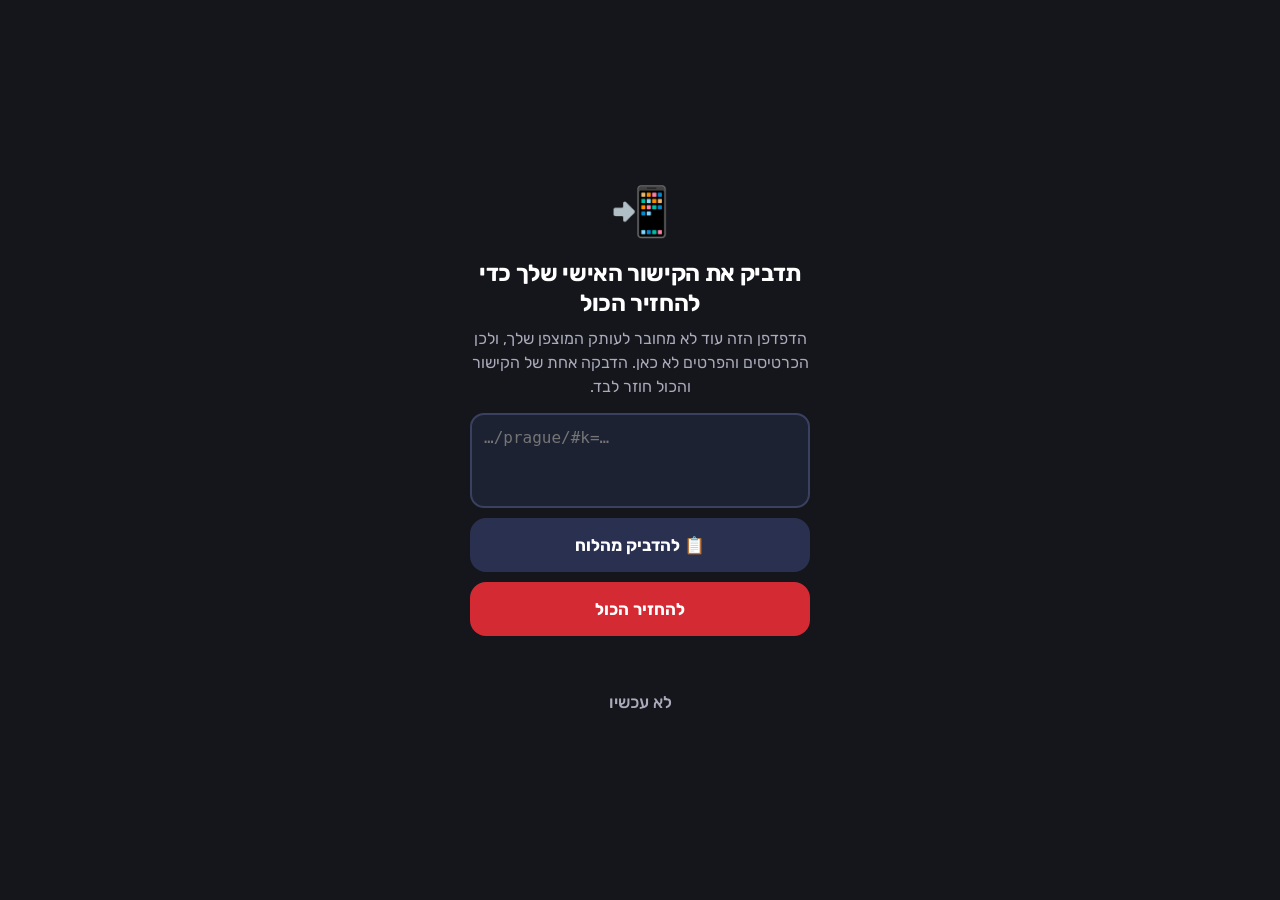
<file: index.html>
<!doctype html>
<html lang="he" dir="rtl">
<head>
<meta charset="utf-8">
<style>
/* מסך טעינה מיידי: בתוך ה-HTML, בלי לחכות לשום קובץ. נעלם כשהממשק מוכן */
html{background:#14161b}
#boot{position:fixed;inset:0;z-index:99990;display:flex;flex-direction:column;align-items:center;justify-content:center;gap:16px;background:radial-gradient(130% 90% at 50% 28%,#3a1519 0,#14161b 62%);color:#fff;font:600 1rem/1.4 -apple-system,system-ui,sans-serif;direction:rtl;transition:opacity .35s}
#boot.out{opacity:0;pointer-events:none}
#boot svg{width:88px;height:88px;border-radius:22px;box-shadow:0 12px 34px rgba(0,0,0,.45)}
#boot b{font-size:1.5rem;letter-spacing:.01em}
#boot i{width:30px;height:30px;border-radius:50%;border:3px solid rgba(255,255,255,.18);border-top-color:#e8a317;animation:bootSp .8s linear infinite}
#boot small{opacity:.6;font-weight:500}
@keyframes bootSp{to{transform:rotate(360deg)}}
@media (prefers-reduced-motion:reduce){#boot i{animation-duration:2.4s}}
</style>
<meta name="viewport" content="width=device-width,initial-scale=1,maximum-scale=1,viewport-fit=cover">
<title>פראג</title>
<meta name="description" content="המסלול שלי בפראג">
<meta name="robots" content="noindex,nofollow">
<meta name="theme-color" content="#d42a33">
<meta name="apple-mobile-web-app-capable" content="yes">
<meta name="mobile-web-app-capable" content="yes">
<meta name="apple-mobile-web-app-title" content="פראג">
<meta name="apple-mobile-web-app-status-bar-style" content="black-translucent">
<script>
/* סוללה: כשהאפליקציה מוסתרת, כל הטיימרים התקופתיים (setInterval) נעצרים באמת, וחוזרים כשחוזרים אליה.
   בלי זה הטלפון מתעורר כמה פעמים בשנייה גם ברקע. לא נוגע בנתונים, רק בתזמון. */
(function () {
  try { var si = window.setInterval.bind(window), ci = window.clearInterval.bind(window), reg = {}, n = 0;
    window.setInterval = function (fn, ms) { var a = [].slice.call(arguments, 2), k = "i" + (++n), o = { fn: fn, ms: ms, a: a, real: null }; if (!document.hidden) o.real = si.apply(window, [fn, ms].concat(a)); reg[k] = o; return k; };
    window.clearInterval = function (k) { var o = reg[k]; if (o) { if (o.real != null) ci(o.real); delete reg[k]; } else ci(k); };
    document.addEventListener("visibilitychange", function () { for (var k in reg) { var o = reg[k]; if (document.hidden) { if (o.real != null) { ci(o.real); o.real = null; } } else if (o.real == null) o.real = si.apply(window, [o.fn, o.ms].concat(o.a)); } });
  } catch (e) {}
})();
</script>
<script>
/* שומר עלייה: אם משהו נכשל בעלייה, במקום מסך לבן מופיע "משהו השתבש · לטעון מחדש".
   הניקוי מוחק רק את קבצי האפליקציה השמורים (מטמון + service worker), אף פעם לא את הנתונים (פרטים, כרטיסים, יומן). */
(function () {
  var errs = [];
  function note(m) { try { m = String(m || "").slice(0, 300); errs.push(m); localStorage.setItem("prg.lastErr", JSON.stringify({ t: Date.now(), m: m, ua: navigator.userAgent.slice(0, 160) })); } catch (e) {} }
  window.__bootErrs = errs;
  window.__scriptErrs = {}; window.addEventListener("error", function (e) { if (!e || !e.message || e.target !== window && e.target && e.target.tagName) return; /* קובץ חיצוני שלא נטען (גופן/תמונה בלי אינטרנט) הוא לא קריסה */ var f = String(e.filename || "").split("/").pop().split("?")[0]; if (f) window.__scriptErrs[f] = String(e.message || "error").slice(0, 160); if (/(cine|intro)\.js/.test(f)) return; if (!window.__ui) note((e.message || "error") + " @ " + String(e.filename || "").split("/").pop() + ":" + (e.lineno || "")); }, true);
  window.addEventListener("unhandledrejection", function (e) { if (!window.__ui) note("promise: " + (e.reason && (e.reason.message || e.reason))); });
  window.__safeReload = function () {
    var b = document.getElementById("bootFailBtn"); if (b) { b.disabled = true; b.textContent = "מנקה ומעלה מחדש…"; }
    var jobs = [];
    try { if (navigator.serviceWorker) jobs.push(navigator.serviceWorker.getRegistrations().then(function (rs) { return Promise.all(rs.map(function (r) { return r.unregister(); })); })); } catch (e) {}
    try { if (window.caches) jobs.push(caches.keys().then(function (ks) { return Promise.all(ks.filter(function (k) { return k.indexOf("prg-v") === 0; }).map(function (k) { return caches.delete(k); })); })); } catch (e) {}
    var go = function () { location.replace(location.pathname + "?r=" + Date.now() + location.hash); };
    Promise.all(jobs).then(go, go); setTimeout(go, 4000);
  };
  function show() {
    if (window.__ui || document.getElementById("bootFail")) return;
    var d = document.createElement("div"); d.id = "bootFail";
    d.setAttribute("style", "position:fixed;inset:0;z-index:99999;background:#14161b;color:#fff;font:16px/1.5 -apple-system,system-ui,sans-serif;direction:rtl;display:flex;flex-direction:column;align-items:center;justify-content:center;text-align:center;padding:24px");
    d.innerHTML = '<div style="font-size:3rem">🧳</div><h1 style="margin:10px 0 6px;font-size:1.5rem">משהו השתבש בעלייה</h1><p style="margin:0 0 18px;opacity:.8;max-width:30ch">הנתונים שלך שמורים ולא נמחקים (פרטים, כרטיסים, יומן). רק טוענים את האפליקציה מחדש.</p><button id="bootFailBtn" style="min-height:54px;min-width:220px;border:0;border-radius:27px;background:#d42a33;color:#fff;font:700 1.1rem -apple-system,system-ui,sans-serif">לטעון מחדש</button><details style="margin-top:22px;opacity:.6;font-size:.8rem;max-width:90vw"><summary>פרטים טכניים</summary><div dir="ltr" style="text-align:left;word-break:break-word;margin-top:6px" id="bootFailMsg"></div></details>';
    (document.body || document.documentElement).appendChild(d);
    document.getElementById("bootFailMsg").textContent = (errs.join(" | ") || "timeout") + " · " + (document.querySelector('script[src*="extras.js"]') || {}).src;
    document.getElementById("bootFailBtn").onclick = window.__safeReload;
  }
  window.__bootFail = show;
  /* אם הממשק עלה בכל זאת, מסך השגיאה יורד לבד */
  setInterval(function () { var d = document.getElementById("bootFail"); if (d && window.__ui) d.remove(); }, 1000);
  /* בדיקה: אחרי 2.5 שנ' עם שגיאה, או אחרי 15 שנ' בלי שהממשק עלה */
  setTimeout(function () { if (!window.__ui && errs.length) show(); }, 2500);
  var waited = 0; (function later() { waited += 5000; setTimeout(function () { if (window.__ui) return; if (document.readyState === "complete" || waited >= 45000) show(); else later(); }, waited === 5000 ? 15000 : 5000); })(); // ברשת איטית מחכים שהקבצים ייטענו
})();
</script>
<link rel="manifest" href="manifest.webmanifest">
<link rel="icon" href="icons/icon.svg" type="image/svg+xml">
<link rel="apple-touch-icon" href="icons/icon-180.png?v=41">
<link rel="preconnect" href="https://fonts.googleapis.com">
<link rel="preconnect" href="https://fonts.gstatic.com" crossorigin>
<link href="https://fonts.googleapis.com/css2?family=Rubik:wght@400;500;600;700;800;900&display=swap" rel="stylesheet" media="print" onload="this.media='all'">
<link rel="stylesheet" href="styles.css?v=72" media="print" onload="this.media='all';window.__css=1;dispatchEvent(new Event('prg-css'))">
<noscript><link rel="stylesheet" href="styles.css?v=72"></noscript>
</head>
<body>
<div id="boot" role="status" aria-live="polite"><svg viewBox="0 0 1024 1024" aria-hidden="true"> <defs> <linearGradient id="bt-sky" x1="0" y1="0" x2="0" y2="1"><stop offset="0" stop-color="#090d2b"/><stop offset=".48" stop-color="#1b1f55"/><stop offset=".7" stop-color="#4a2c66"/><stop offset=".78" stop-color="#7a3a5e"/></linearGradient> <linearGradient id="bt-river" x1="0" y1="0" x2="0" y2="1"><stop offset="0" stop-color="#1a1d4a"/><stop offset="1" stop-color="#05061a"/></linearGradient> <radialGradient id="bt-moonG"><stop offset="0" stop-color="#ffe9b8" stop-opacity=".55"/><stop offset="1" stop-color="#ffe9b8" stop-opacity="0"/></radialGradient> <radialGradient id="bt-lampG"><stop offset="0" stop-color="#ffc56b" stop-opacity=".95"/><stop offset=".25" stop-color="#ffb04a" stop-opacity=".5"/><stop offset="1" stop-color="#ffb04a" stop-opacity="0"/></radialGradient> <linearGradient id="bt-refl" x1="0" y1="0" x2="0" y2="1"><stop offset="0" stop-color="#ffc56b" stop-opacity=".8"/><stop offset="1" stop-color="#ffc56b" stop-opacity="0"/></linearGradient> <radialGradient id="bt-castleGlow" cx=".5" cy=".7"><stop offset="0" stop-color="#ffb46b" stop-opacity=".75"/><stop offset="1" stop-color="#ffb46b" stop-opacity="0"/></radialGradient> <linearGradient id="bt-hill" x1="0" y1="0" x2="0" y2="1"><stop offset="0" stop-color="#363c86"/><stop offset="1" stop-color="#1c2052"/></linearGradient> <linearGradient id="bt-bridge" x1="0" y1="0" x2="0" y2="1"><stop offset="0" stop-color="#121538"/><stop offset="1" stop-color="#080a22"/></linearGradient> <mask id="bt-cres"><rect width="1024" height="1024" fill="#fff"/><circle cx="800" cy="204" r="70" fill="#000"/></mask></defs> <rect width="1024" height="1024" fill="url(#bt-sky)"/><rect y="720" width="1024" height="304" fill="#070820"/> <g transform="translate(512 512) scale(1) translate(-512 -512)"> <circle cx="760" cy="230" r="190" fill="url(#bt-moonG)"/><circle cx="760" cy="230" r="80" fill="#fff4d6" mask="url(#bt-cres)"/> <ellipse cx="440" cy="560" rx="400" ry="210" fill="url(#bt-castleGlow)"/> <g fill="url(#bt-hill)"><path d="M-40 700C140 610 330 590 520 598S860 640 1064 650V760H-40z"/> <path d="M170 612v-60h470v60z"/><path d="M160 554l20-22h450l20 22z"/> <path d="M410 554V360h54v194z"/><path d="M400 368h74v-14h-74z"/><path d="M410 352c0-38 54-38 54 0z"/><path d="M420 320c0-30 34-30 34 0z"/><path d="M432 292l5-70 5 70z"/> <path d="M492 554V400h28v154zM534 554V400h28v154z"/><path d="M492 402l14-140 14 140zM534 402l14-146 14 146z"/><path d="M464 554v-80l28-20v100z"/> <path d="M230 554v-40l16-20 16 20v40zM600 554v-34l14-18 14 18v34z"/></g> <g fill="#ffd38a"><rect x="204" y="566" width="8" height="12" rx="2" opacity="0.66"/><rect x="224" y="566" width="8" height="12" rx="2" opacity="0.71"/><rect x="264" y="566" width="8" height="12" rx="2" opacity="0.61"/><rect x="284" y="566" width="8" height="12" rx="2" opacity="0.78"/><rect x="324" y="566" width="8" height="12" rx="2" opacity="0.75"/><rect x="364" y="566" width="8" height="12" rx="2" opacity="0.84"/><rect x="424" y="566" width="8" height="12" rx="2" opacity="0.72"/><rect x="444" y="566" width="8" height="12" rx="2" opacity="0.86"/><rect x="464" y="566" width="8" height="12" rx="2" opacity="0.57"/><rect x="484" y="566" width="8" height="12" rx="2" opacity="0.56"/><rect x="564" y="566" width="8" height="12" rx="2" opacity="0.55"/><rect x="584" y="566" width="8" height="12" rx="2" opacity="0.92"/><rect x="604" y="566" width="8" height="12" rx="2" opacity="0.59"/><rect x="224" y="588" width="8" height="12" rx="2" opacity="0.60"/><rect x="244" y="588" width="8" height="12" rx="2" opacity="0.75"/><rect x="284" y="588" width="8" height="12" rx="2" opacity="0.62"/><rect x="324" y="588" width="8" height="12" rx="2" opacity="0.71"/><rect x="344" y="588" width="8" height="12" rx="2" opacity="0.84"/><rect x="364" y="588" width="8" height="12" rx="2" opacity="0.73"/><rect x="404" y="588" width="8" height="12" rx="2" opacity="0.51"/><rect x="424" y="588" width="8" height="12" rx="2" opacity="0.58"/><rect x="444" y="588" width="8" height="12" rx="2" opacity="0.47"/><rect x="464" y="588" width="8" height="12" rx="2" opacity="0.67"/><rect x="504" y="588" width="8" height="12" rx="2" opacity="0.80"/><rect x="584" y="588" width="8" height="12" rx="2" opacity="0.50"/><rect x="604" y="588" width="8" height="12" rx="2" opacity="0.70"/> <rect x="428" y="400" width="7" height="16" rx="2" opacity=".8"/><rect x="440" y="440" width="7" height="16" rx="2" opacity=".7"/><rect x="428" y="480" width="7" height="16" rx="2" opacity=".75"/></g> <rect y="720" width="1024" height="304" fill="url(#bt-river)"/> <rect x="111" y="790" width="14" height="230" fill="url(#bt-refl)" opacity=".75"/><rect x="255" y="790" width="14" height="230" fill="url(#bt-refl)" opacity=".75"/><rect x="399" y="790" width="14" height="230" fill="url(#bt-refl)" opacity=".75"/><rect x="543" y="790" width="14" height="230" fill="url(#bt-refl)" opacity=".75"/><rect x="687" y="790" width="14" height="230" fill="url(#bt-refl)" opacity=".75"/><rect x="831" y="790" width="14" height="230" fill="url(#bt-refl)" opacity=".75"/> <g opacity=".35" stroke="#9fb3ff" stroke-width="3" stroke-linecap="round"><path d="M120 880h70"/><path d="M330 930h90"/><path d="M610 870h60"/><path d="M820 950h80"/><path d="M460 990h70"/></g> <circle cx="118" cy="690" r="80" fill="url(#bt-lampG)"/><circle cx="262" cy="690" r="80" fill="url(#bt-lampG)"/><circle cx="406" cy="690" r="80" fill="url(#bt-lampG)"/><circle cx="550" cy="690" r="80" fill="url(#bt-lampG)"/><circle cx="694" cy="690" r="80" fill="url(#bt-lampG)"/><circle cx="838" cy="690" r="80" fill="url(#bt-lampG)"/> <g fill="url(#bt-bridge)"> <path d="M-20 726H1044V770H-20z"/> <path d="M40 770h40v150h-40z"/><path d="M40 920l20 26 20-26z"/><path d="M80 770h140v150c0-96-140-96-140 0z" fill="#070920"/><path d="M220 770h40v150h-40z"/><path d="M220 920l20 26 20-26z"/><path d="M260 770h140v150c0-96-140-96-140 0z" fill="#070920"/><path d="M400 770h40v150h-40z"/><path d="M400 920l20 26 20-26z"/><path d="M440 770h140v150c0-96-140-96-140 0z" fill="#070920"/><path d="M580 770h40v150h-40z"/><path d="M580 920l20 26 20-26z"/><path d="M620 770h140v150c0-96-140-96-140 0z" fill="#070920"/><path d="M760 770h40v150h-40z"/><path d="M760 920l20 26 20-26z"/><path d="M800 770h140v150c0-96-140-96-140 0z" fill="#070920"/><path d="M940 770h40v150h-40z"/><path d="M940 920l20 26 20-26z"/><path d="M980 770h140v150c0-96-140-96-140 0z" fill="#070920"/> <path d="M115 726v-34h6v34z"/><path d="M108 692h20l-4-20h-12z"/><path d="M259 726v-34h6v34z"/><path d="M252 692h20l-4-20h-12z"/><path d="M403 726v-34h6v34z"/><path d="M396 692h20l-4-20h-12z"/><path d="M547 726v-34h6v34z"/><path d="M540 692h20l-4-20h-12z"/><path d="M691 726v-34h6v34z"/><path d="M684 692h20l-4-20h-12z"/><path d="M835 726v-34h6v34z"/><path d="M828 692h20l-4-20h-12z"/> <g transform="translate(190 726)"><rect x="-13" y="-20" width="26" height="20"/><path d="M-10 -20L-12 -58Q0 -76 12 -58L10 -20z"/><circle cx="0" cy="-70" r="8"/><path d="M-2 -104h4v36h-4zM-11 -94h22v4h-11z"/></g><g transform="translate(334 726)"><rect x="-13" y="-20" width="26" height="20"/><path d="M-10 -20L-12 -58Q0 -76 12 -58L10 -20z"/><circle cx="0" cy="-70" r="8"/><path d="M8 -60l20 -22 4 4-20 22z"/></g><g transform="translate(478 726)"><rect x="-13" y="-20" width="26" height="20"/><path d="M-10 -20L-12 -58Q0 -76 12 -58L10 -20z"/><circle cx="0" cy="-70" r="8"/><path d="M-2 -104h4v36h-4zM-11 -94h22v4h-11z"/></g><g transform="translate(622 726)"><rect x="-13" y="-20" width="26" height="20"/><path d="M-10 -20L-12 -58Q0 -76 12 -58L10 -20z"/><circle cx="0" cy="-70" r="8"/><path d="M8 -60l20 -22 4 4-20 22z"/></g><g transform="translate(766 726)"><rect x="-13" y="-20" width="26" height="20"/><path d="M-10 -20L-12 -58Q0 -76 12 -58L10 -20z"/><circle cx="0" cy="-70" r="8"/><path d="M-2 -104h4v36h-4zM-11 -94h22v4h-11z"/></g> </g> <rect x="112" y="674" width="12" height="16" rx="3" fill="#ffe0a3"/><rect x="256" y="674" width="12" height="16" rx="3" fill="#ffe0a3"/><rect x="400" y="674" width="12" height="16" rx="3" fill="#ffe0a3"/><rect x="544" y="674" width="12" height="16" rx="3" fill="#ffe0a3"/><rect x="688" y="674" width="12" height="16" rx="3" fill="#ffe0a3"/><rect x="832" y="674" width="12" height="16" rx="3" fill="#ffe0a3"/> <path d="M-20 726H1044" stroke="#e9eeff" stroke-opacity=".7" stroke-width="5" stroke-linecap="round"/> </g> </svg><b>פראג</b><i></i><small>טוען…</small></div>
<div id="map" aria-label="מפת פראג"></div>

<div id="hud">
  <header id="top">
    <div class="clock"><b id="ck">--:--</b><span class="ck-l">פראג</span></div>
    <p id="st" aria-live="polite"></p>
    <button id="wx" class="tbtn" aria-label="מזג אוויר">🌡️</button>
    <button id="nowBtn" class="tbtn now">עכשיו</button>
    <button id="sos" class="tbtn sos" aria-label="חירום">SOS</button>
    <button id="menuBtn" class="tbtn menu" aria-label="תפריט: יומן, כרטיסים, פרטים ועוד"><i></i><i></i><i></i></button>
  </header>
  <nav id="days" role="tablist" aria-label="ימי הטיול"></nav>
  <div id="net" hidden>📡 בלי אינטרנט · הכול שמור</div>
  <div id="navChip" hidden></div>
  <div id="legend" hidden></div>
</div>

<div id="fabs">
  <button id="fabChat" class="fab chat" aria-label="צ'אט עם Claude"><span>💬</span><small>Claude</small></button>
  <button id="fabHere" class="fab" aria-label="מה יש פה?"><span>📍</span><small>מה פה?</small></button>
  <button id="fab3d" class="fab" aria-label="תלת-ממד"><b>3D</b></button>
  <button id="fabLoc" class="fab loc" aria-label="מרכז עליי"><svg viewBox="0 0 24 24" width="24" height="24" aria-hidden="true"><path d="M12 2 4.5 20.3l.7.7L12 18l6.8 3 .7-.7z" fill="currentColor"/></svg></button>
</div>
<div id="playCard" aria-live="polite"></div>

<section id="sheet" aria-label="המסלול" data-state="low">
  <button id="grab" aria-label="פתח או סגור את הרשימה"><i></i></button>
  <div id="sheetBody">
    <div id="nextCard"></div>
    <div id="nxMore"></div>
    <div id="player">
      <button id="playBtn" aria-label="נגן את היום">▶</button>
      <input id="scrub" type="range" aria-label="שעה ביום" dir="ltr">
      <output id="scrubT">--:--</output>
      <button id="speedBtn" aria-label="מהירות הנגן">x1</button>
    </div>
    <div id="quick">
      <button data-q="upd">🔔 עדכונים<i id="updBadge" hidden>0</i></button>
      <button data-q="wa">💬 ווטסאפ</button>
      <button data-q="claude">✨ שאל את Claude</button>
      <button data-q="cold">🥶 קר לי / נמאס</button>
      <button data-q="delay">⏱️ דחיתי</button>
      <button data-q="today">☀️ היום שלי</button>
      <button data-q="exp">💰 הוצאות</button>
      <button data-q="pack">🎒 מה לקחת</button>
      <button data-q="more">⋯ עוד</button>
    </div>
    <div id="listHead">
      <div class="lh-t"><h2 id="listTitle"></h2><small id="listSub"></small></div>
      <button id="freeBtn" class="chipbtn" aria-label="יום חופשי">🧭 חופשי</button>
      <label class="sw mini"><span>ספונטני</span><input type="checkbox" id="spont"><i></i></label>
      <button id="editBtn" class="lnk">עריכה</button>
    </div>
    <ol id="list"></ol>
    <div id="listFoot">
      <button id="addBtn" class="btn">➕ הוסף עוד</button>
      <button id="enoughBtn" class="btn ghost">😴 מספיק להיום</button>
      <button id="resetBtn" class="btn ghost" hidden>↩︎ התוכנית המקורית</button>
    </div>
    <p class="fine attr">לחיצה ארוכה על המפה מוסיפה משהו שראית בדרך.<br><span id="attr"></span></p>
  </div>
</section>

<div id="pop" aria-live="polite"></div>
<div id="modal" hidden>
  <div id="mback"></div>
  <div id="mbox" class="mbox" role="dialog" aria-modal="true">
    <button id="mclose" aria-label="סגור">✕</button>
    <div id="mbody"></div>
  </div>
</div>
<div id="toast" role="status" aria-live="polite"></div>
<div id="splash" hidden></div>
<div id="big" hidden></div>

<script>
/* התאוששות: אם העלייה נכשלת (למשל קבצים מגרסאות שונות מיד אחרי עדכון), מנקים את מטמון האפליקציה וטוענים מחדש פעם אחת */
window.__boot = function (why) {
  try { if (window.__booted || Date.now() - (+sessionStorage.getItem("prg.heal") || 0) < 60000) return; sessionStorage.setItem("prg.heal", Date.now()); } catch (e) { return; }
  var go = function () { location.replace(location.pathname + "?r=" + Date.now() + location.hash); };
  if (window.caches) caches.keys().then(function (ks) { return Promise.all(ks.filter(function (k) { return /^prg-v/.test(k); }).map(function (k) { return caches.delete(k); })); }).then(go, go); else go();
};
window.addEventListener("error", function (e) { if (!e || !e.message) return; if (!window.__booted && !window.__ui) window.__boot(e.message); }); /* רק שגיאת קוד אמיתית לפני שהממשק עלה, לא קובץ חיצוני שנכשל */
window.addEventListener("unhandledrejection", function (e) { if (!window.__booted && !window.__ui) window.__boot(String(e.reason)); });
</script>
<script src="data.js?v=72"></script>
<script src="routes.js?v=72"></script>
<script src="js/config.js?v=72"></script>
<script src="js/core.js?v=72"></script>
<script src="js/map.js?v=72"></script>
<script src="js/ui.js?v=72"></script>
<script src="js/chat.js?v=72"></script>
<script src="js/flow.js?v=72"></script>
<script src="js/safety.js?v=72"></script>
<script src="js/updates.js?v=72"></script>
<script src="js/more.js?v=72"></script>
<script src="js/gallery.js?v=72"></script>
<script src="js/media.js?v=72"></script>
<script src="js/journal.js?v=72"></script>
<script src="js/arrive.js?v=72"></script>
<script src="js/tickets.js?v=72"></script>
<script src="js/ask.js?v=72"></script>
<script src="js/talk.js?v=72"></script>
<script src="js/poi-rules.js?v=72"></script>
<script src="js/go.js?v=72"></script>
<script src="js/where.js?v=72"></script>
<script src="js/nav.js?v=72"></script>
<script src="js/prep.js?v=72"></script>
<script src="js/import.js?v=72"></script>
<script src="js/harel.js?v=72"></script>
<script src="js/docs.js?v=72"></script>
<script src="js/transfer.js?v=72"></script>
<script src="js/vault.js?v=72"></script>
<script src="js/feel.js?v=72"></script>
<script src="js/splash.js?v=72"></script>
<script src="js/music.js?v=72"></script>
<script src="js/cine.js?v=72"></script>
<script src="js/intro.js?v=72"></script>
<script src="js/home.js?v=72"></script>
<script src="js/esim.js?v=72"></script>
<script src="js/tkview.js?v=72"></script>
<script src="js/flight.js?v=72"></script>
<script src="js/back.js?v=72"></script>
<script src="js/extras.js?v=72"></script>
<script src="js/photos-data.js?v=72"></script>
<script src="js/placecard.js?v=72"></script>
<script src="js/mapclean.js?v=72"></script>
<script src="js/priv.js?v=72"></script>
</body>
</html>
</file>
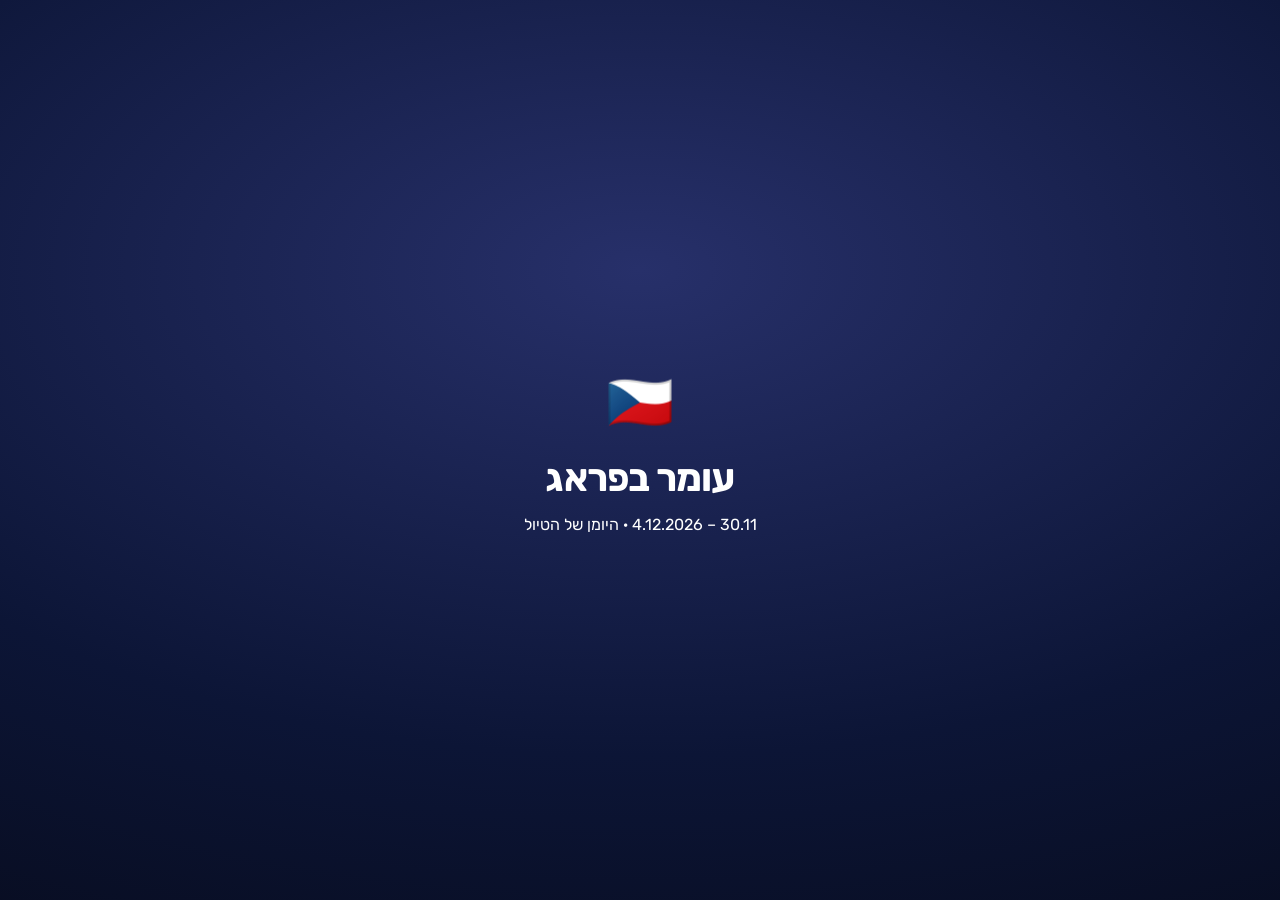
<file: family.html>
<!doctype html>
<html lang="he" dir="rtl">
<head>
<meta charset="utf-8">
<meta name="viewport" content="width=device-width,initial-scale=1,viewport-fit=cover">
<title>עומר בפראג</title>
<meta name="robots" content="noindex,nofollow,noarchive">
<meta name="referrer" content="no-referrer">
<meta name="theme-color" content="#0c1536">
<meta name="apple-mobile-web-app-capable" content="yes">
<meta name="apple-mobile-web-app-title" content="עומר בפראג">
<link rel="apple-touch-icon" href="icons/icon-180.png">
<link rel="icon" href="icons/icon.svg" type="image/svg+xml">
<link rel="preconnect" href="https://fonts.googleapis.com"><link rel="preconnect" href="https://fonts.gstatic.com" crossorigin>
<link href="https://fonts.googleapis.com/css2?family=Rubik:wght@400;500;600;700&display=swap" rel="stylesheet">
<link rel="stylesheet" href="vendor/maplibre-gl.css">
<style>
:root{--bg:#f5f1ea;--card:#fff;--card2:#f1ece4;--ink:#16202e;--mut:#6a6c75;--line:#e8e2d9;--red:#d42a33;--blue:#2f7de1;--r:22px;color-scheme:light}
@media (prefers-color-scheme:dark){:root{--bg:#0b1022;--card:#161b30;--card2:#20263f;--ink:#f3f2f0;--mut:#a0a4b0;--line:#2c3352;color-scheme:dark}}
*{box-sizing:border-box;-webkit-tap-highlight-color:transparent}
html{scroll-behavior:smooth}
body{margin:0;font-family:Rubik,system-ui,sans-serif;background:var(--bg);color:var(--ink);line-height:1.45;-webkit-font-smoothing:antialiased}
button,input{font:inherit;color:inherit}
[hidden]{display:none!important}
.mapw{position:sticky;top:0;z-index:5;height:44vh;min-height:260px;background:#0c1536;overflow:hidden;border-radius:0 0 26px 26px;box-shadow:0 10px 30px rgba(10,14,34,.22)}
#map{position:absolute;inset:0;direction:ltr}
.hd{position:absolute;top:0;left:0;right:0;z-index:2;padding:calc(env(safe-area-inset-top,0px) + 14px) 18px 30px;color:#fff;background:linear-gradient(rgba(8,12,32,.78),rgba(8,12,32,.35) 62%,transparent);pointer-events:none}
.hd h1{margin:0;font-size:1.55rem;font-weight:700;letter-spacing:-.02em;text-shadow:0 1px 8px rgba(0,0,0,.4)}
.hd p{margin:1px 0 0;font-size:.92rem;opacity:.95;font-weight:500}
.chips{display:flex;flex-wrap:wrap;gap:6px;margin-top:9px}
.chips span{background:rgba(255,255,255,.2);border-radius:12px;padding:5px 10px;font-size:.8rem;font-weight:500;backdrop-filter:blur(8px);-webkit-backdrop-filter:blur(8px)}
.live{display:inline-flex;align-items:center;gap:7px}
.live i{width:8px;height:8px;border-radius:50%;background:#6fd08c;animation:lv 2s infinite}
@keyframes lv{0%{box-shadow:0 0 0 0 rgba(111,208,140,.7)}100%{box-shadow:0 0 0 9px rgba(111,208,140,0)}}
.pill{position:absolute;z-index:2;bottom:14px;inset-inline-start:52px;display:flex;gap:12px;background:rgba(12,16,36,.72);color:#fff;border-radius:16px;padding:8px 14px;font-size:.78rem;backdrop-filter:blur(10px);-webkit-backdrop-filter:blur(10px);font-variant-numeric:tabular-nums}
.pill b{display:block;font-size:1.05rem;line-height:1.1}
.play{position:absolute;z-index:2;bottom:14px;inset-inline-end:14px;min-height:48px;border:0;border-radius:24px;background:#fff;color:#111;font-weight:700;padding:0 18px;box-shadow:0 6px 18px rgba(0,0,0,.3);transition:transform .15s}
.play:active{transform:scale(.94)}
.wrap{max-width:620px;margin:0 auto;padding:6px 14px calc(env(safe-area-inset-bottom,0px) + 44px)}
.day{position:relative;margin:22px 0 14px;border-radius:var(--r);overflow:hidden;aspect-ratio:16/10;background:var(--card2) center/cover;display:flex;align-items:flex-end;color:#fff;box-shadow:0 8px 24px rgba(10,14,34,.16)}
.day img{position:absolute;inset:0;width:100%;height:100%;object-fit:cover;opacity:0;transition:opacity .6s}
.day img.ld{opacity:1}
.day::after{content:"";position:absolute;inset:0;background:linear-gradient(transparent 28%,rgba(0,0,0,.74))}
.day div{position:relative;z-index:1;padding:18px 20px;text-shadow:0 1px 8px rgba(0,0,0,.5)}
.day small{display:block;font-size:.8rem;font-weight:600;letter-spacing:.05em;opacity:.92}
.day b{display:block;font-size:1.75rem;line-height:1.12;font-weight:700;letter-spacing:-.02em;margin:2px 0 5px}
.day span{font-size:.84rem;opacity:.92;font-variant-numeric:tabular-nums}
article{position:relative;background:var(--card);border-radius:var(--r);overflow:hidden;margin:0 0 14px;box-shadow:0 4px 18px rgba(10,14,34,.08);transition:box-shadow .35s}
article.act{box-shadow:0 0 0 2.5px var(--red),0 10px 28px rgba(10,14,34,.16)}
.bd{padding:14px 16px 12px}
.bd p{margin:0 0 6px;font-size:1.08rem;line-height:1.5}
.bd small{color:var(--mut);font-size:.84rem}
.n{display:inline-grid;place-items:center;width:24px;height:24px;border-radius:50%;background:var(--red);color:#fff;font-size:.74rem;font-weight:700;margin-inline-end:6px}
.acts{display:flex;gap:8px;align-items:center;margin-top:12px}
.hb{min-height:46px;min-width:64px;border:0;border-radius:23px;background:var(--card2);font-size:1.05rem;font-weight:600;padding:0 14px;cursor:pointer;transition:transform .2s cubic-bezier(.3,1.5,.5,1)}
.hb:active{transform:scale(.86)}.hb.on{background:#ffe1e3;color:#d42a33}
.hb.pop{animation:hp .5s cubic-bezier(.3,1.6,.5,1)}@keyframes hp{40%{transform:scale(1.25)}}
@media (prefers-color-scheme:dark){.hb.on{background:#4a1f2a;color:#ff8a90}}
.cf{flex:1;display:flex;gap:6px}
.cf input{flex:1;min-width:0;min-height:46px;border-radius:23px;border:1.5px solid var(--line);background:var(--card);padding:0 14px;font-size:.95rem}
.cf button{min-height:46px;border:0;border-radius:23px;background:var(--red);color:#fff;font-weight:600;padding:0 14px}
.re{margin:8px 0 0!important;font-size:.9rem!important;color:var(--mut)}.re b{color:var(--ink)}
.empty{text-align:center;padding:50px 20px;color:var(--mut)}.empty span{font-size:3rem;display:block}.empty b{display:block;color:var(--ink);font-size:1.15rem;margin:8px 0 4px}
#who{position:fixed;inset:0;z-index:30;background:rgba(10,12,30,.55);display:grid;place-items:end center}
#who div{width:100%;max-width:620px;background:var(--card);border-radius:26px 26px 0 0;padding:24px 18px calc(env(safe-area-inset-bottom,0px) + 22px);text-align:center}
#who h3{margin:0 0 4px;font-size:1.25rem}#who p{margin:0 0 14px;color:var(--mut)}
#who button{min-height:58px;width:100%;margin-top:8px;border:0;border-radius:18px;background:var(--card2);font-size:1.1rem;font-weight:600}
.pm{width:40px;height:40px;border-radius:50%;background:var(--red) center/cover;color:#fff;border:3px solid #fff;display:grid;place-items:center;font:700 13px Rubik,sans-serif;box-shadow:0 3px 10px rgba(0,0,0,.4);cursor:pointer;transition:transform .35s cubic-bezier(.3,1.5,.5,1),border-color .3s}
.pm.act{transform:scale(1.32);border-color:var(--red);z-index:3}
.caps{list-style:none;margin:0 0 6px;padding:0;color:var(--mut);font-size:.92rem;display:flex;flex-direction:column;gap:3px}
.tag-new{position:absolute;z-index:2;top:12px;inset-inline-start:12px;background:var(--red);color:#fff;font:700 .78rem/1 Rubik,sans-serif;font-style:normal;padding:6px 10px;border-radius:12px;box-shadow:0 4px 12px rgba(212,42,51,.4);animation:tagIn .6s cubic-bezier(.3,1.6,.5,1) both .3s}
article.nw{box-shadow:0 0 0 2px rgba(212,42,51,.55),0 10px 28px rgba(212,42,51,.18)}
article.nw.rv.in{animation:nwIn .9s cubic-bezier(.2,.8,.2,1)}
@keyframes tagIn{from{transform:scale(0) rotate(-12deg)}to{transform:none}}
@keyframes nwIn{0%{transform:translate3d(0,26px,0) scale(.96)}60%{transform:translate3d(0,-4px,0) scale(1.01)}100%{transform:none}}
#gv .gv-c .vcap{display:block;font-weight:600;font-size:16px;margin-bottom:4px}
#intro{position:fixed;inset:0;z-index:9999;display:grid;place-items:center;text-align:center;color:#fff;background:radial-gradient(120% 90% at 50% 30%,#27306a 0%,#0c1536 60%,#070b1c 100%);transition:opacity .8s ease,transform .8s ease}
#intro.out{opacity:0;transform:scale(1.06);pointer-events:none}
#intro span{font-size:3.4rem;display:block;animation:introPop 1s cubic-bezier(.3,1.6,.5,1) both}
#intro h2{margin:8px 0 6px;font-size:2.4rem;font-weight:700;letter-spacing:-.02em;animation:introUp .9s cubic-bezier(.2,.8,.2,1) both .25s}
#intro p{margin:0;opacity:.8;font-size:1rem;animation:introUp .9s cubic-bezier(.2,.8,.2,1) both .45s}
@keyframes introPop{from{transform:scale(.3);opacity:0}to{transform:none;opacity:1}}
@keyframes introUp{from{transform:translate3d(0,18px,0);opacity:0}to{transform:none;opacity:1}}
.foot{text-align:center;color:var(--mut);font-size:.76rem;margin-top:26px;line-height:1.6}
.foot a{color:inherit}
body.replay .mapw{position:fixed;inset:0;height:100dvh;z-index:9000;border-radius:0}
body.replay .hd,body.replay .pill,body.replay .play{display:none}
@media (min-width:900px){body{display:grid;grid-template-columns:minmax(0,1fr) minmax(0,1.15fr);direction:rtl}.mapw{grid-column:2;grid-row:1;height:100vh;border-radius:0}.wrap{grid-column:1;grid-row:1;width:100%;padding-top:14px}}

/* v49: הורים: טקסט גדול, ניגודיות גבוהה, כפתורים גדולים, רשת תמונות לפי יום */
body{font-size:18px}
:root{--mut:#4d5260}
@media (prefers-color-scheme:dark){:root{--mut:#c3c6d0}}
.hd h1{font-size:1.75rem}.hd p{font-size:1.05rem}.chips span{font-size:.92rem;padding:6px 12px}
.dh{display:flex;align-items:baseline;justify-content:space-between;gap:10px;margin:28px 2px 10px}
.dh b{font-size:1.45rem;font-weight:700}.dh small{color:var(--mut);font-size:.95rem;font-weight:500}
.grid{display:grid;grid-template-columns:repeat(3,1fr);gap:4px;border-radius:18px;overflow:hidden}
.gt{position:relative;aspect-ratio:1;border:0;padding:0;background:var(--card2) center/cover;cursor:pointer}
.gt img{position:absolute;inset:0;width:100%;height:100%;object-fit:cover;opacity:0;transition:opacity .5s}.gt img.ld{opacity:1}
.gt i{position:absolute;bottom:6px;inset-inline-start:6px;font-style:normal;background:rgba(0,0,0,.6);color:#fff;border-radius:10px;padding:2px 7px;font-size:.8rem;font-weight:600}
.gt.nw::after{content:"חדש";position:absolute;top:6px;inset-inline-end:6px;background:var(--red);color:#fff;font-size:.72rem;font-weight:700;padding:3px 7px;border-radius:9px}
.mo{background:var(--card);border-radius:20px;padding:14px 16px;margin:10px 0;box-shadow:0 3px 14px rgba(10,14,34,.07)}
.mo.act{box-shadow:0 0 0 2.5px var(--red),0 8px 24px rgba(10,14,34,.14)}
.mo p{margin:0 0 6px;font-size:1.12rem;line-height:1.5}.mo .when{color:var(--mut);font-size:.95rem}
.rx{display:flex;gap:8px;margin-top:12px;flex-wrap:wrap}
.rb{min-height:52px;min-width:66px;border:0;border-radius:26px;background:var(--card2);font-size:1.25rem;font-weight:600;padding:0 14px;cursor:pointer;transition:transform .2s cubic-bezier(.3,1.5,.5,1)}
.rb:active{transform:scale(.86)}.rb.on{background:#ffe1e3;color:#b3141d}.rb small{font-size:.95rem;margin-inline-start:4px}
@media (prefers-color-scheme:dark){.rb.on{background:#4a1f2a;color:#ff9aa0}}
.rm{min-height:52px;border:0;border-radius:26px;background:var(--red);color:#fff;font-size:1.02rem;font-weight:700;padding:0 18px;cursor:pointer}
.msgs{margin:10px 0 0;display:flex;flex-direction:column;gap:6px}
.msgs p{margin:0;background:var(--card2);border-radius:16px;padding:8px 12px;font-size:1rem}.msgs b{font-weight:700}
.cf2{display:flex;gap:8px;margin-top:10px}.cf2 input{flex:1;min-width:0;min-height:52px;border-radius:26px;border:2px solid var(--line);background:var(--card);padding:0 16px;font-size:1.05rem}
.cf2 button{min-height:52px;border:0;border-radius:26px;background:var(--red);color:#fff;font-weight:700;font-size:1.05rem;padding:0 18px}
.pulse{width:22px;height:22px;border-radius:50%;background:var(--red);border:3px solid #fff;box-shadow:0 2px 8px rgba(0,0,0,.4);position:relative}
.pulse::before,.pulse::after{content:"";position:absolute;inset:-3px;border-radius:50%;border:3px solid var(--red);animation:pls 2.2s ease-out infinite}
.pulse::after{animation-delay:1.1s}
@keyframes pls{0%{transform:scale(1);opacity:.9}100%{transform:scale(3.4);opacity:0}}
</style>
</head>
<body>
<div class="mapw"><div id="map" aria-label="מפת המסלול"></div>
  <div class="hd"><h1>עומר בפראג 🇨🇿</h1><p id="sub">טוען…</p><div class="chips" id="chips"></div></div>
  <div class="pill" id="pill" hidden></div><button class="play" id="play" hidden>▶ לנגן את הטיול</button></div>
<div class="wrap"><main id="feed"></main><p class="foot" id="foot"></p></div>
<div id="who" hidden><div><h3>מי צופה? 🙂</h3><p>כדי שעומר ידע מי שלח לו לב או תגובה.</p><button data-n="אמא">אמא</button><button data-n="אבא">אבא</button><button data-n="משפחה">מישהו אחר מהמשפחה</button></div></div>
<script src="vendor/maplibre-gl.js"></script>
<script src="js/gallery.js"></script>
<script>
"use strict";
/* דף הצפייה של ההורים. קורא רק דרך הקישור הסודי (‎#k=…), בלי הרשמה ובלי סודות בקוד. */
const QS = new URLSearchParams(location.search), API = (QS.get("api") || "https://prague-api.pages.dev").replace(/\/+$/, "");
const KEY = (/k=([a-f0-9]{32})/.exec(location.hash) || [])[1] || "", $ = s => document.querySelector(s), $$ = s => [...document.querySelectorAll(s)];
const esc = s => String(s == null ? "" : s).replace(/[&<>"']/g, c => ({ "&": "&amp;", "<": "&lt;", ">": "&gt;", '"': "&quot;", "'": "&#39;" }[c]));
const DAYS = ["2026-11-30", "2026-12-01", "2026-12-02", "2026-12-03", "2026-12-04"], DT = ["טסים", "העיר הישנה והסירה", "נהר, תצפיות ו-EPIC", "קניות ו-Duplex", "חוזרים"], HE = ["ראשון", "שני", "שלישי", "רביעי", "חמישי", "שישי", "שבת"];
const dayName = d => { const x = new Date(d + "T00:00:00Z"); return `יום ${HE[x.getUTCDay()]} ${x.getUTCDate()}.${x.getUTCMonth() + 1}`; };
const NOW = QS.get("now") ? new Date(QS.get("now") + "Z").getTime() - Date.now() : 0; // לבדיקות בלבד
const pragueNow = () => NOW ? new Date(Date.now() + NOW).toLocaleString("en-CA", { timeZone: "UTC", hour12: false, year: "numeric", month: "2-digit", day: "2-digit", hour: "2-digit", minute: "2-digit" }) : new Date().toLocaleString("en-CA", { timeZone: "Europe/Prague", hour12: false, year: "numeric", month: "2-digit", day: "2-digit", hour: "2-digit", minute: "2-digit" });
const ago = t => { const m = Math.round((Date.now() - t) / 6e4); return m < 2 ? "ממש עכשיו" : m < 60 ? `לפני ${m} דק'` : m < 1440 ? `לפני ${Math.round(m / 60)} שעות` : `לפני ${Math.round(m / 1440)} ימים`; };
const firstVisit = !localStorage.getItem("fam.v1"); let me = localStorage.getItem("fam.name") || "", data = null, map = null, markers = {}, lastSig = "", hearted = JSON.parse(localStorage.getItem("fam.h") || "{}"), wx = "", act = "", lineF = 0, lineStop = null, io = null, userMoved = 0;
const img = id => `${API}/j/${KEY}/img/${id}`;
const pts = () => data.moments.filter(m => m.lat != null);
const moImgs = m => m.media && m.media.length ? m.media.map(x => ({ gid: x.id, src: img(x.pv || x.id), full: img(x.full || !x.pv ? x.id : x.pv), ar: x.ar, ph: x.ph || "", vid: x.k === "v" && x.full, vsrc: x.k === "v" && x.full ? img(x.id) : "", dur: x.dur, cap: x.cap || "", wait: !x.full }))
  : m.imgs.map((id, i) => ({ gid: id, src: img(id), full: img(id), ar: (m.ar || [])[i], ph: (m.ph || [])[i] || "" }));
const nFiles = m => (m.media || m.imgs || []).length;
let seen = new Set(JSON.parse(localStorage.getItem("fam.seen") || "[]")), firstRender = true;

function header() {
  const [d, t] = pragueNow().split(", "), i = DAYS.indexOf(d), st = i >= 0 ? `יום ${i + 1} מתוך 5` : d < DAYS[0] ? "הטיול עוד לא התחיל" : "הטיול הסתיים";
  $("#sub").textContent = st; const c = [`<span>🕐 ${t} בפראג</span>`]; if (wx) c.push(`<span>${wx}</span>`);
  const lm = data && data.moments.length ? data.moments[data.moments.length - 1] : null; if (lm) c.push(`<span class="live"><i></i>${esc(lm.where || "פראג")} · עודכן ${ago(lm.t)}</span>`);
  $("#chips").innerHTML = c.join("");
}
async function weather() { try { const j = await (await fetch("https://api.open-meteo.com/v1/forecast?latitude=50.0875&longitude=14.4213&current=temperature_2m,weather_code&timezone=Europe%2FPrague")).json(), c = j.current.weather_code; wx = `${c === 0 ? "☀️" : c <= 3 ? "⛅" : c >= 71 && c <= 77 ? "❄️" : c >= 51 ? "🌧️" : "🌫️"} ${Math.round(j.current.temperature_2m)}°`; header(); } catch (e) {} }

/* ---------- מפה: נקודות עם תמונה, וקו שנמתח עד הרגע שמסתכלים עליו ---------- */
function drawLine(f) { lineF = f; const p = pts(), src = map && map.getSource("line"); if (!src) return; const n = Math.floor(f), co = p.slice(0, n + 1).map(m => [m.lng, m.lat]);
  if (n < p.length - 1 && f > n) { const a = p[n], b = p[n + 1], k = f - n; co.push([a.lng + (b.lng - a.lng) * k, a.lat + (b.lat - a.lat) * k]); }
  src.setData({ type: "Feature", properties: {}, geometry: { type: "LineString", coordinates: co.length > 1 ? co : [] } }); }
function intro() {
  if (!firstVisit) return; localStorage.setItem("fam.v1", "1"); const el = document.createElement("div"); el.id = "intro";
  el.innerHTML = `<div><span>🇨🇿</span><h2>עומר בפראג</h2><p>30.11 – 4.12.2026 · היומן של הטיול</p></div>`; document.body.appendChild(el);
  setTimeout(() => el.classList.add("out"), 1900); setTimeout(() => el.remove(), 2700);
}
function initMap() {
  map = new maplibregl.Map({ container: "map", style: "https://tiles.openfreemap.org/styles/liberty", center: [22, 42], zoom: 1.4, renderWorldCopies: false, attributionControl: { compact: true }, cooperativeGestures: true, pitchWithRotate: false, dragRotate: false });
  map.on("load", () => { map.addSource("line", { type: "geojson", data: { type: "FeatureCollection", features: [] } }); map.addSource("ghost", { type: "geojson", data: { type: "FeatureCollection", features: [] } }); map.addSource("area", { type: "geojson", data: { type: "FeatureCollection", features: [] } });
    map.addLayer({ id: "area", type: "circle", source: "area", paint: { "circle-radius": ["interpolate", ["exponential", 2], ["zoom"], 10, 14, 15, 220], "circle-color": "#2f7de1", "circle-opacity": 0.16, "circle-stroke-color": "#2f7de1", "circle-stroke-width": 1.5, "circle-stroke-opacity": 0.5 } });
    map.addLayer({ id: "ghost", type: "line", source: "ghost", layout: { "line-cap": "round", "line-join": "round" }, paint: { "line-color": "#d42a33", "line-width": 3, "line-opacity": 0.28, "line-dasharray": [0.5, 2] } });
    map.addLayer({ id: "line-c", type: "line", source: "line", layout: { "line-cap": "round", "line-join": "round" }, paint: { "line-color": "#fff", "line-width": 8, "line-opacity": 0.9 } });
    map.addLayer({ id: "line", type: "line", source: "line", layout: { "line-cap": "round", "line-join": "round" }, paint: { "line-color": "#d42a33", "line-width": 4.5 } });
    const ac = document.querySelector(".maplibregl-ctrl-attrib"); if (ac) ac.classList.remove("maplibregl-compact-show"); if (data) { drawMap(false); setTimeout(() => fitAll(firstVisit ? 4200 : 3000), 900); setTimeout(() => drawLine(pts().length - 1), firstVisit ? 5200 : 4000); } }); /* כל פתיחה: מפת עולם שמתקרבת לפראג */
  map.on("dragstart", () => { userMoved = Date.now(); });
}
let pulse = null;
function drawPulse() { try { const p = pts(), last = p[p.length - 1]; if (pulse) { pulse.remove(); pulse = null; } if (!last || !map) return; const el = document.createElement("div"); el.className = "pulse"; el.title = "הרגע האחרון"; pulse = new maplibregl.Marker({ element: el }).setLngLat([last.lng, last.lat]).addTo(map); } catch (e) {} }
function fitAll(ms) { const all = pts().map(m => [m.lng, m.lat]); /* בלי מיקום חי: רק המקומות של הרגעים */ if (all.length > 1) { const b = all.reduce((b, p) => b.extend(p), new maplibregl.LngLatBounds(all[0], all[0])); map.fitBounds(b, { padding: { top: 120, bottom: 80, left: 50, right: 50 }, maxZoom: 15, duration: ms == null ? 900 : ms, pitch: 0, bearing: 0 }); } else if (all.length === 1) map.easeTo({ center: all[0], zoom: 14.5, pitch: 0, bearing: 0 }); }
function drawMap(fit) {
  if (!map || !map.getSource("line")) return; const p = pts();
  map.getSource("ghost").setData({ type: "Feature", properties: {}, geometry: { type: "LineString", coordinates: p.length > 1 ? p.map(m => [m.lng, m.lat]) : [] } });
  map.getSource("area").setData(false && data.loc ? { type: "Feature", properties: {}, geometry: { type: "Point", coordinates: [data.loc.lng, data.loc.lat] } } : { type: "FeatureCollection", features: [] });
  Object.values(markers).forEach(x => x.remove()); markers = {};
  p.forEach(m => { const el = document.createElement("div"); el.className = "pm" + (m.id === act ? " act" : ""); const c0 = moImgs(m)[0]; if (c0) el.style.backgroundImage = `url(${c0.src})`; else el.textContent = data.moments.indexOf(m) + 1;
    el.onclick = e => { e.stopPropagation(); const a = document.getElementById("m-" + m.id); if (a) { userMoved = 0; a.scrollIntoView({ behavior: "smooth", block: "center" }); setAct(m.id, true); } };
    markers[m.id] = new maplibregl.Marker({ element: el }).setLngLat([m.lng, m.lat]).addTo(map); });
  drawLine(Math.min(lineF, Math.max(0, p.length - 1))); if (fit) { fitAll(0); drawLine(p.length - 1); } drawPulse();
}
/* הרגע הפעיל: המפה זזה אליו, הנקודה שלו גדלה, והקו נמתח עד אליו */
function setAct(id, force) {
  if (id === act && !force) return; act = id; $$(".mo.act").forEach(a => a.classList.remove("act")); const a = document.getElementById("m-" + id); if (a) a.classList.add("act");
  Object.entries(markers).forEach(([k, mk]) => mk.getElement().classList.toggle("act", k === id));
  const p = pts(), i = p.findIndex(m => m.id === id); if (i < 0 || !map || !map.getSource("line")) return;
  if (lineStop) lineStop(); lineStop = Gal.spring(lineF, i, 0, drawLine, null, 90, 20);
  if (force || Date.now() - userMoved > 6000) map.easeTo({ center: [p[i].lng, p[i].lat], zoom: Math.max(map.getZoom(), 14.6), duration: 900, padding: { top: 90, bottom: 40, left: 0, right: 0 } });
}
function watch() { if (io) io.disconnect(); if (!("IntersectionObserver" in window)) return;
  io = new IntersectionObserver(es => { const v = es.filter(x => x.isIntersecting).sort((a, b) => b.intersectionRatio - a.intersectionRatio)[0]; if (v && !document.getElementById("grp")) setAct(v.target.id.slice(2)); }, { rootMargin: "-52% 0px -30% 0px", threshold: [0, 0.2, 0.6] });
  $$("#feed section.mo").forEach(a => io.observe(a)); }

function render() {
  const ms = data.moments, km = Object.values(data.stats || {}).reduce((a, s) => a + (s.km || 0), 0), places = new Set(ms.map(m => m.where).filter(Boolean)).size, photos = ms.reduce((a, m) => a + nFiles(m), 0), vids = ms.reduce((a, m) => a + (m.media || []).filter(x => x.k === "v").length, 0);
  $("#pill").hidden = !ms.length; $("#play").hidden = !ms.length; $("#pill").innerHTML = `${km ? `<span><b>${km.toFixed(1)}</b>ק"מ</span>` : ""}<span><b>${places}</b>מקומות</span><span><b>${photos - vids}</b>תמונות</span>${vids ? `<span><b>${vids}</b>סרטונים</span>` : ""}`;
  const byDay = {}; ms.forEach(m => (byDay[m.date] = byDay[m.date] || []).push(m));
  const RX = [["❤️", "h"], ["😂", "😂"], ["😮", "😮"]], cnt = (re, k) => re.filter(r => k === "h" ? r.h : r.x === k).length;
  $("#feed").innerHTML = Object.keys(byDay).sort().reverse().map(d => { const di = DAYS.indexOf(d), dm = byDay[d].slice().reverse(), nph = dm.reduce((a, m) => a + nFiles(m), 0);
    const tiles = dm.flatMap(m => moImgs(m).map(x => ({ x, m }))), isNew = m => !seen.has(m.id) && !firstVisit;
    return `<div class="dh"><b>${di >= 0 ? "יום " + (di + 1) + " · " : ""}${dayName(d).replace("יום ", "")}</b><small>${nph} ${nph === 1 ? "תמונה" : "תמונות"}</small></div>
      ${tiles.length ? `<div class="grid">${tiles.map(({ x, m }) => `<button class="gt gc-i${isNew(m) ? " nw" : ""}" data-g="${x.gid}" aria-label="לפתוח במסך מלא"${x.ph ? ` style="background-image:url(${x.ph})"` : ""}><img src="${x.src}" alt="" loading="lazy" onload="this.classList.add('ld')">${x.vid ? `<i>▶ ${x.dur ? Math.round(x.dur) + " שנ'" : "סרטון"}</i>` : ""}</button>`).join("")}</div>` : ""}
      ${dm.map(m => { const re = (data.re || {})[m.id] || [], msgs = re.filter(r => r.x && !RX.some(e => e[1] === r.x)), mine = JSON.parse(localStorage.getItem("fam.rx") || "{}")[m.id] || {};
        return `<section class="mo${m.id === act ? " act" : ""}" id="m-${m.id}">${m.text ? `<p dir="auto">${esc(m.text)}</p>` : ""}<div class="when">🕐 ${esc(m.time)} · 📍 ${esc(m.where || "פראג")}</div>
          ${msgs.length ? `<div class="msgs">${msgs.map(r => `<p><b>${esc(r.n)}:</b> ${esc(r.x)}</p>`).join("")}</div>` : ""}
          <div class="rx">${RX.map(([e, k]) => { const n = cnt(re, k); return `<button class="rb${mine[k] ? " on" : ""}" data-rx="${k}" data-id="${m.id}" aria-label="${e}">${e}${n ? `<small>${n}</small>` : ""}</button>`; }).join("")}<button class="rm" data-msg="${m.id}">💬 הודעה</button></div>
          <form class="cf2" data-c="${m.id}" hidden><input placeholder="מה רצית להגיד לעומר?" maxlength="140" enterkeyhint="send" autocomplete="off"><button>שלח</button></form></section>`; }).join("")}`; }).join("")
    || `<div class="empty"><span>📷</span><b>עוד אין רגעים</b>כשעומר יעלה תמונה ראשונה מהטיול, היא תופיע כאן לבד.</div>`;
  $("#foot").innerHTML = `מתעדכן לבד כל דקה${data.updated ? " · עדכון אחרון " + ago(data.updated) : ""}<br>הקישור הזה סודי, בבקשה לא להעביר הלאה.<br>מפה: © <a href="https://openfreemap.org">OpenFreeMap</a> · <a href="https://www.openstreetmap.org/copyright">OpenStreetMap</a>`;
  header(); $$("#feed .gt img").forEach(i => { if (i.complete && i.naturalWidth) i.classList.add("ld"); }); drawMap(!act); watch();
  // מה שכבר הוצג נחשב "נראה": בביקור הבא לא יסומן כחדש
  const ids = ms.map(m => m.id); setTimeout(() => { ids.forEach(i => seen.add(i)); try { localStorage.setItem("fam.seen", JSON.stringify([...seen].slice(-400))); } catch (e) {} }, 6000);
  if (!firstRender && ms.some(m => !seen.has(m.id))) { try { navigator.vibrate && navigator.vibrate(20); } catch (e) {} } firstRender = false;
}
function viewer(gid) { const items = []; data.moments.forEach(m => moImgs(m).forEach(x => items.push({ gid: x.gid, ar: x.ar, thumb: x.ph, src: x.vid ? x.vsrc : x.full, vid: x.vid, mid: m.id, cap: `${x.cap ? `<span class="vcap">${esc(x.cap)}</span>` : ""}${m.text ? esc(m.text) : ""}${x.wait ? " · ⏳ הגרסה המלאה בדרך" : ""}<b>${dayName(m.date)} · ${esc(m.time)} · ${esc(m.where || "פראג")}</b>` })));
  Gal.open(items, Math.max(0, items.findIndex(x => x.gid === gid)), { onChange: (i, it) => setAct(it.mid) }); }
function playTrip() { const ms = data.moments; if (!ms.length) return; drawLine(0);
  Gal.replay({ map, title: "עומר בפראג 🇨🇿", endTitle: "זה הטיול עד עכשיו", endText: `${ms.length} רגעים · ${ms.reduce((a, m) => a + nFiles(m), 0)} תמונות וסרטונים`, pitch: 45,
    steps: ms.map(m => { const di = DAYS.indexOf(m.date); return { id: m.id, lat: m.lat, lng: m.lng, kicker: `${di >= 0 ? "יום " + (di + 1) + " · " : ""}${dayName(m.date).replace("יום ", "")} ${m.time}`, title: m.where || "פראג", text: m.text, imgs: moImgs(m).map(x => ({ thumb: x.ph, src: x.src })) }; }),
    onStep: (i, s) => { const p = pts(), k = p.findIndex(m => m.id === s.id); if (k >= 0) { if (lineStop) lineStop(); lineStop = Gal.spring(lineF, k, 0, drawLine, null, 40, 13); Object.entries(markers).forEach(([id, mk]) => mk.getElement().classList.toggle("act", id === s.id)); } },
    onEnd: () => fitAll(1400), onClose: () => { fitAll(600); drawLine(pts().length - 1); } }); }

async function load() {
  if (!KEY) { $("#sub").textContent = "הקישור לא שלם"; $("#feed").innerHTML = `<div class="empty"><span>🔗</span><b>חסר החלק הסודי של הקישור</b>צריך לפתוח את הקישור המלא שעומר שלח.</div>`; return; }
  try { const r = await fetch(`${API}/j/${KEY}`, { cache: "no-store" }); if (r.status === 404) { data = null; $("#sub").textContent = "השיתוף כבוי"; $("#pill").hidden = $("#play").hidden = true; $("#feed").innerHTML = `<div class="empty"><span>🔒</span><b>הקישור הזה כבר לא פעיל</b>עומר עצר את השיתוף או החליף קישור. אפשר לבקש ממנו קישור חדש.</div>`; return; }
    const j = await r.json(), sig = JSON.stringify([j.moments, j.re, j.loc, j.stats]), busy = document.activeElement.matches("input") || document.getElementById("gv") || document.getElementById("grp"); data = j; if (!map) initMap();
    if (sig !== lastSig && !busy) { lastSig = sig; render(); } else header();
  } catch (e) { if (!data) { $("#sub").textContent = "אין חיבור כרגע"; $("#feed").innerHTML = `<div class="empty"><span>📡</span><b>לא הצלחתי לטעון</b>בודקים שיש אינטרנט. הדף ינסה שוב לבד.</div>`; } }
}
async function react(id, body) { if (!me) { $("#who").hidden = false; $("#who").dataset.then = JSON.stringify([id, body]); return; }
  try { const r = await fetch(`${API}/j/${KEY}/react`, { method: "POST", headers: { "content-type": "application/json" }, body: JSON.stringify({ id, name: me, ...body }) }); if (r.ok) { if (body.heart) { hearted[id] = 1; localStorage.setItem("fam.h", JSON.stringify(hearted)); } lastSig = ""; load(); } } catch (e) {} }
document.addEventListener("click", e => {
  const g = e.target.closest(".gc-i"); if (g) return viewer(g.dataset.g);
  const rx = e.target.closest("[data-rx]"); if (rx) { const id = rx.dataset.id, k = rx.dataset.rx, all = JSON.parse(localStorage.getItem("fam.rx") || "{}"), mine = all[id] || {}; if (mine[k]) return; if (!me) { $("#who").hidden = false; $("#who").dataset.then = JSON.stringify([id, k === "h" ? { heart: true } : { text: k }]); return; }
    mine[k] = 1; all[id] = mine; localStorage.setItem("fam.rx", JSON.stringify(all)); rx.classList.add("on"); try { navigator.vibrate && navigator.vibrate(15); } catch (x) {} react(id, k === "h" ? { heart: true } : { text: k }); return; }
  const mb = e.target.closest("[data-msg]"); if (mb) { const f = document.querySelector(`form[data-c="${mb.dataset.msg}"]`); if (f) { f.hidden = !f.hidden; if (!f.hidden) f.querySelector("input").focus(); } return; }
  const w = e.target.closest("#who button"); if (w) { me = w.dataset.n; localStorage.setItem("fam.name", me); $("#who").hidden = true; const t = JSON.parse($("#who").dataset.then || "null"); if (t) react(t[0], t[1]); return; }
  if (e.target.closest("#play")) playTrip();
});
document.addEventListener("submit", e => { const f = e.target.closest("[data-c]"); if (!f) return; e.preventDefault(); const i = f.querySelector("input"), x = i.value.trim(); if (!x) return; i.value = ""; i.blur(); react(f.dataset.c, { text: x }); });
intro(); load(); weather(); setInterval(load, 60000); setInterval(header, 30000); document.addEventListener("visibilitychange", () => { if (!document.hidden) load(); });
</script>
</body>
</html>
</file>
<file: styles.css>
/* שפה עיצובית: פינות 14 / 18 / 26, שני צללים, Rubik, אדום חשמליות כצבע ראשי, חרדל ל"עכשיו", כחול לנהר ולמיקום */
:root{
  --bg:#f5f1ea;--card:#ffffff;--card2:#f4f0ea;--ink:#1b1c20;--mut:#6a6c75;--line:#e8e2d9;
  --red:#d42a33;--red-ink:#b81f28;--blue:#2f7de1;--must:#e8a317;--must-ink:#8a5d00;--ok:#2a9558;--day:#d42a33;
  --glass:rgba(255,255,255,.88);--sh1:0 2px 10px rgba(24,22,18,.10);--sh2:0 10px 34px rgba(24,22,18,.18);--halo:#fff;
  --r1:14px;--r2:18px;--r3:26px;--spring:cubic-bezier(.3,1.35,.5,1);--ease:cubic-bezier(.2,.8,.2,1);
  --sat:env(safe-area-inset-top,0px);--sab:env(safe-area-inset-bottom,0px);--sab-px:0;
  color-scheme:light;
}
:root[data-theme="dark"]{
  --bg:#12141a;--card:#1c1f27;--card2:#262a34;--ink:#f3f2f0;--mut:#a0a4b0;--line:#30343f;
  --red:#ea454e;--red-ink:#ff7178;--blue:#5fa0f2;--must:#f1b43c;--must-ink:#f1b43c;--ok:#4cba7c;
  --glass:rgba(28,31,39,.86);--sh1:0 2px 10px rgba(0,0,0,.35);--sh2:0 10px 36px rgba(0,0,0,.55);--halo:#12141a;
  color-scheme:dark;
}
html.night{font-size:112.5%}
*{box-sizing:border-box;-webkit-tap-highlight-color:transparent}
[hidden]{display:none!important}
html,body{margin:0;height:100%;overflow:hidden;overscroll-behavior:none}
body{font-family:Rubik,system-ui,-apple-system,"Segoe UI",sans-serif;background:var(--bg);color:var(--ink);font-size:1rem;line-height:1.4;-webkit-text-size-adjust:100%;-webkit-font-smoothing:antialiased}
button,input,select,textarea{font:inherit;color:inherit}
button{cursor:pointer}
a{color:inherit}
bdi{unicode-bidi:isolate}
h2{font-size:1.32rem;margin:0 0 .4rem;font-weight:700;letter-spacing:-.01em;text-wrap:balance}
h3{font-size:.8rem;margin:1.2rem 0 .4rem;color:var(--mut);font-weight:600;letter-spacing:.02em}
:focus-visible{outline:3px solid var(--blue);outline-offset:2px}

/* ---------- map + markers ---------- */
#map{position:fixed;inset:0;direction:ltr;background:var(--bg)}
#map > .empty{position:absolute;inset:0;display:grid;place-content:center;direction:rtl}
.maplibregl-canvas{outline:none}
.mkc{width:0;height:0}
.mk-ln{display:none;position:absolute;left:0;top:-1px;height:2px;background:var(--ink);opacity:.45;transform-origin:0 50%;border-radius:1px;pointer-events:none}
.mkc::before{content:"";position:absolute;left:-3px;top:-3px;width:6px;height:6px;border-radius:50%;background:var(--ink);opacity:0;pointer-events:none}
.mkc:has(.mk-ln[style*="block"])::before{opacity:.55}
.mk{--c:var(--red);position:absolute;left:0;top:0;transform:translate(-50%,0) translate(var(--dx,0px),calc(var(--dy,0px) - var(--r)));transition:transform .18s var(--ease);background:none;border:0;padding:0;display:flex;flex-direction:column;align-items:center;font-family:inherit;cursor:pointer;color:var(--ink)}
.mk-b{position:relative;width:calc(var(--r)*2);height:calc(var(--r)*2);border-radius:50%;background:var(--card);border:3px solid var(--c);display:grid;place-items:center;box-shadow:0 3px 10px rgba(0,0,0,.3)}
.mk-i{font-size:calc(var(--r)*.92);line-height:1}
.mk-n{position:absolute;top:-8px;right:-9px;min-width:20px;height:20px;padding:0 5px;border-radius:10px;background:var(--c);color:#fff;font-size:11.5px;font-weight:700;line-height:20px;font-variant-numeric:tabular-nums;box-shadow:0 0 0 2px var(--card)}
.mk-c{font-size:17px;font-weight:700;color:var(--c);font-variant-numeric:tabular-nums}
.mk-l{margin-top:3px;display:flex;flex-direction:column;align-items:center;line-height:1.15;direction:rtl;max-width:150px;text-shadow:0 0 3px var(--halo),0 0 3px var(--halo),0 0 6px var(--halo),0 0 6px var(--halo)}
.mk-l b{font-size:12.5px;font-weight:600;white-space:nowrap;overflow:hidden;text-overflow:ellipsis;max-width:100%}
.mk-l small{font-size:10px;font-weight:500;color:var(--mut);white-space:nowrap;overflow:hidden;text-overflow:ellipsis;max-width:100%}
.mk.big .mk-b{border-width:4px}
.mk.big .mk-l b{font-size:13.5px;font-weight:700}
/* ציון דרך: אייקון מעוצב על רקע צבעוני */
.mk.lmk .mk-b{background:linear-gradient(145deg,color-mix(in srgb,var(--c) 82%,#fff),var(--c));border-color:var(--card);color:#fff}
.mk.lmk .mk-b svg{width:62%;height:62%}
.mk.lmk.free{--c:#3d4760}
:root[data-theme="dark"] .mk.lmk .mk-b{box-shadow:0 0 0 1px rgba(255,255,255,.12),0 0 18px color-mix(in srgb,var(--c) 70%,transparent),0 3px 10px rgba(0,0,0,.5)}
:root[data-theme="dark"] .mk.lmk.free{--c:#6f7fb0}
.mk.next .mk-b{border-color:var(--must);border-width:4px}
.mk.next.lmk .mk-b{border-color:var(--must)}
.mk.next .mk-n{background:var(--must);color:#1b1c20}
.mk.next .mk-b::after{content:"";position:absolute;inset:-10px;border-radius:50%;border:3px solid var(--must);animation:pulse 1.8s ease-out infinite}
.mk.now .mk-b{border-color:transparent;background:conic-gradient(var(--must) calc(var(--p,0)*1%),var(--line) 0)}
.mk.now .mk-b::before{content:"";position:absolute;inset:4px;border-radius:50%;background:var(--card)}
.mk.now.lmk .mk-b::before{background:var(--c)}
.mk.now .mk-b > *{position:relative}
.mk.past{filter:grayscale(1);opacity:.75}
.mk.past .mk-b{border-width:2px;border-color:var(--mut)}
.mk.past .mk-n{top:-7px;right:-8px;min-width:16px;height:16px;line-height:16px;font-size:10px;padding:0 3px;background:var(--mut)}
.mk.past .mk-l{display:none}
.mk-x .mk-b{border:2px solid var(--line);box-shadow:var(--sh1)}
.mk-x .mk-l b{font-size:11px;font-weight:500;color:var(--mut)}
.mk-near .mk-b{border:2.5px solid var(--blue)}
.mk-near.veg .mk-b{border-color:var(--ok)}
.mk-near .mk-l b,.mk-ev .mk-l b{font-size:11.5px}
.mk-ev .mk-b{border:2.5px solid #ff7a1a;background:#fff5ea}
:root[data-theme="dark"] .mk-ev .mk-b{background:#3a2412}
.mk-ev.hot .mk-b{box-shadow:0 0 0 4px rgba(255,122,26,.25),0 3px 10px rgba(0,0,0,.3)}
.mkc.cl{display:none}
#map.mid .mkc.x .mk-l,#map.mid .mkc.ev .mk-l,#map.mid .mkc.near .mk-l{display:none}
#map.far .mkc.x{display:none}
#map.far .mk-b{transform:scale(.82)}
#map.mid .mk:not(.next):not(.now):not(.big) .mk-l{display:none}
#map.mid .mk-l small{display:none}
#map.mid .mk.lmk.free:not(.big) .mk-l{display:none}
#map.far .mk:not(.big):not(.next):not(.lmk) .mk-l{display:none}
#map.far .mk.lmk.free .mk-l small{display:none}
#map.vfar .mkc.stop,#map.vfar .mkc.x,#map.vfar .mkc.ev,#map.vfar .mkc.near{display:none}
#map.vfar .mkc.cl{display:block}
@keyframes pulse{from{transform:scale(.82);opacity:.85}to{transform:scale(1.45);opacity:0}}
.me{width:68px;height:68px;position:relative;pointer-events:none}
.me-dot{position:absolute;left:50%;top:50%;width:20px;height:20px;margin:-10px;border-radius:50%;background:var(--blue);border:3px solid #fff;box-shadow:0 0 0 2px rgba(47,125,225,.35),0 2px 8px rgba(0,0,0,.35)}
.me-dot::after{content:"";position:absolute;inset:-9px;border-radius:50%;border:2px solid var(--blue);animation:pulse 2.4s ease-out infinite}
.me-cone{display:none;position:absolute;left:50%;top:0;width:46px;height:38px;margin-left:-23px;background:linear-gradient(to top,rgba(47,125,225,.8),rgba(47,125,225,0));clip-path:polygon(50% 100%,0 0,100% 0)}
.me.has-h .me-cone{display:block}
.pl{width:22px;height:22px;border-radius:50%;background:var(--must);border:3px solid #fff;box-shadow:0 0 0 7px rgba(232,163,23,.3),0 2px 8px rgba(0,0,0,.4)}

/* ---------- HUD ---------- */
#hud{position:fixed;z-index:5;top:calc(var(--sat) + 8px);inset-inline:10px;display:flex;flex-direction:column;gap:8px;pointer-events:none}
#hud > *{pointer-events:auto}
#top{display:grid;grid-template-columns:auto 1fr auto auto auto auto;align-items:center;gap:6px;padding:6px;padding-inline-start:14px;background:var(--glass);backdrop-filter:blur(16px) saturate(1.4);-webkit-backdrop-filter:blur(16px) saturate(1.4);border-radius:var(--r3);box-shadow:var(--sh2)}
.clock{display:flex;flex-direction:column;line-height:1}
.clock b{font-size:1.6rem;font-weight:700;font-variant-numeric:tabular-nums;letter-spacing:-.02em}
.ck-l{font-size:.64rem;color:var(--mut);font-weight:500;margin-top:2px}
#st{margin:0;font-size:.82rem;font-weight:600;line-height:1.25;min-width:0;text-wrap:balance;display:-webkit-box;-webkit-line-clamp:2;-webkit-box-orient:vertical;overflow:hidden}
.tbtn{min-width:48px;height:48px;border-radius:var(--r2);border:0;background:var(--card2);font-weight:600;font-size:.88rem;padding:0 11px;white-space:nowrap;transition:transform .15s var(--spring)}
.tbtn.now{background:var(--must);color:#1b1c20}
.tbtn.sos{background:transparent;box-shadow:inset 0 0 0 2px var(--red);color:var(--red-ink);font-size:.76rem;font-weight:700;padding:0 6px}
#wx b{font-weight:600}
#days{display:flex;gap:6px}
.day{--dc:var(--red);flex:1;min-height:50px;border:0;border-radius:var(--r2);background:var(--glass);backdrop-filter:blur(16px);-webkit-backdrop-filter:blur(16px);box-shadow:var(--sh1);display:flex;flex-direction:column;align-items:center;justify-content:center;line-height:1.15;position:relative;transition:transform .2s var(--spring),background .2s}
.day b{font-size:1rem;font-weight:700}
.day span{font-size:.7rem;color:var(--mut);font-variant-numeric:tabular-nums}
.day.sel{background:var(--dc);color:#fff;transform:translateY(1px) scale(1.03);box-shadow:0 6px 16px color-mix(in srgb,var(--dc) 40%,transparent)}
.day.sel span{color:rgba(255,255,255,.88)}
.day.today::after{content:"";position:absolute;top:6px;inset-inline-end:8px;width:8px;height:8px;border-radius:50%;background:var(--must);box-shadow:0 0 0 2px var(--card)}
#net{align-self:center;background:var(--ink);color:var(--card);font-size:.78rem;font-weight:600;padding:6px 14px;border-radius:20px;box-shadow:var(--sh1);animation:drop .4s var(--spring)}
#navChip{align-self:stretch;display:flex;align-items:center;gap:12px;background:var(--blue);color:#fff;border-radius:var(--r3);padding:8px 8px 8px 14px;padding-inline:14px 8px;box-shadow:var(--sh2);animation:drop .4s var(--spring)}
#navChip > span:nth-child(2){flex:1;min-width:0;display:flex;flex-direction:column;line-height:1.2}
#navChip b{font-size:1.1rem;font-variant-numeric:tabular-nums}
#navChip small{font-size:.78rem;opacity:.9;white-space:nowrap;overflow:hidden;text-overflow:ellipsis}
.nv-ar{flex:none;width:46px;height:46px;border-radius:50%;background:rgba(255,255,255,.2);display:grid;place-items:center;font-size:1.7rem;font-weight:700;transition:transform .3s var(--ease)}
.nv-ar.wait{animation:blink 1.2s infinite}
#navX{flex:none;width:44px;height:44px;border-radius:50%;border:0;background:rgba(0,0,0,.18);color:#fff}
@keyframes drop{from{transform:translateY(-14px);opacity:0}}

/* ---------- FABs: עמודה אחת מסודרת ---------- */
#fabs{position:fixed;z-index:4;inset-inline-end:10px;bottom:170px;display:flex;flex-direction:column;gap:8px;transition:bottom .42s var(--spring),opacity .2s}
#fabs.hide{opacity:0;pointer-events:none}
.fab{width:52px;height:52px;border-radius:var(--r2);border:0;background:var(--card);box-shadow:var(--sh2);display:flex;flex-direction:column;align-items:center;justify-content:center;gap:1px;color:var(--ink);transition:transform .15s var(--spring),background .2s}
.fab span{font-size:1.15rem;line-height:1}
.fab small{font-size:.56rem;font-weight:600;color:var(--mut);line-height:1}
.fab b{font-size:.92rem;font-weight:700}
.fab.chat{background:var(--ink)}
.fab.chat small{color:var(--card);opacity:.85}
.fab.chat.off{opacity:.6}
.fab.on{background:var(--blue);color:#fff}
.fab.on small{color:#fff}
#fabEv.on{background:#ff7a1a}
.fab.loc{color:var(--mut)}
.fab.loc.has{color:var(--blue)}
.fab.loc.on{color:#fff}
.fab:active,.btn:active,.tbtn:active,.day:active,.chip:active,#quick button:active{transform:scale(.94)}
#playCard{position:fixed;z-index:4;left:50%;bottom:170px;transform:translate(-50%,16px) scale(.9);opacity:0;pointer-events:none;display:flex;align-items:center;gap:10px;background:var(--card);border-radius:var(--r3);padding:8px 16px 8px 8px;padding-inline:8px 16px;box-shadow:var(--sh2);transition:.3s var(--spring);max-width:80vw;white-space:nowrap}
#playCard.show{transform:translate(-50%,0);opacity:1}
#playCard > span:last-child{display:flex;flex-direction:column;line-height:1.2;min-width:0}
#playCard b{font-size:.98rem;overflow:hidden;text-overflow:ellipsis}
#playCard small{font-size:.78rem;color:var(--mut);font-variant-numeric:tabular-nums}
.pc-ic{flex:none;width:40px;height:40px;border-radius:50%;display:grid;place-items:center;font-size:1.2rem;background:color-mix(in srgb,var(--c) 16%,var(--card))}

/* ---------- sheet ---------- */
#sheet{position:fixed;z-index:6;inset-inline:0;bottom:0;height:160px;background:var(--card);border-radius:var(--r3) var(--r3) 0 0;box-shadow:0 -10px 34px rgba(24,22,18,.2);display:flex;flex-direction:column;transition:height .46s var(--spring);will-change:height}
#sheet.noanim{transition:none}
#grab{flex:none;height:24px;border:0;background:none;display:grid;place-items:center;touch-action:none;cursor:grab;width:100%}
#grab i{width:40px;height:5px;border-radius:3px;background:var(--line)}
#sheetBody{position:relative;flex:1;overflow-y:auto;overscroll-behavior:contain;padding:0 14px calc(var(--sab) + 18px);-webkit-overflow-scrolling:touch}
#sheet:not([data-state="full"]) #sheetBody{overflow:hidden}
#nextCard{touch-action:none;padding-bottom:16px}
.nx-top{display:flex;justify-content:space-between;align-items:baseline;gap:8px;font-size:.8rem;margin-bottom:6px}
.nx-k{color:var(--mut);font-weight:600}
.nx-when{font-weight:600;color:var(--must-ink);font-variant-numeric:tabular-nums}
.late{color:var(--must-ink)}
.nx-row{display:flex;align-items:center;gap:10px}
.nx-main{flex:1;min-width:0;display:flex;align-items:center;gap:12px;background:none;border:0;padding:0;text-align:start}
.nx-main.static{cursor:default}
.nx-ic{--c:var(--red);flex:none;width:52px;height:52px;border-radius:var(--r2);background:color-mix(in srgb,var(--c) 14%,var(--card));display:grid;place-items:center;font-size:26px}
.nx-tx{min-width:0;display:flex;flex-direction:column}
.nx-tx b{font-size:1.16rem;font-weight:700;line-height:1.2;overflow:hidden;text-overflow:ellipsis;white-space:nowrap}
.nx-tx small{font-size:.83rem;color:var(--mut);overflow:hidden;text-overflow:ellipsis;white-space:nowrap}
.nx-go{flex:none!important;min-width:84px;min-height:52px!important;font-size:1rem!important}
#nxMore{padding-bottom:4px}
@media (max-width:899px){#sheet[data-state="low"] #nxMore{visibility:hidden}}
.nx-btns,.row,.nrow{display:flex;gap:8px}
.nx-btns .btn{flex:1;padding:0 8px}
.row.wrap{flex-wrap:wrap}
.nrow{margin-top:10px}
.nrow .btn{flex:1}
.btn.home{flex:2!important;background:var(--blue);color:#fff}
.nx-hint{margin:10px 0 0;font-size:.85rem;color:var(--mut);line-height:1.5}
.btn{min-height:48px;padding:0 16px;border-radius:var(--r1);border:0;background:var(--card2);font-weight:600;font-size:.94rem;display:inline-flex;align-items:center;justify-content:center;gap:6px;text-decoration:none;white-space:nowrap;color:var(--ink);transition:transform .15s var(--spring),background .2s}
.btn.pri{background:var(--red);color:#fff;flex:1;box-shadow:0 4px 14px color-mix(in srgb,var(--red) 35%,transparent)}
:root[data-theme="dark"] .btn.pri{background:#d42a33}
.btn.ok{background:color-mix(in srgb,var(--ok) 16%,var(--card));color:var(--ok)}
.btn.ghost{background:transparent;color:var(--mut);box-shadow:inset 0 0 0 1.5px var(--line)}
.btn.dark{background:var(--ink);color:var(--card)}
.btn.wide{width:100%;margin-top:12px}
.btn.big{min-height:66px;font-size:1.05rem}
.btn:disabled{opacity:.55}
.lnk{background:none;border:0;padding:8px 4px;color:var(--red-ink);font-weight:600;font-size:.9rem;min-height:48px}
.nx-hint .lnk,.msg .lnk{min-height:0;padding:2px 0;text-decoration:underline;display:inline}
.evc{display:flex;align-items:center;gap:6px;margin-top:10px;background:linear-gradient(100deg,rgba(255,122,26,.16),rgba(255,122,26,.05));border-radius:var(--r1);padding:4px 6px 4px 4px;padding-inline:12px 4px}
.evc-m{flex:1;min-width:0;background:none;border:0;text-align:start;display:flex;flex-direction:column;padding:6px 0;min-height:48px;justify-content:center}
.evc-m b{font-size:.92rem;overflow:hidden;text-overflow:ellipsis;white-space:nowrap}
.evc-m small{font-size:.78rem;color:var(--mut);overflow:hidden;text-overflow:ellipsis;white-space:nowrap}
.evc-x{flex:none;width:44px;height:44px;border:0;background:none;color:var(--mut)}

/* player */
#player{display:flex;align-items:center;gap:10px;padding:8px 0 6px;border-top:1px solid var(--line);margin-top:10px}
#playBtn{flex:none;width:48px;height:48px;border-radius:50%;border:0;background:var(--must);color:#1b1c20;font-size:1rem;box-shadow:0 4px 12px rgba(232,163,23,.4);transition:transform .15s var(--spring)}
#playBtn:active{transform:scale(.9)}
#scrub{flex:1;min-width:0;height:48px;margin:0;appearance:none;-webkit-appearance:none;background:transparent;--f:0%}
#scrub::-webkit-slider-runnable-track{height:6px;border-radius:3px;background:linear-gradient(to right,var(--must) var(--f),var(--line) var(--f))}
#scrub::-moz-range-track{height:6px;border-radius:3px;background:var(--line)}
#scrub::-moz-range-progress{height:6px;border-radius:3px;background:var(--must)}
#scrub::-webkit-slider-thumb{-webkit-appearance:none;width:26px;height:26px;margin-top:-10px;border-radius:50%;background:var(--must);border:3px solid var(--card);box-shadow:0 1px 5px rgba(0,0,0,.35)}
#scrub::-moz-range-thumb{width:22px;height:22px;border-radius:50%;background:var(--must);border:3px solid var(--card)}
#scrubT{flex:none;width:3em;text-align:center;font-weight:600;font-variant-numeric:tabular-nums;font-size:.95rem}
#speedBtn{flex:none;width:48px;height:48px;border-radius:var(--r1);border:0;background:var(--card2);font-weight:700;font-size:.86rem;font-variant-numeric:tabular-nums}

/* quick */
#quick{display:flex;gap:8px;overflow-x:auto;padding:8px 14px 12px;margin:0 -14px;scrollbar-width:none}
#quick::-webkit-scrollbar,.chips::-webkit-scrollbar{display:none}
#quick button,.chip{flex:none;min-height:48px;padding:0 15px;border-radius:24px;border:0;box-shadow:inset 0 0 0 1.5px var(--line);background:var(--card);font-weight:500;font-size:.9rem;white-space:nowrap;transition:transform .15s var(--spring),background .2s}
.chip.sel{background:var(--ink);color:var(--card);box-shadow:none}
.chips{display:flex;gap:8px;overflow-x:auto;padding:4px 16px 10px;margin:0 -16px;scrollbar-width:none}

/* list */
#listHead{display:flex;align-items:center;gap:10px;padding-top:10px;border-top:1px solid var(--line)}
.lh-t{flex:1;min-width:0;display:flex;flex-direction:column}
#listHead h2{font-size:1.08rem;margin:0;white-space:nowrap;overflow:hidden;text-overflow:ellipsis}
#listSub{font-size:.76rem;color:var(--mut)}
#list{list-style:none;margin:6px 0 0;padding:0}
.st{--c:var(--red);display:flex;align-items:center;gap:6px;border-bottom:1px solid var(--line);position:relative;background:var(--card)}
.st-main{flex:1;min-width:0;display:flex;align-items:center;gap:10px;background:none;border:0;padding:12px 0;text-align:start;min-height:66px}
.st-t{flex:none;width:3.2em;font-size:1.24rem;font-weight:700;font-variant-numeric:tabular-nums;letter-spacing:-.02em;line-height:1.05}
.st-t i{display:block;font-size:.6rem;font-style:normal;font-weight:500;color:var(--mut);letter-spacing:0}
.st-t.num{width:2em;text-align:center;color:var(--mut);font-size:1rem}
.st-ic{flex:none;width:40px;height:40px;border-radius:50%;display:grid;place-items:center;font-size:1.15rem;background:color-mix(in srgb,var(--c) 14%,var(--card))}
.st-x{flex:1;min-width:0;display:flex;flex-direction:column;gap:1px}
.st-x b{font-weight:600;font-size:.98rem;overflow:hidden;text-overflow:ellipsis;white-space:nowrap}
.st-x small{font-size:.79rem;color:var(--mut);overflow:hidden;text-overflow:ellipsis;white-space:nowrap}
.st-x b{white-space:normal;display:-webkit-box;-webkit-line-clamp:2;-webkit-box-orient:vertical;line-height:1.25}
/* שורת משנה: השם המקורי (לטיני, נחתך מסוף המילה) ואחריו ההערה בעברית */
.sub2{display:flex!important;gap:6px;min-width:0;overflow:hidden}
.sub2 > span{min-width:0;overflow:hidden;text-overflow:ellipsis;white-space:nowrap}
.cz1{flex:0 1 auto;direction:ltr;text-align:right}
.nt1{flex:0 2 auto}
.cz1 + .nt1::before{content:"· "}
.st.big .st-x b{font-weight:700}
.st.big .st-t{color:var(--red-ink)}
.pill{flex:none;font-size:.7rem;font-weight:700;padding:4px 9px;border-radius:10px;background:var(--card2);color:var(--mut)}
.pill.next{background:var(--must);color:#1b1c20}
.pill.now{background:var(--blue);color:#fff}
.pill.done{background:transparent;color:var(--ok);padding:0}
.st.done .st-main,.st.skip .st-main,.st.past .st-main{opacity:.48}
.st.skip .st-x b{text-decoration:line-through}
.st.next::before{content:"";position:absolute;inset:4px -8px;border-radius:var(--r1);background:color-mix(in srgb,var(--must) 13%,transparent);pointer-events:none}
.st.next > *{position:relative}
.st.scrub::after{content:"";position:absolute;inset-inline-start:-14px;top:10px;bottom:10px;width:4px;border-radius:2px;background:var(--must)}
.st-nav{flex:none;min-width:48px;min-height:48px;display:grid;place-items:center;border-radius:var(--r1);background:var(--card2);font-size:.82rem;font-weight:600;text-decoration:none;padding:0 8px}
.st-nav.off{visibility:hidden}
.st-chk{flex:none;width:48px;height:48px;border:0;background:none;display:grid;place-items:center}
.st-chk::before{content:"";grid-area:1/1;width:28px;height:28px;border-radius:50%;border:2px solid var(--line);transition:.25s var(--spring)}
.st-chk[aria-pressed="true"]::before{background:var(--ok);border-color:var(--ok);transform:scale(1.08)}
.st-chk[aria-pressed="true"]::after{content:"✓";grid-area:1/1;color:#fff;font-weight:700;font-size:.95rem}
.st.edit{gap:8px;padding:8px 0}
.st-h{flex:none;width:48px;height:48px;border:0;background:none;font-size:1.4rem;color:var(--mut);touch-action:none;cursor:grab}
.st-time{flex:none;width:6.6em!important;height:48px;min-height:0!important;border-radius:var(--r1);font-weight:600;font-variant-numeric:tabular-nums}
.st-del{flex:none;width:48px;height:48px;border:0;border-radius:var(--r1);background:none;color:var(--red-ink);font-size:1rem}
.st.dragging{z-index:5;box-shadow:var(--sh2);border-radius:var(--r1);border-color:transparent}
.empty{display:flex;flex-direction:column;align-items:center;gap:4px;padding:26px 16px;text-align:center;list-style:none}
.empty span{font-size:2.2rem}
.empty b{font-size:1rem}
.empty small{color:var(--mut);font-size:.86rem;max-width:30ch;line-height:1.45}
#listFoot{display:flex;gap:8px;padding:14px 0 4px;flex-wrap:wrap}
.fine{font-size:.72rem;color:var(--mut);line-height:1.55;margin:12px 0 0}
.fine a{text-decoration:underline}

/* ---------- switch ---------- */
.sw{display:flex;align-items:center;gap:10px;min-height:60px;cursor:pointer;border-bottom:1px solid var(--line)}
.sw span{flex:1;display:flex;flex-direction:column}
.sw small{color:var(--mut);font-size:.8rem;line-height:1.35}
.sw input{position:absolute;opacity:0;pointer-events:none}
.sw i{flex:none;width:48px;height:29px;border-radius:15px;background:var(--line);position:relative;transition:background .2s}
.sw i::after{content:"";position:absolute;top:3px;inset-inline-start:3px;width:23px;height:23px;border-radius:50%;background:#fff;box-shadow:0 1px 3px rgba(0,0,0,.3);transition:transform .3s var(--spring)}
.sw input:checked + i{background:var(--must)}
.sw input:checked + i::after{transform:translateX(-19px)}
.sw input:focus-visible + i{outline:3px solid var(--blue);outline-offset:2px}
.sw.mini{min-height:48px;border:0;font-size:.84rem;font-weight:500;color:var(--mut);gap:7px}
.sw.mini span{flex:none}

/* ---------- modal ---------- */
#modal{position:fixed;inset:0;z-index:20}
#mback{position:absolute;inset:0;background:rgba(10,11,14,.42);opacity:0;transition:opacity .25s}
.mbox{position:absolute;inset-inline:0;bottom:0;max-height:88dvh;overflow-y:auto;overscroll-behavior:contain;background:var(--card);border-radius:var(--r3) var(--r3) 0 0;padding:24px 16px calc(var(--sab) + 22px);transform:translateY(102%);transition:transform .44s var(--spring);box-shadow:0 -10px 40px rgba(0,0,0,.3)}
.mbox.tall{min-height:58dvh}
.mbox.chat{height:64dvh;display:flex;flex-direction:column;padding-bottom:calc(var(--sab) + 10px)}
.mbox.chat #mbody{flex:1;min-height:0;display:flex;flex-direction:column}
#modal:has(.mbox.chat) #mback{background:rgba(10,11,14,.12)}
#modal.show #mback{opacity:1}
#modal.show .mbox{transform:none}
#mclose{position:absolute;top:12px;inset-inline-end:12px;z-index:3;width:44px;height:44px;border-radius:50%;border:0;background:var(--card2);font-size:.95rem}
.mbox h2{padding-inline-end:52px}
.h-sub{font-size:.78rem;font-weight:500;color:var(--mut);margin-inline-start:6px}
.sub{color:var(--mut);font-size:.88rem;margin:.2rem 0 .7rem;line-height:1.5}
.kick{margin:0 0 2px;font-size:.8rem;font-weight:600;color:var(--red-ink)}
.desc{font-size:.98rem;line-height:1.6;margin:.5rem 0 .9rem;max-width:60ch}
.card{border-radius:var(--r2);padding:14px;margin:10px 0}
.card.soft{background:var(--card2)}
.card .desc{margin-bottom:0}
.fld{display:flex;flex-direction:column;gap:5px;font-size:.84rem;font-weight:500;color:var(--mut);margin:12px 0}
input[type=text],input[type=search],input[type=tel],input[type=number],input[type=time],input[type=password],input:not([type]),select,textarea{min-height:50px;border-radius:var(--r1);border:1.5px solid var(--line);background:var(--card);padding:10px 13px;font-size:1rem;color:var(--ink);width:100%;min-width:0}
input:focus,select:focus,textarea:focus{outline:none;border-color:var(--blue);box-shadow:0 0 0 3px color-mix(in srgb,var(--blue) 22%,transparent)}
textarea{resize:vertical;line-height:1.5}
.row > input{flex:1}
.rlist{display:flex;flex-direction:column}
.ritem{display:flex;align-items:center;gap:10px;min-height:60px;padding:8px 0;border:0;border-bottom:1px solid var(--line);background:none;text-align:start;width:100%}
.ritem > span,.rmain{flex:1;min-width:0;display:flex;flex-direction:column;background:none;border:0;text-align:start;padding:4px 0}
.ritem b{font-weight:600;font-size:.96rem;overflow:hidden;text-overflow:ellipsis;white-space:nowrap}
.ritem small{color:var(--mut);font-size:.8rem;overflow:hidden;text-overflow:ellipsis;white-space:nowrap}
button.ritem{flex-direction:column;align-items:stretch;justify-content:center;gap:0}
.ritem.veg b::after{content:" · בלי בשר";color:var(--ok);font-size:.74rem;font-weight:700}
.ritem.gone{opacity:.45}
.amt{flex:none!important;font-weight:600;font-variant-numeric:tabular-nums}
.grid4{display:grid;grid-template-columns:1fr 1fr;gap:10px}
.menu{display:grid;grid-template-columns:repeat(3,1fr);gap:10px;margin-top:12px}
.menu button{min-height:88px;border-radius:var(--r2);border:0;background:var(--card2);display:flex;flex-direction:column;align-items:center;justify-content:center;gap:6px;font-weight:500;font-size:.84rem;transition:transform .15s var(--spring)}
.menu button:active{transform:scale(.95)}
.menu span{font-size:1.6rem}
.chk{display:flex;align-items:center;gap:12px;min-height:50px;border-bottom:1px solid var(--line);cursor:pointer}
.chk input{width:24px;height:24px;accent-color:var(--ok);flex:none}
.chk input:checked + span{color:var(--mut);text-decoration:line-through}
.money{font-size:2.3rem;font-weight:700;font-variant-numeric:tabular-nums;line-height:1.1;text-align:right;letter-spacing:-.02em}
.money.neg{color:var(--red-ink)}
.bar{height:8px;border-radius:4px;background:var(--line);overflow:hidden;margin:10px 0 6px}
.bar.big{height:12px;border-radius:6px}
.bar i{display:block;height:100%;background:var(--must);border-radius:inherit;transition:width .3s var(--ease)}
.stats{display:grid;grid-template-columns:repeat(3,1fr);gap:8px;margin:12px 0}
.stats div{background:var(--card2);border-radius:var(--r2);padding:14px 6px;text-align:center}
.stats b{display:block;font-size:1.45rem;font-weight:700;font-variant-numeric:tabular-nums;letter-spacing:-.02em}
.stats i{font-style:normal;font-size:.9rem;color:var(--mut);font-weight:500}
.stats small{color:var(--mut);font-size:.74rem}
.minimap{width:100%;height:auto;background:var(--card2);border-radius:var(--r2)}
.sosb{display:flex;flex-direction:column;gap:2px;width:100%;text-align:start;text-decoration:none;border:0;box-shadow:inset 0 0 0 2px var(--line);background:var(--card);border-radius:var(--r2);padding:14px 16px;margin:10px 0;min-height:66px}
.sosb b{font-size:1.1rem}
.sosb span{color:var(--mut);font-size:.86rem}
.sosb.big{background:var(--red);box-shadow:0 6px 18px color-mix(in srgb,var(--red) 40%,transparent);color:#fff}
.sosb.big b{font-size:2.1rem;line-height:1}
.sosb.big span{color:rgba(255,255,255,.92)}
.wx-h{display:flex;justify-content:space-between;align-items:baseline}
.wx-big{font-size:1.7rem;font-weight:700}
.wx-big small{font-size:1rem;color:var(--mut);font-weight:500}
.wx-row{display:flex;gap:4px;overflow-x:auto;margin:12px -4px 0;scrollbar-width:none;direction:ltr}
.wx-c{flex:1;min-width:44px;display:flex;flex-direction:column;align-items:center;gap:2px;font-variant-numeric:tabular-nums}
.wx-c small{font-size:.68rem;color:var(--mut)}
.wx-c small.wet{color:var(--blue);font-weight:700}
.wx-c b{font-size:.92rem}
.dl{text-align:center;padding-top:8px}
.dl h2{padding:0}
.dl-ic{width:84px;height:84px;margin:0 auto 14px;border-radius:50%;background:var(--card2);display:grid;place-items:center;font-size:2.2rem;transition:.4s var(--spring)}
.dl-ic.ok{background:var(--ok);color:#fff;font-weight:700;transform:scale(1.06)}

/* place card */
.mbox.place{padding:0 0 calc(var(--sab) + 20px)}
.hero{--c:var(--red);height:200px;background:linear-gradient(140deg,color-mix(in srgb,var(--c) 70%,#fff),var(--c));display:grid;place-items:center;border-radius:var(--r3) var(--r3) 0 0;overflow:hidden;position:relative;color:#fff}
.hero > span{font-size:76px;filter:drop-shadow(0 4px 12px rgba(0,0,0,.25))}
.hero > svg{width:96px;height:96px;opacity:.95}
.hero img{position:absolute;inset:0;width:100%;height:100%;object-fit:cover;animation:fade .5s}
.hero.has::after{content:"";position:absolute;inset:auto 0 0 0;height:70px;background:linear-gradient(transparent,rgba(0,0,0,.35))}
@keyframes fade{from{opacity:0}}
.pc{padding:16px 16px 0}
.pc h2{padding:0;font-size:1.5rem;margin:0}
.cz{margin:2px 0 0;color:var(--mut);font-size:.9rem;font-weight:500;text-align:right}
.meta{display:flex;flex-wrap:wrap;gap:6px;margin:10px 0 0}
.meta span{font-size:.8rem;font-weight:500;background:var(--card2);border-radius:10px;padding:5px 10px}
.note{margin:10px 0 0;font-size:.9rem;color:var(--mut)}
.one{margin:12px 0 0;padding:10px 14px;border-inline-start:3px solid var(--must);background:color-mix(in srgb,var(--must) 10%,transparent);border-radius:4px 12px 12px 4px;font-size:.96rem;font-weight:500;line-height:1.5}
.mbox.place #mclose{background:rgba(0,0,0,.45);color:#fff;backdrop-filter:blur(8px)}

/* chat */
.ch-log{flex:1;min-height:0;overflow-y:auto;display:flex;flex-direction:column;gap:8px;padding:6px 0 10px;overscroll-behavior:contain}
.msg{max-width:88%;padding:10px 14px;border-radius:var(--r2);font-size:.96rem;line-height:1.5;white-space:pre-wrap;overflow-wrap:anywhere;animation:msg .35s var(--spring)}
@keyframes msg{from{transform:translateY(8px) scale(.97);opacity:0}}
.msg.u{align-self:flex-start;background:var(--red);color:#fff;border-end-start-radius:6px}
:root[data-theme="dark"] .msg.u{background:#d42a33}
.msg.u.pend{opacity:.55}
.msg.a{align-self:flex-end;background:var(--card2);border-end-end-radius:6px}
.msg.sys{align-self:center;background:none;color:var(--mut);font-size:.82rem;text-align:center;max-width:100%;padding:4px 8px}
.ch-pl{align-self:stretch;display:flex;flex-direction:column;gap:6px}
.ch-p{display:flex;align-items:center;gap:8px;box-shadow:inset 0 0 0 1.5px var(--line);border-radius:var(--r2);padding:6px 6px 6px 12px;padding-inline:12px 6px}
.ch-p > button:first-child{flex:1;min-width:0;background:none;border:0;text-align:start;display:flex;flex-direction:column;padding:2px 0;min-height:48px;justify-content:center}
.ch-p b{font-size:.94rem;overflow:hidden;text-overflow:ellipsis;white-space:nowrap;text-align:right}
.ch-p small{font-size:.78rem;color:var(--mut);overflow:hidden;text-overflow:ellipsis;white-space:nowrap}
.ch-p .btn{min-height:48px;padding:0 12px;font-size:.84rem}
.ch-bar{display:flex;gap:8px;padding-top:6px}
.ch-bar input{flex:1}
.dots::after{content:"…";animation:blink 1s steps(3) infinite}
@keyframes blink{50%{opacity:.3}}

.ask-grid{display:grid;grid-template-columns:1fr 1fr;gap:8px;margin-bottom:12px}
.ask{min-height:60px;border:0;border-radius:var(--r2);background:var(--card2);padding:10px 14px;text-align:start;font-weight:600;font-size:.94rem;line-height:1.3;display:flex;align-items:center;justify-content:space-between;gap:8px;transition:transform .15s var(--spring)}
.ask:active{transform:scale(.96)}
.ask i{font-style:normal;color:var(--mut);font-size:.9rem}
.ask:last-child:nth-child(odd){grid-column:1/-1}
/* arrival pop */
#pop{position:fixed;z-index:25;left:50%;top:42%;transform:translate(-50%,-50%) scale(.7);opacity:0;pointer-events:none;background:var(--card);border-radius:var(--r3);padding:22px 30px 18px;box-shadow:var(--sh2);display:flex;flex-direction:column;align-items:center;gap:2px;text-align:center;transition:.4s var(--spring);max-width:80vw}
#pop.show{transform:translate(-50%,-50%);opacity:1}
#pop svg{width:64px;height:64px;margin-bottom:6px}
#pop circle{fill:var(--ok)}
#pop path{fill:none;stroke:#fff;stroke-width:5;stroke-linecap:round;stroke-linejoin:round;stroke-dasharray:40;stroke-dashoffset:40}
#pop.show path{animation:draw .5s .25s var(--ease) forwards}
@keyframes draw{to{stroke-dashoffset:0}}
#pop b{font-size:.84rem;color:var(--ok);font-weight:700}
#pop span{font-size:1.15rem;font-weight:700}

#toast{position:fixed;z-index:30;left:50%;bottom:calc(var(--sab) + 190px);transform:translate(-50%,14px) scale(.96);background:var(--ink);color:var(--card);padding:11px 18px;border-radius:var(--r2);font-size:.9rem;font-weight:500;opacity:0;pointer-events:none;transition:.3s var(--spring);max-width:86vw;text-align:center;box-shadow:var(--sh2)}
#toast.show{opacity:1;transform:translate(-50%,0)}

/* splash */
#splash{position:fixed;inset:0;z-index:40;background:radial-gradient(120% 90% at 80% 0%,#ee4d55 0%,#d42a33 45%,#9c1820 100%);color:#fff;display:flex;align-items:flex-end;padding:0 24px calc(var(--sab) + 44px);transition:transform .5s var(--ease),opacity .5s;cursor:pointer}
#splash::before{content:"";position:absolute;inset:0;background:radial-gradient(circle at 18% 22%,rgba(232,163,23,.5),transparent 34%);pointer-events:none}
#splash.out{transform:translateY(-100%);opacity:.4}
.sp-in{position:relative;width:100%;max-width:440px;animation:rise .7s var(--ease)}
@keyframes rise{from{transform:translateY(26px);opacity:0}}
.sp-hi{margin:0;font-size:1.05rem;font-weight:500;opacity:.9}
#splash h1{margin:2px 0 4px;font-size:3rem;line-height:1.05;font-weight:700;letter-spacing:-.03em}
.sp-st{margin:0 0 14px;font-size:1.15rem;font-weight:500}
.sp-wx{margin:0 0 14px;font-size:.95rem;background:rgba(255,255,255,.16);display:inline-block;padding:8px 14px;border-radius:var(--r1)}
#splash ul{list-style:none;margin:0 0 22px;padding:0;display:flex;flex-direction:column;gap:2px}
#splash li{display:flex;align-items:center;gap:12px;padding:9px 0;border-bottom:1px solid rgba(255,255,255,.18);font-size:1rem}
#splash li span{font-size:1.25rem}
#splash li b{flex:1;font-weight:600;min-width:0;overflow:hidden;text-overflow:ellipsis;white-space:nowrap}
#splash li i{font-style:normal;font-variant-numeric:tabular-nums;opacity:.85}
.sp-go{width:100%;min-height:56px;border:0;border-radius:var(--r2);background:#fff;color:#b81f28;font-weight:700;font-size:1.05rem}


/* ---------- flow: שעות "בערך", מה עכשיו, אולי בהמשך ---------- */
.st-t.soft{font-size:.92rem;font-weight:600;color:var(--mut);letter-spacing:0;line-height:1.2}
.st-t.soft i{font-size:.66rem;font-weight:500;opacity:.85;font-variant-numeric:tabular-nums}
.st-t.fx{color:var(--ink)}
.st.big .st-t{color:var(--ink)}
.st-t.fx i{color:var(--must-ink);font-weight:600}
.nx-when{color:var(--mut);font-weight:500}
.nx-when.fx{color:var(--must-ink);font-weight:600}
.st.later .st-main{opacity:.62}
.pill.later{background:transparent;color:var(--mut)}
.sep{list-style:none;display:flex;flex-direction:column;padding:18px 0 6px;border-bottom:1px solid var(--line)}
.sep b{font-size:.84rem;color:var(--mut);font-weight:600}
.sep small{font-size:.74rem;color:var(--mut);opacity:.85}
.st.swiping{transition:none;z-index:3}
.btn.what{width:100%;min-height:54px;margin-bottom:8px;font-size:1.02rem;background:linear-gradient(100deg,color-mix(in srgb,var(--must) 26%,var(--card)),color-mix(in srgb,var(--must) 10%,var(--card)));color:var(--ink);box-shadow:inset 0 0 0 1.5px color-mix(in srgb,var(--must) 45%,transparent)}
.btn.wa{flex:1;background:color-mix(in srgb,#25d366 18%,var(--card));color:var(--ink)}
.chipbtn{flex:none;min-height:40px;padding:0 12px;border-radius:20px;border:0;box-shadow:inset 0 0 0 1.5px var(--line);background:var(--card);font-size:.8rem;font-weight:600;color:var(--mut)}
.chipbtn.on{background:var(--ink);color:var(--card);box-shadow:none}
.col{display:flex;flex-direction:column;gap:10px}
.btn.sel{box-shadow:inset 0 0 0 2px var(--must)}
.what-list{display:flex;flex-direction:column;gap:10px;margin:6px 0 14px}
.wcard{display:flex;align-items:center;gap:10px;background:var(--card2);border-radius:var(--r2);padding:10px 10px 10px 12px;padding-inline:12px 10px}
.w-main{flex:1;min-width:0;display:flex;align-items:center;gap:12px;background:none;border:0;text-align:start;padding:0;min-height:60px}
.w-ic{flex:none;width:48px;height:48px;border-radius:50%;background:var(--card);display:grid;place-items:center;font-size:1.4rem;box-shadow:var(--sh1)}
.w-tx{min-width:0;display:flex;flex-direction:column}
.w-tx b{font-size:1.02rem;overflow:hidden;text-overflow:ellipsis;white-space:nowrap}
.w-tag{font-size:.7rem;font-weight:600;color:var(--must-ink)}
.w-tx small{font-size:.8rem;color:var(--mut)}
.wcard .btn{flex:none}
.chips.wrapc{flex-wrap:wrap;overflow:visible;margin:0;padding:0}
.evc.soft{background:var(--card2)}
.evc.upd{background:linear-gradient(100deg,color-mix(in srgb,var(--blue) 16%,var(--card)),color-mix(in srgb,var(--blue) 5%,var(--card)));margin:0 0 10px}
#quick button{position:relative}
#updBadge{position:absolute;top:4px;inset-inline-end:6px;min-width:18px;height:18px;border-radius:9px;background:var(--blue);color:#fff;font-size:.68rem;font-weight:700;font-style:normal;line-height:18px;text-align:center;padding:0 4px}
#toast.act{pointer-events:auto;display:flex;align-items:center;gap:12px;padding:8px 8px 8px 16px;padding-inline:16px 8px}
#toast button{flex:none;min-height:40px;padding:0 14px;border-radius:12px;border:0;background:var(--must);color:#1b1c20;font-weight:700}

/* ---------- updates ---------- */
.upd-i{display:flex;gap:12px;padding:14px;border-radius:var(--r2);background:var(--card2);margin:8px 0}
.upd-i.lv2{background:color-mix(in srgb,var(--blue) 11%,var(--card));box-shadow:inset 0 0 0 1.5px color-mix(in srgb,var(--blue) 30%,transparent)}
.upd-ic{flex:none;width:44px;height:44px;border-radius:50%;background:var(--card);display:grid;place-items:center;font-size:1.3rem}
.upd-i > div{min-width:0;flex:1}
.upd-i b{display:block;font-size:.98rem}
.upd-i p{margin:3px 0 0;font-size:.88rem;color:var(--mut);line-height:1.5}
.upd-i .cz1{display:block;font-size:.78rem;color:var(--mut);overflow:hidden;text-overflow:ellipsis;white-space:nowrap}
.upd-i .row{margin-top:8px}
.upd-i .btn{min-height:44px;background:var(--card);font-size:.84rem}

/* ---------- emergency ---------- */
.mbox.sos{padding-top:0}
.sos-head{margin:0 -16px 14px;padding:26px 16px 16px;background:var(--red);color:#fff;border-radius:var(--r3) var(--r3) 0 0}
:root[data-theme="dark"] .sos-head{background:#c2232c}
.sos-head h2{font-size:1.7rem;margin:0}
.sos-head p{margin:2px 0 0;font-size:.86rem;opacity:.92}
.mbox.sos #mclose{background:rgba(0,0,0,.25);color:#fff}
.sos-112{display:flex;align-items:center;gap:16px;text-decoration:none;background:var(--red);color:#fff;border-radius:var(--r2);padding:16px 18px;min-height:88px;box-shadow:0 8px 22px color-mix(in srgb,var(--red) 42%,transparent)}
:root[data-theme="dark"] .sos-112{background:#c2232c}
.sos-112 b{font-size:2.9rem;line-height:1;font-weight:700;letter-spacing:-.02em}
.sos-112 span{font-size:.88rem;line-height:1.4;opacity:.95}
.sos-wa{width:100%;min-height:60px;margin-top:10px;border:0;border-radius:var(--r2);background:#1fa855;color:#fff;font-weight:700;font-size:1.02rem}
.sos-loc{margin-top:10px;background:var(--card2);border-radius:var(--r2);padding:14px}
.coords{font-size:1.75rem;font-weight:700;font-variant-numeric:tabular-nums;letter-spacing:-.01em;margin:4px 0 2px;text-align:right}
.where{margin:0 0 10px;color:var(--mut);font-size:.92rem;text-align:right}
.sos-loc .btn{flex:1;background:var(--card);padding:0 8px}
.sos-grid{display:grid;grid-template-columns:1fr 1fr;gap:10px;margin-top:10px}
.sos-t{display:flex;flex-direction:column;gap:2px;min-height:104px;padding:12px;border-radius:var(--r2);border:0;background:var(--card2);text-decoration:none;text-align:start;justify-content:center;color:var(--ink)}
.sos-t span{font-size:1.5rem;line-height:1.2}
.sos-t b{font-size:.98rem}
.sos-t small{font-size:.76rem;color:var(--mut);line-height:1.35;overflow:hidden;display:-webkit-box;-webkit-line-clamp:2;-webkit-box-orient:vertical}
.phr{display:grid;grid-template-columns:1fr 1fr;gap:8px}
.phr button{min-height:56px;border:0;border-radius:var(--r1);background:var(--card2);text-align:start;padding:8px 12px;font-weight:600;font-size:.9rem;display:flex;align-items:center;gap:8px;line-height:1.25}
.phr span{font-size:1.2rem}
.sos-more{margin-top:14px}
.sos-more summary{min-height:48px;display:flex;align-items:center;font-weight:600;cursor:pointer;color:var(--mut)}
.sosb-lite{background:color-mix(in srgb,var(--red) 14%,var(--card));color:var(--red-ink)}
#big{position:fixed;inset:0;z-index:60;background:#fff;color:#111;display:grid;place-items:center;padding:28px 22px;text-align:center}
#big small{display:block;font-size:1rem;color:#666;margin-bottom:18px;direction:rtl}
#big .en{font-size:clamp(2rem,9vw,3.4rem);font-weight:700;line-height:1.15;margin:0 0 22px;overflow-wrap:anywhere}
#big .cz{font-size:clamp(1.5rem,7vw,2.6rem);font-weight:600;line-height:1.2;margin:0;color:#b81f28;overflow-wrap:anywhere}
#bigX{position:absolute;top:calc(var(--sat) + 14px);right:14px;width:52px;height:52px;border-radius:50%;border:0;background:#eee;color:#111;font-size:1.1rem}
.row.cta{margin-top:8px}
.row.cta input:first-child{flex:1}
.row.cta input:last-child{flex:1.3}
.tips{margin:8px 0 0;padding-inline-start:18px;font-size:.92rem;line-height:1.6;color:var(--ink)}
.tips li{margin-bottom:4px}
.fxr{align-items:center;margin-top:8px}
.fx-o{flex:none;font-size:1.4rem;font-weight:700;font-variant-numeric:tabular-nums;min-width:5.2em;text-align:left}
.cal .ritem{min-height:52px}
@media (max-width:374px){.sos-112 b{font-size:2.4rem}.coords{font-size:1.45rem}.phr{grid-template-columns:1fr}}


/* ---------- מפה נקייה: רק היום הנבחר בולט ---------- */
.pin{position:absolute;left:0;top:0;transform:translate(-50%,-50%);background:none;border:0;padding:0;font-family:inherit;cursor:pointer;display:block;width:0;height:0}
.pin-n{position:absolute;left:0;top:0;transform:translate(-50%,-50%);width:34px;height:34px;border-radius:50%;background:var(--day);color:#fff;border:3px solid #fff;display:grid;place-items:center;font-size:15px;font-weight:700;font-variant-numeric:tabular-nums;line-height:1;box-shadow:0 3px 10px rgba(0,0,0,.4);transition:width .25s var(--ease),height .25s var(--ease),font-size .25s var(--ease),opacity .25s}
:root[data-theme="dark"] .pin-n{border-color:#12141a;box-shadow:0 0 0 1.5px rgba(255,255,255,.55),0 3px 12px rgba(0,0,0,.6)}
.pin-l{position:absolute;left:0;top:22px;transform:translateX(-50%);white-space:nowrap;direction:rtl;font-size:12.5px;font-weight:700;color:var(--ink);padding:2px 8px;border-radius:9px;background:color-mix(in srgb,var(--card) 88%,transparent);box-shadow:var(--sh1);max-width:170px;overflow:hidden;text-overflow:ellipsis;transition:opacity .3s,transform .3s var(--ease);pointer-events:none}
.pin.fx .pin-n{box-shadow:0 0 0 3px var(--must),0 3px 10px rgba(0,0,0,.4)}
.pin.next .pin-n{width:44px;height:44px;font-size:19px;background:var(--must);color:#1b1c20}
.pin.next .pin-n::after{content:"";position:absolute;inset:-9px;border-radius:50%;border:3px solid var(--must);animation:pulse 1.8s ease-out infinite}
.pin.next .pin-l{top:28px;font-size:13.5px;background:var(--must);color:#1b1c20}
.pin.now .pin-n{box-shadow:0 0 0 3px var(--blue),0 3px 10px rgba(0,0,0,.4)}
.pin.done .pin-n,.pin.past .pin-n{width:22px;height:22px;font-size:11px;background:var(--mut);border-width:2px;opacity:.8}
.pin.done .pin-n{background:var(--ok)}
.pin.done .pin-l,.pin.past .pin-l{opacity:0}
/* זום רחוק: מספרים קטנים, ושם רק לתחנה הבאה. המעבר הדרגתי */
#map.far .pin:not(.next) .pin-n{width:26px;height:26px;font-size:12.5px}
#map.far .pin.done .pin-n,#map.far .pin.past .pin-n{width:16px;height:16px;font-size:9px}
#map.far .pin:not(.next) .pin-l{opacity:0;transform:translateX(-50%) translateY(-4px)}
#map.far .pin.next .pin-n{width:38px;height:38px;font-size:17px}
#map.far .pin-l{top:20px}
#map.far .pin.next .pin-l{top:25px}
.mk-ln,.mkc::before{display:none!important}
.mk{transition:none}
#legend{align-self:flex-start;position:relative;background:var(--glass);backdrop-filter:blur(16px);-webkit-backdrop-filter:blur(16px);border-radius:var(--r2);box-shadow:var(--sh2);padding:12px 14px 6px;max-width:290px;animation:drop .4s var(--spring)}
#legend b{display:block;font-size:.9rem;margin-bottom:6px;padding-inline-end:40px}
#legend p{margin:0;display:flex;align-items:center;gap:10px;font-size:.82rem;min-height:30px}
#legend i{flex:none;font-style:normal}
#lgX{position:absolute;top:4px;inset-inline-end:4px;width:44px;height:44px;border:0;background:none;color:var(--mut);font-size:.9rem}
.lg-pin{width:24px;height:24px;border-radius:50%;background:var(--day);color:#fff;display:grid;place-items:center;font-size:11px;font-weight:700;border:2px solid #fff}
.lg-pin.nx{background:var(--must);color:#1b1c20}
.lg-pin.dn{background:var(--ok)}
.lg-ln{width:24px;height:5px;border-radius:3px;background:var(--day)}
.lg-ln.nx{height:7px;background:var(--must);box-shadow:0 0 0 2px var(--ink)}
.lg-dot{width:10px;height:10px;margin:0 7px;border-radius:50%;background:#7c8394;opacity:.8}
.lg-me{width:14px;height:14px;margin:0 5px;border-radius:50%;background:var(--blue);border:2px solid #fff;box-shadow:0 0 0 2px rgba(47,125,225,.35)}
#legend .sw.mini{display:flex!important;border-top:1px solid var(--line);margin-top:4px;color:var(--ink)}
#legend .sw.mini span{flex:1}

/* ---------- desktop ---------- */
@media (min-width:900px){
  #sheet{inset-inline:auto;inset-inline-start:0;top:0;bottom:0;height:auto!important;width:420px;border-radius:0;box-shadow:0 0 34px rgba(24,22,18,.2)}
  #grab{display:none}
  #sheetBody{padding:22px 20px 24px;overflow-y:auto!important}
  #map{right:420px}
  #hud{left:16px;right:436px;max-width:560px}
  #fabs{bottom:24px!important;inset-inline-end:16px}
  #playCard{left:calc(50% - 210px);bottom:28px!important}
  #quick{flex-wrap:wrap;overflow:visible;margin:0;padding:10px 0}
  .mbox{inset:auto;left:calc(50% - 210px);top:50%;bottom:auto;width:480px;max-height:84vh;border-radius:var(--r3);transform:translate(-50%,-46%) scale(.96);opacity:0;transition:.3s var(--spring);padding:26px 22px}
  #modal.show .mbox{transform:translate(-50%,-50%);opacity:1}
  .mbox.chat{height:76vh}
  .mbox.place{padding:0 0 22px}
  .hero{height:230px;border-radius:var(--r3) var(--r3) 0 0}
  #toast{bottom:40px;left:calc(50% - 210px)}
  #pop{left:calc(50% - 210px)}
  #splash{align-items:center;justify-content:center}
}
@media (max-width:374px){
  #top{gap:4px;padding-inline-start:10px}
  .clock b{font-size:1.4rem}
  .tbtn{padding:0 8px;font-size:.8rem;min-width:44px}
  #st{font-size:.74rem}
  .btn{padding:0 12px;font-size:.9rem}
  .nx-go{min-width:72px}
  .st-t{font-size:1.1rem}
  .st-nav{min-width:46px}
  .st-chk{width:42px}
}
@media (prefers-reduced-motion:reduce){
  *,*::before,*::after{animation:none!important;transition:none!important}
}

#listHead .sw.mini{display:none}
#listHead h2{white-space:normal;display:-webkit-box;-webkit-line-clamp:2;-webkit-box-orient:vertical}
.evc.upd{margin:10px 0 0}

.sos-send{display:grid;grid-template-columns:1fr 1fr;gap:10px;margin-top:10px}
.sos-sms,.sos-send .sos-wa{min-height:84px;margin:0;border:0;border-radius:var(--r2);color:#fff;display:flex;flex-direction:column;align-items:center;justify-content:center;gap:3px;padding:10px 8px;text-align:center}
.sos-sms{background:var(--ink);color:var(--card)}
.sos-send b{font-size:1rem;font-weight:700}
.sos-send small{font-size:.74rem;opacity:.9;line-height:1.3}

#map.far.few .pin:not(.next) .pin-l{opacity:1;transform:translateX(-50%)}

/* ---------- חירום: חיוג להורים, מדרגות לפי רשת ---------- */
.sos-calls{display:grid;grid-template-columns:1fr 1fr;gap:10px;margin-bottom:10px}
.sos-calls:has(.sos-call:only-child){grid-template-columns:1fr}
.sos-call{display:flex;flex-direction:column;align-items:center;justify-content:center;gap:2px;min-height:112px;border-radius:var(--r2);border:0;background:#1fa855;color:#fff;text-decoration:none;padding:12px 8px;text-align:center;box-shadow:0 8px 20px rgba(31,168,85,.35)}
.sos-call span{font-size:1.7rem;line-height:1}
.sos-call b{font-size:1.12rem;font-weight:700}
.sos-call small{font-size:.8rem;opacity:.92;font-variant-numeric:tabular-nums}
.sos-call.empty{background:var(--card2);color:var(--ink);box-shadow:none;grid-column:1/-1}
.sos-send{margin-top:0;margin-bottom:10px}
.sos-send.solo{grid-template-columns:1fr}
.sos-head.test{background:var(--blue)}
:root[data-theme="dark"] .sos-head.test{background:#2c66c2}
#big .cz,#big .en{white-space:pre-line}
#sosBanner{align-self:stretch;display:flex;align-items:center;gap:8px;background:var(--red);color:#fff;border-radius:var(--r2);padding:6px 6px 6px 14px;padding-inline:14px 6px;box-shadow:var(--sh2);font-weight:600;font-size:.9rem;animation:drop .4s var(--spring)}
#sosBanner span{flex:1}
#sosBanner button{min-height:44px;min-width:44px;border:0;border-radius:12px;background:rgba(255,255,255,.22);color:#fff;font-weight:700;padding:0 12px}
.cta2{display:grid;grid-template-columns:1fr 1.3fr;gap:8px;margin-top:8px}
.cta2 small{grid-column:1/-1;font-size:.76rem;color:var(--ok);min-height:1em;text-align:right}
/* ---------- רוצה עוד? / לילה טוב ---------- */
.copt{display:flex;align-items:center;gap:14px;min-height:76px;width:100%;border:0;border-radius:var(--r2);background:var(--card2);padding:12px 14px;text-align:start;transition:transform .15s var(--spring)}
.copt:active{transform:scale(.97)}
.copt > span:first-child{flex:none;width:48px;height:48px;border-radius:50%;background:var(--card);display:grid;place-items:center;font-size:1.45rem;box-shadow:var(--sh1)}
.copt > span:last-child{min-width:0;display:flex;flex-direction:column;gap:2px}
.copt b{font-size:1.02rem}
.copt small{font-size:.8rem;color:var(--mut);line-height:1.4}
.gn{text-align:center;padding-top:6px}
.gn > span{font-size:3rem;display:block}
.gn h2{padding:0;font-size:1.6rem}
.fine.note{background:color-mix(in srgb,var(--must) 12%,transparent);border-radius:var(--r1);padding:10px 12px;margin:0 0 6px;color:var(--ink);font-size:.8rem}
.diary{display:grid;grid-template-columns:1fr 1fr;gap:10px;margin-top:14px}
.diary .empty{grid-column:1/-1}
.diary figure{margin:0;position:relative;border-radius:var(--r2);overflow:hidden;background:var(--card2)}
.diary img{display:block;width:100%;aspect-ratio:1;object-fit:cover}
.diary figcaption{padding:8px 10px;display:flex;flex-direction:column}
.diary figcaption b{font-size:.84rem;overflow:hidden;text-overflow:ellipsis;white-space:nowrap}
.diary figcaption small{font-size:.72rem;color:var(--mut)}
.diary figure button{position:absolute;top:6px;inset-inline-end:6px;width:36px;height:36px;border-radius:50%;border:0;background:rgba(0,0,0,.5);color:#fff}

/* ============ מסך הפתיחה: טיימר, קו הרקיע, שלג, כרטיס עלייה למטוס ============ */
:root{--gold:#d9b25a;--night:#0c1536;--snowc:#f4f7fb}
#splash.cd{position:fixed;inset:0;z-index:40;padding:0;display:block;overflow:hidden;cursor:default;color:#fff;transition:transform .7s var(--ease),opacity .7s;background:linear-gradient(180deg,#070d26 0%,#141d4a 42%,#3a2a5e 74%,#7a3b4f 100%)}
#splash.cd::before{display:none}
#splash.cd.dy{color:#16203f;background:linear-gradient(180deg,#bcd6f0 0%,#dbe7f3 40%,#f6e3d9 72%,#f3c9b4 100%)}
#splash.cd.out{transform:translateY(-8%) scale(1.06);opacity:0;pointer-events:none}
.sky{position:absolute;inset:auto 0 calc(var(--sab) + 232px) 0;width:100%;height:auto;display:block}
#splash.cd::after{content:"";position:absolute;inset:auto 0 0 0;height:calc(var(--sab) + 233px);background:linear-gradient(180deg,#0a112c,#060a1c);pointer-events:none}
#splash.cd.dy::after{background:linear-gradient(180deg,#4c5f86,#3b4c72)}
#splash.cd.wl .sky,#splash.cd.dl .sky{bottom:0}
#splash.cd.wl::after,#splash.cd.dl::after{display:none}
.sky .l1{fill:#1a2452}.sky .l2{fill:#111a40}.sky .l3{fill:#0a112c}.sky .l3s{stroke:#1a2452}.sky .rv{fill:#0a112c;opacity:.9}
.sky .lamp{fill:var(--gold)}.sky .xm .c0{fill:#ff5a5f}.sky .xm .c1{fill:var(--gold)}.sky .xm .c2{fill:#6fd08c}
.dy .sky .l1{fill:#8ea3c4}.dy .sky .l2{fill:#6f84a8}.dy .sky .l3{fill:#4c5f86}.dy .sky .l3s{stroke:#8ea3c4}.dy .sky .rv{fill:#4c5f86;opacity:.55}.dy .sky .lamp{fill:#fff2c4}
.tw{animation:tw 2.6s ease-in-out infinite}
@keyframes tw{0%,100%{opacity:1}50%{opacity:.25}}
.snow{position:absolute;inset:0;pointer-events:none;overflow:hidden}
.snow i{position:absolute;top:-12px;width:var(--s);height:var(--s);border-radius:50%;background:var(--snowc);animation:fall var(--d) linear infinite;will-change:transform}
.dy .snow i{background:#fff;box-shadow:0 0 0 1px rgba(120,140,180,.25)}
@keyframes fall{to{transform:translate3d(26px,105vh,0)}}
.burst{position:fixed;inset:0;z-index:70;pointer-events:none;overflow:hidden}
.burst i{position:absolute;top:-14px;width:var(--s);height:var(--s);border-radius:50%;background:#fff;box-shadow:0 0 6px rgba(160,190,255,.8);animation:burst 2.9s cubic-bezier(.2,.6,.4,1) forwards}
@keyframes burst{to{transform:translate3d(var(--x),102vh,0) rotate(200deg);opacity:.2}}
.cd-top{position:absolute;inset:calc(var(--sat) + 6px) 0 auto 0;height:21%;min-height:120px;direction:ltr}
.route{position:absolute;inset:0;width:100%;height:100%;overflow:visible}
.route .dash{stroke:currentColor;stroke-opacity:.5;stroke-width:1.6;stroke-dasharray:3 6;vector-effect:non-scaling-stroke}
.route .pt{fill:var(--gold)}
.route .pl path{fill:currentColor}
.ap{position:absolute;font-size:.7rem;font-weight:700;letter-spacing:.12em;opacity:.8}
.ap.a1{left:3%;bottom:2%}.ap.a2{right:3%;top:22%}
.cd-in{position:absolute;inset:0;z-index:2;display:flex;flex-direction:column;align-items:center;justify-content:flex-start;padding:calc(var(--sat) + 21vh) 18px calc(var(--sab) + 22px);gap:12px;text-align:center}
.cd-k{margin:0;font-size:1rem;font-weight:500;opacity:.9;letter-spacing:.01em}
.flaps{display:flex;direction:rtl;align-items:flex-start;justify-content:center;gap:6px}
.fu{display:flex;flex-direction:column;align-items:center;gap:6px}
.fu small{font-size:.72rem;font-weight:500;opacity:.8}
.fd{display:flex;gap:3px;perspective:400px}
.flap{position:relative;display:grid;place-items:center;width:clamp(30px,9.4vw,44px);height:clamp(48px,15vw,68px);border-radius:9px;background:linear-gradient(180deg,#1b2238 0%,#1b2238 49%,#0f1424 51%,#161c30 100%);color:#fdf6e3;font-size:clamp(1.7rem,8.6vw,2.7rem);font-weight:700;font-variant-numeric:tabular-nums;line-height:1;box-shadow:0 6px 16px rgba(0,0,0,.45),inset 0 1px 0 rgba(255,255,255,.12);transform-origin:50% 50%;backface-visibility:hidden}
.flap::after{content:"";position:absolute;inset:50% 0 auto 0;height:1.5px;background:rgba(0,0,0,.55)}
.dy .flap{background:linear-gradient(180deg,#23305c 0%,#23305c 49%,#172146 51%,#1e2a52 100%)}
.flap.flip{animation:flip .32s cubic-bezier(.4,0,.2,1)}
@keyframes flip{0%{transform:rotateX(0)}48%{transform:rotateX(-88deg)}52%{transform:rotateX(88deg)}100%{transform:rotateX(0)}}
.flaps .col{font-style:normal;font-size:clamp(1.4rem,6vw,2rem);font-weight:700;opacity:.55;padding-top:clamp(8px,3.2vw,16px)}
.flaps.nod .flap{width:clamp(40px,12.5vw,56px);height:clamp(60px,19vw,84px);font-size:clamp(2.1rem,11vw,3.3rem)}
.cd-line{margin:2px 0 0;min-height:1.5em;font-size:1.02rem;font-weight:600;transition:opacity .35s,transform .35s var(--ease)}
.cd-line.out{opacity:0;transform:translateY(8px)}
.cd-sub{margin:2px 0 0;font-size:.86rem;opacity:.9;max-width:32ch;line-height:1.5}
.cd-ms{display:flex;flex-direction:column;gap:2px;padding:10px 16px;border-radius:var(--r2);background:linear-gradient(100deg,rgba(217,178,90,.95),rgba(232,163,23,.95));color:#1b1c20;max-width:340px;animation:pop .6s var(--spring) .3s both;box-shadow:0 8px 24px rgba(0,0,0,.3)}
.cd-ms b{font-size:1.05rem}.cd-ms span{font-size:.82rem;line-height:1.4}
@keyframes pop{from{transform:scale(.6);opacity:0}}
/* כרטיס עלייה למטוס עם פינות חתוכות */
.bp{margin-top:auto;width:100%;max-width:360px;direction:ltr;display:grid;grid-template-columns:1fr auto 1fr;align-items:center;gap:4px 10px;padding:14px 18px 12px;color:#16203f;background:#fdfaf3;border-radius:18px;box-shadow:0 14px 34px rgba(0,0,0,.35);-webkit-mask:radial-gradient(circle 11px at 0 62%,#0000 98%,#000) left/51% 100% no-repeat,radial-gradient(circle 11px at 100% 62%,#0000 98%,#000) right/51% 100% no-repeat;mask:radial-gradient(circle 11px at 0 62%,#0000 98%,#000) left/51% 100% no-repeat,radial-gradient(circle 11px at 100% 62%,#0000 98%,#000) right/51% 100% no-repeat}
.bp-a{display:flex;flex-direction:column;line-height:1.05}
.bp-a:last-of-type{text-align:right}
.bp-a small{font-size:.58rem;font-weight:600;letter-spacing:.14em;color:#7a8199}
.bp-a b{font-size:2rem;font-weight:700;letter-spacing:.02em}
.bp-m{display:grid;grid-template-columns:1fr auto 1fr;align-items:center;gap:6px;min-width:84px}
.bp-m i{height:0;border-top:2px dashed #b9bfd0}
.bp-m span{color:var(--red);font-size:1.1rem}
.bp-m small{grid-column:1/-1;text-align:center;font-size:.7rem;font-weight:700;letter-spacing:.1em;color:#7a8199}
.bp-f{grid-column:1/-1;direction:rtl;display:flex;align-items:flex-end;gap:16px;margin-top:10px;padding-top:10px;border-top:2px dashed #d8dbe6;font-weight:700;font-size:.95rem}
.bp-f span{display:flex;flex-direction:column;text-align:right;line-height:1.2}
.bp-f small{font-size:.6rem;font-weight:600;color:#7a8199}
.bp-f .bar{flex:1;height:26px;background:repeating-linear-gradient(90deg,#16203f 0 2px,transparent 2px 4px,#16203f 4px 5px,transparent 5px 8px,#16203f 8px 11px,transparent 11px 13px);opacity:.8;border-radius:2px}
.cd-go{width:100%;max-width:360px;min-height:58px;border:0;border-radius:var(--r2);background:var(--red);color:#fff;font-weight:700;font-size:1.08rem;box-shadow:0 10px 26px rgba(212,42,51,.45);transition:transform .15s var(--spring)}
.cd-go:active{transform:scale(.96)}
.cd-go.alt{background:rgba(255,255,255,.16);box-shadow:none;color:inherit;backdrop-filter:blur(8px)}
.dy .cd-go.alt{background:rgba(22,32,63,.1)}
/* ברוך הבא + מסך יומי */
.wl-in,.dl-in{justify-content:center;padding-top:calc(var(--sat) + 30px);padding-bottom:calc(var(--sab) + 30vh)}
.wl-flag{font-size:3.4rem;animation:pop .7s var(--spring) both}
#splash.cd h1{margin:0;font-size:clamp(2.2rem,10.5vw,3rem);font-weight:700;letter-spacing:-.02em;line-height:1.05;animation:rise .7s var(--ease) both}
.wl-s{margin:0;font-size:1.05rem;opacity:.85}
.wl-l,.dl-l{list-style:none;margin:8px 0 6px;padding:0;width:100%;max-width:340px;display:flex;flex-direction:column;gap:8px;text-align:right}
.wl-l li,.dl-l li{display:flex;align-items:center;gap:12px;padding:11px 14px;border-radius:var(--r1);background:rgba(255,255,255,.13);backdrop-filter:blur(8px);font-weight:500;font-size:.96rem;animation:rise .6s var(--ease) both}
.dy .wl-l li,.dy .dl-l li{background:rgba(255,255,255,.6)}
.wl-l li:nth-child(2),.dl-l li:nth-child(2){animation-delay:.08s}.wl-l li:nth-child(3),.dl-l li:nth-child(3){animation-delay:.16s}.wl-l li:nth-child(4){animation-delay:.24s}
.wl-l b{flex:none;width:26px;height:26px;border-radius:50%;background:var(--gold);color:#1b1c20;display:grid;place-items:center;font-size:.8rem}
.dl-l b{flex:1;min-width:0;overflow:hidden;text-overflow:ellipsis;white-space:nowrap;font-weight:600}
.dl-l i{font-style:normal;opacity:.8;font-variant-numeric:tabular-nums;font-size:.86rem}
.dl-l span{font-size:1.2rem}
.dl-wx{margin:0;font-size:.92rem;padding:8px 14px;border-radius:var(--r1);background:rgba(255,255,255,.14)}
.dy .dl-wx{background:rgba(255,255,255,.6)}
.wl-in .row{width:100%;max-width:360px}
.wl-in .cd-go{flex:1}
@media (min-width:900px){.cd-in{padding-top:18vh}.sky{max-width:900px;left:50%;right:auto;transform:translateX(-50%)}}

/* ============ ליטוש: גוונים חורפיים, זכוכית עדינה, אייקונים אחידים ============ */
.ico{width:22px;height:22px;fill:none;stroke:currentColor;stroke-width:1.9;stroke-linecap:round;stroke-linejoin:round;flex:none}
#quick button{display:inline-flex;align-items:center;gap:7px}
#quick .ico{width:19px;height:19px;color:var(--mut)}
.fab .ico{width:23px;height:23px}
#top{box-shadow:var(--sh2),inset 0 0 0 1px color-mix(in srgb,var(--gold) 26%,transparent)}
:root[data-theme="dark"] #top,:root[data-theme="dark"] .day:not(.sel),:root[data-theme="dark"] #legend{background:rgba(18,24,48,.78)}
:root[data-theme="dark"]{--card:#171c30;--card2:#212741;--line:#2c3352;--bg:#0d1226}
#sheet{background:linear-gradient(180deg,color-mix(in srgb,var(--card) 100%,transparent),var(--card))}
#sheet::before{content:"";position:absolute;inset:0 22% auto 22%;height:2px;border-radius:2px;background:linear-gradient(90deg,transparent,color-mix(in srgb,var(--gold) 70%,transparent),transparent);opacity:.55;pointer-events:none}
.fab.chat{background:linear-gradient(160deg,#1b2550,#0c1536);color:#fdf6e3}
:root[data-theme="dark"] .fab.chat{background:linear-gradient(160deg,#fdf6e3,#e8dcc0);color:#0c1536}
.fab.chat small{color:inherit!important}
.tbtn.now{background:linear-gradient(160deg,#f1b43c,#e09a12)}
.card.soft,.wcard,.copt,.upd-i{box-shadow:inset 0 1px 0 rgba(255,255,255,.04)}
.mbox{box-shadow:0 -14px 44px rgba(8,12,30,.35)}
#splash.cd ul{margin:8px 0 6px}
#splash.cd li{border:0;padding:11px 14px}
#splash.cd .wl-l li b{flex:none;width:26px;min-width:26px}
#splash.cd .wl-l li{justify-content:flex-start}
/* כניסות בלי שקיפות התחלתית: גם אם אנימציה נתקעת (חיסכון בסוללה, לשונית ברקע), התוכן תמיד נראה */
@keyframes rise2{from{transform:translateY(18px)}}
@keyframes pop2{from{transform:scale(.82)}}
#splash.cd h1,.wl-l li,.dl-l li{animation-name:rise2}
.wl-flag,.cd-ms{animation-name:pop2}
#splash.cd .wl-l{margin-bottom:16px;gap:10px}

/* ---------- יומן טיול להורים ---------- */
.jm{background:var(--card2);border-radius:var(--r2);overflow:hidden;margin:0 0 12px;cursor:pointer;transition:transform .15s var(--spring)}
.jm:active{transform:scale(.985)}
.jm-ph{display:grid;gap:2px;position:relative}
.jm-ph:empty{display:none}
.jm-ph img{display:block;width:100%;height:100%;object-fit:cover;aspect-ratio:4/3;background:var(--line)}
.jm-ph.n1 img{aspect-ratio:16/9}
.jm-ph.n2{grid-template-columns:1fr 1fr}.jm-ph.n2 img{aspect-ratio:1}
.jm-ph.n3{grid-template-columns:2fr 1fr;grid-template-rows:1fr 1fr}.jm-ph.n3 img{aspect-ratio:auto}.jm-ph.n3 img:first-child{grid-row:1/3;aspect-ratio:1}
.jm-ph span{position:absolute;bottom:8px;inset-inline-end:8px;background:rgba(0,0,0,.6);color:#fff;border-radius:10px;padding:3px 9px;font-size:.8rem;font-weight:600}
.jm-b{padding:12px 14px}
.jm-b p{margin:0 0 4px;font-size:1rem;line-height:1.45}
.jm-b small{color:var(--mut);font-size:.82rem}
.jm-f{display:flex;flex-wrap:wrap;gap:6px;margin-top:8px}
.jb{font-style:normal;font-size:.76rem;font-weight:600;border-radius:10px;padding:4px 9px;background:var(--card);color:var(--mut)}
.jb.ok{color:var(--ok)}.jb.wait{color:var(--ink);background:color-mix(in srgb,var(--must) 30%,var(--card))}.jb.re{color:var(--red-ink)}
.jm-re{margin:8px 0 0!important;font-size:.88rem!important;color:var(--mut)}.jm-re b{color:var(--ink)}
.jr-note{margin:12px 0 0;padding:10px 12px;border-radius:var(--r1);font-size:.86rem;background:color-mix(in srgb,var(--must) 18%,var(--card))}
.jr-pick{display:flex;flex-direction:column;align-items:center;gap:2px;padding:22px 12px;margin-top:8px;border:2px dashed var(--line);border-radius:var(--r2);text-align:center;cursor:pointer}
.jr-pick span{font-size:2rem}.jr-pick small{color:var(--mut);font-size:.8rem}
.jr-pick.has{padding:10px;flex-direction:row;justify-content:center;gap:8px}.jr-pick.has span{font-size:1.2rem}.jr-pick.has small{display:none}
.jr-prev{display:flex;gap:8px;overflow-x:auto;margin-top:10px;scrollbar-width:none}
.jr-prev:empty{display:none}
.jr-prev img{flex:none;width:96px;height:96px;object-fit:cover;border-radius:14px;background:var(--card2)}
.jr-prev.big img{width:150px;height:150px}
.fld textarea{font:inherit;color:var(--ink);background:var(--card2);border:1.5px solid var(--line);border-radius:var(--r1);padding:10px 12px;resize:none;font-size:1rem}
.seg{display:flex;gap:6px;padding:4px;border-radius:var(--r1);background:var(--card2);margin:12px 0 0}
.seg button{flex:1;min-height:46px;border:0;border-radius:calc(var(--r1) - 4px);background:transparent;font-weight:600;font-size:.92rem;color:var(--mut)}
.seg button.sel{background:var(--card);color:var(--ink);box-shadow:0 1px 5px rgba(0,0,0,.12)}
.steps{margin:10px 0;padding-inline-start:22px;display:flex;flex-direction:column;gap:8px;font-size:.92rem;line-height:1.5}

/* ---------- יומן: פתיח יום, קולאז', סרטון ---------- */
.jm .gc{border-radius:0}
.jd{position:relative;margin:18px 0 12px;border-radius:var(--r3);overflow:hidden;aspect-ratio:16/10;background:var(--card2) center/cover;display:flex;align-items:flex-end;color:#fff}
.jd:first-child{margin-top:12px}
.jd img{position:absolute;inset:0;width:100%;height:100%;object-fit:cover;opacity:0;transition:opacity .5s}
.jd img.ld{opacity:1}
.jd::after{content:"";position:absolute;inset:0;background:linear-gradient(transparent 30%,rgba(0,0,0,.72))}
.jd div{position:relative;z-index:1;padding:16px 18px;display:flex;flex-direction:column;text-shadow:0 1px 6px rgba(0,0,0,.5)}
.jd small{font-size:.78rem;font-weight:600;letter-spacing:.04em;opacity:.9}
.jd b{font-size:1.5rem;line-height:1.15;font-weight:700;letter-spacing:-.01em;margin:2px 0 4px}
.jd span{font-size:.82rem;opacity:.9;font-variant-numeric:tabular-nums}
.btn.jr-play{background:var(--ink);color:var(--card)}
body.replay > :not(#map):not(#grp):not(#gv){visibility:hidden!important}

/* ---------- מגיעים למלון ---------- */
.arr-bar{height:6px;border-radius:3px;background:var(--line);overflow:hidden;margin:4px 0 12px}
.arr-bar i{display:block;height:100%;background:var(--ok);border-radius:3px;transition:width .4s var(--ease)}
.arr{list-style:none;margin:0 0 14px;padding:0;display:flex;flex-direction:column;gap:8px}
.arr li{background:var(--card2);border-radius:var(--r2);overflow:hidden}
.arr li.cur{box-shadow:inset 0 0 0 2px var(--must)}
.arr-h{width:100%;min-height:56px;border:0;background:none;display:flex;align-items:center;gap:12px;padding:8px 14px;text-align:start;font-size:1rem;color:var(--ink)}
.arr-h span{flex:none;width:36px;height:36px;border-radius:50%;background:var(--card);display:grid;place-items:center;font-size:1.1rem}
.arr li.ok .arr-h span{background:var(--ok);color:#fff;font-weight:700}
.arr li.ok:not(.cur) .arr-h b{color:var(--mut);font-weight:500}
.arr-b{padding:0 14px 14px}
.arr-b p{margin:0 0 10px;font-size:.98rem;line-height:1.55}
.arr-l{display:block;color:var(--mut);font-size:.8rem;font-weight:600;margin:6px 0 4px}
.arr-code{font:700 3.2rem/1.1 ui-monospace,SFMono-Regular,Menlo,monospace;letter-spacing:.06em;text-align:center;background:var(--card);border-radius:var(--r2);padding:16px 8px;margin:0 0 10px;color:var(--ink);font-variant-numeric:tabular-nums}
.arr-code i{display:inline-block;width:.18em}
.arr-code.room{font-family:inherit;font-size:2.2rem;letter-spacing:0}
.arr-miss{width:100%;min-height:56px;border:2px dashed var(--line);border-radius:var(--r2);background:none;color:var(--red-ink);font-weight:600;font-size:.92rem;padding:8px 12px;margin:0 0 10px}
.arr-img{display:block;width:100%;border-radius:var(--r1);margin:0 0 10px}

/* ---------- הכרטיסים שלי ---------- */
.tix{display:flex;flex-direction:column;gap:10px;margin-top:10px}
.tk{background:var(--card2);border-radius:var(--r2);padding:12px 14px}
.tk.now,.tk.focus{box-shadow:inset 0 0 0 2px var(--must)}
.tk.past{opacity:.6}
.tk header{display:flex;align-items:center;gap:12px}
.tk header>span{flex:none;width:42px;height:42px;border-radius:14px;background:var(--card);display:grid;place-items:center;font-size:1.3rem}
.tk header div{flex:1;display:flex;flex-direction:column;min-width:0}
.tk header small{color:var(--mut);font-size:.8rem;line-height:1.35}
.tk-now{font-style:normal;font-size:.72rem;font-weight:700;background:var(--must);color:#1b1c20;border-radius:9px;padding:3px 8px}
.tk-f{display:flex;flex-direction:column;gap:6px;margin-top:10px}
.tk-i{position:relative;min-height:56px;border:0;border-radius:var(--r1);background:var(--card);display:grid;grid-template-columns:auto 1fr auto;align-items:center;gap:0 10px;padding:8px 12px;text-align:start;color:var(--ink)}
.tk-i span{grid-row:1/3;font-size:1.4rem}
.tk-i b{font-size:.92rem;overflow:hidden;text-overflow:ellipsis;white-space:nowrap;direction:ltr;text-align:end}
.tk-i small{grid-column:2;color:var(--mut);font-size:.76rem}
.tk-i i{grid-row:1/3;grid-column:3;font-style:normal;width:40px;height:40px;display:grid;place-items:center;color:var(--mut)}
#tkView{position:fixed;inset:0;z-index:9000;background:#fff;color:#111;display:flex;flex-direction:column}
#tkView[hidden]{display:none}
#tkView header{display:flex;align-items:center;justify-content:space-between;padding:calc(env(safe-area-inset-top,0px) + 10px) 16px 8px;font-size:1rem}
#tkView header button{width:48px;height:48px;border-radius:50%;border:0;background:#eee;color:#111;font-size:1.1rem}
#tkView img{flex:1;min-height:0;width:100%;object-fit:contain;padding:8px;background:#fff}
#tkView footer{padding:10px 16px calc(env(safe-area-inset-bottom,0px) + 16px);text-align:center;display:flex;flex-direction:column;gap:8px}
#tkView footer button{min-height:50px;border:0;border-radius:14px;background:#111;color:#fff;font:600 1rem inherit}
#tkView footer small{color:#555;font-size:.84rem}

/* ---------- העוזר ---------- */
.qa{background:var(--card2);border-radius:var(--r2);padding:14px 16px;margin:12px 0}
.qa>small{color:var(--mut);font-size:.76rem;font-weight:600}
.qa h3{margin:2px 0 8px;font-size:1.12rem;color:var(--ink);letter-spacing:0}
.qa-a{font-size:.98rem;line-height:1.6}
.qa-b{margin-top:12px;gap:8px}
.qa-b .btn{background:var(--card);flex:1 1 auto}
.qa-l{list-style:none;margin:8px 0 0;padding:0;display:flex;flex-direction:column;gap:6px}
.qa-l li{background:var(--card);border-radius:var(--r1);padding:9px 12px;display:grid;grid-template-columns:1fr auto;gap:0 10px;align-items:center}
.qa-l li small{grid-column:1;color:var(--mut);font-size:.8rem;line-height:1.35}
.qa-l li a{grid-row:1/3;grid-column:2;color:var(--red-ink);font-weight:600;font-size:.88rem;text-decoration:none;min-height:44px;display:grid;place-items:center;padding:0 6px}
.qa-l.cz li small{font-size:.9rem;color:var(--ink)}
.qa-o{margin:6px 0 0;padding-inline-start:20px;display:flex;flex-direction:column;gap:6px}
#qaC{flex-wrap:wrap;overflow:visible;margin:0;padding:10px 0 0}

/* ---------- לפני הטיסה ---------- */
.prep{display:flex;flex-direction:column;gap:8px}
.pr{display:flex;gap:12px;align-items:flex-start;background:var(--card2);border-radius:var(--r2);padding:12px 14px}
.pr-c{flex:none;width:44px;height:44px;border-radius:50%;border:0;background:var(--card);font-size:1.15rem;color:var(--ink)}
.pr.ok .pr-c{background:var(--ok);color:#fff;font-weight:700}
.pr div{flex:1;display:flex;flex-direction:column;align-items:flex-start;min-width:0}
.pr small{color:var(--mut);font-size:.84rem;line-height:1.45}
.pr.ok b{color:var(--mut);font-weight:500;text-decoration:line-through}
.pr .lnk{min-height:40px;padding:4px 0}

/* ---------- ייבוא פרטים ---------- */
.imp{list-style:none;margin:8px 0 14px;padding:0;display:flex;flex-direction:column;gap:6px}
.imp li{background:var(--card2);border-radius:var(--r1);padding:9px 14px;display:flex;flex-direction:column}
.imp small{color:var(--mut);font-size:.78rem}
.imp b{font-size:1rem;word-break:break-word}

/* ---------- ביטוח הראל ---------- */
.hrl{background:var(--card2);border-radius:var(--r2);padding:14px 16px;margin:12px 0;display:flex;flex-direction:column;gap:6px;box-shadow:inset 0 0 0 2px color-mix(in srgb,var(--blue) 45%,transparent)}
.hrl>small{color:var(--mut);font-size:.84rem;line-height:1.4}
.hrl-pol{background:var(--card);border-radius:var(--r1);padding:10px 14px;margin:4px 0}
.hrl-pol small{display:block;color:var(--mut);font-size:.76rem}
.hrl-pol b{font:700 1.7rem/1.2 ui-monospace,SFMono-Regular,Menlo,monospace;letter-spacing:.04em}
.hrl .row .btn{flex:1}
.btn.hrl-call{background:var(--blue);color:#fff}
.dc-prog{margin:12px 0 0}
.dc-prog .arr-bar{height:10px;border-radius:5px;margin:0 0 6px}
.dc-prog .arr-bar i{background:var(--blue);transition:width .2s linear}
.dc-prog small{color:var(--mut);font-size:.84rem;font-variant-numeric:tabular-nums}

/* ---------- יומן: קבצים, כיתובים, אחסון, אנימציית שליחה ---------- */
.jr-items{display:grid;grid-template-columns:repeat(auto-fill,minmax(140px,1fr));gap:10px;margin-top:10px}
.jr-items:empty{display:none}
.jr-it{position:relative;background:var(--card2);border-radius:14px;overflow:hidden;display:flex;flex-direction:column}
.jr-it img,.jr-it video{width:100%;aspect-ratio:1;object-fit:cover;display:block;background:var(--line)}
.jr-it input{border:0;border-top:1px solid var(--line);background:var(--card);padding:9px 10px;font:inherit;font-size:.86rem;color:var(--ink);min-height:44px;border-radius:0}
.jr-it.bad{box-shadow:inset 0 0 0 3px var(--red)}
.jr-x{position:absolute;top:6px;inset-inline-end:6px;width:34px;height:34px;border-radius:50%;border:0;background:rgba(0,0,0,.55);color:#fff;font-size:.9rem}
.jr-v{position:absolute;top:8px;inset-inline-start:8px;background:rgba(0,0,0,.55);color:#fff;border-radius:9px;padding:2px 7px;font-size:.8rem}
.bad-t{color:var(--red-ink)}
.jm-caps{list-style:none;margin:0 0 6px;padding:0;font-size:.88rem;color:var(--mut);display:flex;flex-direction:column;gap:2px}
.jr-use{background:var(--card2);border-radius:var(--r1);padding:10px 12px;margin:12px 0 0}
.jr-use div{display:flex;justify-content:space-between;align-items:baseline;gap:8px;font-size:.82rem;color:var(--mut)}
.jr-use b{color:var(--ink);font-size:.86rem;font-weight:600}
.jr-use i{display:flex;height:6px;border-radius:3px;background:var(--line);overflow:hidden;margin-top:7px}
.jr-use s{display:block;height:100%;background:var(--ok);text-decoration:none}
.jr-use s.p{background:color-mix(in srgb,var(--ok) 40%,transparent)}
.jr-use.warn s{background:var(--must)}.jr-use.bad s{background:var(--red)}
.jr-use small{display:block;margin-top:6px;font-size:.8rem;color:var(--red-ink)}
.jr-fly{position:fixed;z-index:9500;pointer-events:none;border-radius:18px;overflow:hidden;box-shadow:0 18px 40px rgba(0,0,0,.35);transform-origin:0 0;will-change:transform}
.jr-fly img{width:100%;height:100%;object-fit:cover;display:block}
.jr-fly b{position:absolute;left:50%;top:50%;width:64px;height:64px;margin:-32px;border-radius:50%;background:var(--ok);color:#fff;font-size:34px;display:grid;place-items:center;transform:scale(0);opacity:0}
.jr-fly.done b{animation:jrok .9s cubic-bezier(.3,1.6,.5,1) forwards}
.jr-fly.done{animation:jrfade .9s ease forwards}
@keyframes jrok{30%{transform:scale(1.15);opacity:1}60%{transform:scale(1);opacity:1}100%{transform:scale(1);opacity:0}}
@keyframes jrfade{0%,60%{opacity:1}100%{opacity:0}}
.jb.pop{animation:jbpop .6s cubic-bezier(.3,1.6,.5,1)}
@keyframes jbpop{40%{transform:scale(1.18)}}

/* ---------- כפתור התפריט בפס העליון + שורת הקיצורים בתפריט ---------- */
.tbtn.menu{min-width:46px;width:46px;padding:0;display:flex;flex-direction:column;align-items:center;justify-content:center;gap:4px;background:var(--ink)}
.tbtn.menu i{display:block;width:18px;height:2.5px;border-radius:2px;background:var(--card)}
@media (max-width:400px){#top{gap:4px}.tbtn{min-width:44px;padding:0 8px}.tbtn.sos{padding:0 5px}}
.menu-top{display:grid;grid-template-columns:1fr 1fr;gap:10px;margin-top:12px}
.menu-top button{min-height:72px;border:0;border-radius:var(--r2);background:var(--card2);display:flex;align-items:center;gap:12px;padding:0 14px;font-weight:600;font-size:.98rem;text-align:start;color:var(--ink)}
.menu-top button span{font-size:1.6rem}
.menu-top button.big{grid-column:1/-1;background:var(--red);color:#fff;min-height:64px;justify-content:center}
.menu-top button.mv{grid-column:1/-1;background:color-mix(in srgb,var(--blue) 16%,var(--card2))}
.menu-top button small{display:block;font-weight:400;font-size:.78rem;color:var(--mut)}

/* ---------- הפס העליון: אחיד ונקי (אותו גובה, אותו רדיוס, אותו סגנון; SOS נשאר עם מסגרת אדומה) ---------- */
#top{grid-template-columns:auto minmax(0,1fr) auto auto auto auto;gap:6px;padding:6px;padding-inline-start:12px;align-items:center}
#top .tbtn,#top .tbtn.now,#top .tbtn.menu,:root[data-theme] #top .tbtn.now{height:44px;min-width:44px;border-radius:14px;border:0;background:var(--card2);color:var(--ink);font:600 .84rem/1 Rubik,system-ui,sans-serif;padding:0 10px;box-shadow:none;display:inline-flex;align-items:center;justify-content:center;gap:4px;white-space:nowrap}
#top .tbtn.now{position:relative}
#top .tbtn.now::after{content:"";position:absolute;top:7px;inset-inline-end:7px;width:6px;height:6px;border-radius:50%;background:var(--must)}
#top .tbtn.sos{background:transparent;box-shadow:inset 0 0 0 2px var(--red);color:var(--red-ink);font-weight:700;font-size:.78rem;padding:0 8px}
#top .tbtn.menu{width:44px;padding:0;flex-direction:column;gap:4px}
#top .tbtn.menu i{display:block;width:17px;height:2px;border-radius:2px;background:var(--ink)}
#top .tbtn:active{transform:scale(.93)}
#st{display:flex;flex-direction:column;justify-content:center;min-width:0;line-height:1.15;-webkit-line-clamp:unset;overflow:hidden}
#st b{font-size:.86rem;font-weight:700;white-space:nowrap;overflow:hidden;text-overflow:ellipsis}
#st small{font-size:.7rem;font-weight:500;color:var(--mut);white-space:nowrap;overflow:hidden;text-overflow:ellipsis}
@media (max-width:380px){#top{gap:4px;padding-inline-start:9px}#top .tbtn,#top .tbtn.now{padding:0 7px;font-size:.78rem}#top .tbtn.sos{padding:0 6px}.clock b{font-size:1.3rem}#st b{font-size:.8rem}#st small{font-size:.66rem}}
/* WebKit מצייר מעט רחב יותר: עד 430px השעון קצת קטן כדי ש"7 ימים" לא ייחתך */
@media (max-width:430px){.clock b{font-size:1.38rem}#top .tbtn,#top .tbtn.now{padding:0 8px}#st{min-width:3.6em}}

/* ---------- תחושת אפליקציה: בלי זום, בלי הבהובים, בלי בחירת טקסט בטעות ---------- */
html{touch-action:manipulation;-webkit-text-size-adjust:100%;text-size-adjust:100%}
input,select,textarea{font-size:max(16px,1em)!important}
button,a,.btn,label,summary,[data-act],[data-q],[data-c],[data-in],.day,.st-main,.tbtn,.fab,#grab,#nextCard,.menu button,.menu-top button,#quick button{-webkit-user-select:none;user-select:none;-webkit-touch-callout:none}
#map,#map .maplibregl-canvas-container{touch-action:none}
#sheet,#sheetBody,.mbox{overscroll-behavior:contain}
#sheetBody,.mbox{touch-action:pan-y}
.st-main{touch-action:pan-y}
img{-webkit-user-drag:none}

.dl-push,.cn-push{margin:10px 0 0;font-weight:700;font-size:1.02rem;line-height:1.4;color:var(--must,#e8a317)}

/* ================= שכבת גימור v40: שפה אחת לכל המסכים =================
   טיפוגרפיה חדה יותר, צללים רכים בשתי שכבות, כפתור ראשי עם עומק, כרטיסים עם קו עדין, שדות עם טבעת פוקוס,
   ומצבים מעוצבים: טעינה (shimmer), אין אינטרנט, ריק, שגיאה, הצלחה. */
:root{--sh1:0 1px 2px rgba(24,22,18,.06),0 4px 14px rgba(24,22,18,.08);--sh2:0 2px 6px rgba(24,22,18,.08),0 18px 44px rgba(24,22,18,.16)}
:root[data-theme="dark"]{--sh1:0 1px 2px rgba(0,0,0,.3),0 4px 14px rgba(0,0,0,.32);--sh2:0 2px 6px rgba(0,0,0,.35),0 18px 44px rgba(0,0,0,.55)}
h1,h2,h3{letter-spacing:-.015em}
.mbox h2{font-size:1.4rem;font-weight:800;line-height:1.15;margin:2px 0 8px}
.mbox h3{font-size:1.02rem;font-weight:700;margin:18px 0 6px}
.sub{font-size:.9rem}
.card{padding:15px 16px}
:root:not([data-theme="dark"]) .card.soft{box-shadow:inset 0 0 0 1px color-mix(in srgb,var(--line) 75%,transparent)}
.btn{min-height:50px;border-radius:15px}
.btn.pri{background:linear-gradient(180deg,color-mix(in srgb,var(--red) 88%,#fff),var(--red));box-shadow:0 6px 18px color-mix(in srgb,var(--red) 30%,transparent),inset 0 1px 0 rgba(255,255,255,.28)}
.btn:disabled,.btn[disabled]{opacity:.6;filter:saturate(.7)}
#mclose{background:color-mix(in srgb,var(--card2) 82%,transparent);-webkit-backdrop-filter:blur(10px);backdrop-filter:blur(10px)}
.menu button{min-height:94px;font-weight:600;font-size:.82rem;gap:8px;color:var(--ink)}
.menu button>span:first-child{width:44px;height:44px;border-radius:14px;display:grid;place-items:center;font-size:1.3rem;background:var(--card);box-shadow:var(--sh1)}
.menu-top button{box-shadow:var(--sh1)}
.menu-top button.big{background:linear-gradient(180deg,color-mix(in srgb,var(--red) 88%,#fff),var(--red));box-shadow:0 6px 18px color-mix(in srgb,var(--red) 30%,transparent),inset 0 1px 0 rgba(255,255,255,.28)}
input:focus,textarea:focus,select:focus{outline:0;border-color:var(--blue)!important;box-shadow:0 0 0 3px color-mix(in srgb,var(--blue) 22%,transparent)}
.imp li{border-radius:12px}
/* ריק */
.empty span{width:72px;height:72px;border-radius:24px;display:grid;place-items:center;background:var(--card2);font-size:2rem;margin-bottom:8px;box-shadow:inset 0 0 0 1px color-mix(in srgb,var(--line) 70%,transparent)}
.empty b{font-size:1.08rem;font-weight:700}
/* הודעות: הצלחה / אזהרה עם סימן */
#toast{border-radius:16px;font-weight:600;box-shadow:var(--sh2)}
#toast.t-ok,#toast.t-warn{display:flex;align-items:center;gap:9px;text-align:start}
#toast.t-ok::before,#toast.t-warn::before{content:"";flex:none;width:22px;height:22px;border-radius:50%;background:var(--ok) center/13px no-repeat url("data:image/svg+xml,%3Csvg xmlns='http://www.w3.org/2000/svg' viewBox='0 0 24 24'%3E%3Cpath d='M5 12.5l4.500 4.500L19 7.500' fill='none' stroke='%23fff' stroke-width='3.200' stroke-linecap='round' stroke-linejoin='round'/%3E%3C/svg%3E")}
#toast.t-warn::before{background-color:var(--must);background-image:url("data:image/svg+xml,%3Csvg xmlns='http://www.w3.org/2000/svg' viewBox='0 0 24 24'%3E%3Cpath d='M12 6v8M12 17.500v.500' fill='none' stroke='%231b1c20' stroke-width='3.200' stroke-linecap='round'/%3E%3C/svg%3E")}
#toast.show.t-ok::before,#toast.show.t-warn::before{animation:tPop .45s var(--spring)}
@keyframes tPop{from{transform:scale(0)}to{transform:none}}
/* אין אינטרנט */
#net{display:flex;align-items:center;gap:8px;padding:8px 14px 8px 12px;font-weight:600}
#net::before{content:"";width:8px;height:8px;border-radius:50%;background:var(--must);box-shadow:0 0 0 0 color-mix(in srgb,var(--must) 60%,transparent);animation:netPulse 1.8s ease-out infinite}
@keyframes netPulse{to{box-shadow:0 0 0 9px transparent}}
/* טעינה */
.skel,body.map-wait #map{background:linear-gradient(110deg,color-mix(in srgb,var(--card2) 70%,var(--bg)) 30%,var(--card) 50%,color-mix(in srgb,var(--card2) 70%,var(--bg)) 70%) 0 0/220% 100%;animation:shim 1.5s linear infinite}
.skel{border-radius:12px;min-height:16px;color:transparent!important}
@keyframes shim{to{background-position:-220% 0}}
body.map-wait #map::after{content:"טוען את המפה…";position:absolute;left:50%;top:42%;transform:translateX(-50%);font:600 .9rem Rubik,system-ui,sans-serif;color:var(--mut)}
@media (prefers-reduced-motion:reduce){.skel,body.map-wait #map,#net::before{animation:none}}

/* תפריט v45: שישה אריחים + קבוצות מתקפלות */
.m6{display:grid;grid-template-columns:repeat(3,1fr);gap:10px;margin-top:12px}
.m6 button{min-height:96px;border:0;border-radius:var(--r2);background:var(--card2);color:var(--ink);display:flex;flex-direction:column;align-items:center;justify-content:center;gap:8px;font-weight:700;font-size:1rem;box-shadow:var(--sh1);transition:transform .15s var(--spring)}
.m6 button:active{transform:scale(.95)}.m6 button span{font-size:2rem;line-height:1}
.m6 button[data-m="go"]{background:var(--ink);color:var(--card)}
.m6 button[data-m="sos"]{box-shadow:inset 0 0 0 2px var(--red)}
.mgrp{margin-top:12px;border-radius:var(--r2);background:color-mix(in srgb,var(--card2) 55%,transparent);overflow:hidden}
.mgrp summary{list-style:none;display:flex;align-items:center;gap:10px;min-height:56px;padding:0 14px;cursor:pointer;-webkit-tap-highlight-color:transparent}
.mgrp summary::-webkit-details-marker{display:none}
.mgrp summary span{font-size:1.3rem}.mgrp summary b{font-weight:700;font-size:1.02rem;flex:1}
.mgrp summary small{color:var(--mut);font-size:.8rem;font-weight:600}
.mgrp summary i{width:9px;height:9px;border-inline-end:2.5px solid var(--mut);border-bottom:2.5px solid var(--mut);transform:rotate(45deg);transition:transform .2s;margin-inline:4px 2px}
.mgrp[open] summary i{transform:rotate(-135deg)}
.mgrp .menu{margin:0;padding:2px 10px 12px}.mgrp .menu button{background:var(--card);min-height:80px;color:var(--ink)}

.arr-alt{margin-top:12px;border-radius:14px;background:var(--card);padding:2px 12px}.arr-alt summary{min-height:48px;display:flex;align-items:center;font-weight:700;cursor:pointer}

/* ---------- mapclean: מפה שקטה ---------- */
.pin .pin-l{opacity:0}
#map .pin.lb:not(.done):not(.past) .pin-l{opacity:1;transform:translateX(-50%)}
.pin.tuck .pin-n{width:13px!important;height:13px!important;font-size:0!important;border-width:2px;opacity:.9}
.pin.tuck .pin-n::after{display:none}
.pin.tuck .pin-n,.pin.fx.tuck .pin-n{box-shadow:0 1px 4px rgba(0,0,0,.35)}
html.alldays .pin:not(.tuck) .pin-n{width:24px;height:24px;font-size:11.5px;border-width:2px}
.mkc.hotelmk{z-index:7}
.pin-h{position:absolute;left:0;top:0;transform:translate(-50%,-50%);width:34px;height:34px;border-radius:11px;border:2.5px solid #fff;background:var(--blue,#2f7de1);display:grid;place-items:center;padding:0;cursor:pointer;box-shadow:0 3px 10px rgba(0,0,0,.4)}
.pin-h span{font-size:18px;line-height:1}
:root[data-theme="dark"] .pin-h{border-color:#12141a;box-shadow:0 0 0 1.5px rgba(255,255,255,.55),0 3px 12px rgba(0,0,0,.6)}
#mapChips{display:flex;gap:6px;justify-content:flex-start}
.mchip{font:inherit;font-size:13px;font-weight:700;padding:6px 12px;border-radius:999px;border:0;background:color-mix(in srgb,var(--card) 92%,transparent);color:var(--ink);box-shadow:var(--sh1);cursor:pointer;backdrop-filter:blur(8px)}
.mchip.on{background:var(--ink);color:var(--card)}
.hero-cr{position:absolute;left:8px;bottom:6px;z-index:2;max-width:75%;font-size:10px;line-height:1.3;color:rgba(255,255,255,.88);text-decoration:none;white-space:nowrap;overflow:hidden;text-overflow:ellipsis;text-shadow:0 1px 2px rgba(0,0,0,.6)}
.pc-sub{margin:2px 0 0;font-weight:700;color:var(--mut)}
.pc-what{margin:10px 0 0;font-weight:700;line-height:1.45}
.pc-do{margin:4px 0 0;line-height:1.5}
.pc-tip{margin:8px 0 0;padding:8px 10px;border-radius:10px;background:color-mix(in srgb,var(--must) 16%,transparent);line-height:1.45;font-size:.95em}
.pc-btns{display:grid;grid-template-columns:1fr 1.25fr 1fr;gap:8px;margin-top:14px}
.pc-btns .btn{justify-content:center;text-align:center}
.pc-btns .btn.on{background:color-mix(in srgb,var(--must) 30%,var(--card))}
.pc-more{margin-top:8px}
.pc-more:empty{display:none}
.pv-l{margin:6px 0 0;padding-inline-start:18px;line-height:1.55;list-style:disc}
.pv-l li{margin:3px 0;display:list-item}
.pv-add{font:inherit;font-size:12.5px;font-weight:700;border:0;border-radius:999px;padding:6px 10px;background:color-mix(in srgb,var(--must) 22%,var(--card));color:var(--ink);cursor:pointer;white-space:nowrap}
.pv-tag{flex:none!important;font-size:.7rem;font-weight:700;padding:1px 7px;border-radius:8px;background:color-mix(in srgb,#7a4fe0 16%,var(--card));color:var(--ink)}
.pv-tag + .nt1::before{content:"· "}
.pv-sec{margin-top:14px}
.pv-sec h3{margin:0;font-size:1rem}
</file>
<file: vendor/maplibre-gl.css>
.maplibregl-map{font:12px/20px Helvetica Neue,Arial,Helvetica,sans-serif;overflow:hidden;position:relative;-webkit-tap-highlight-color:rgb(0 0 0/0)}.maplibregl-canvas{left:0;position:absolute;top:0}.maplibregl-map:fullscreen{height:100%;width:100%}.maplibregl-ctrl-group button.maplibregl-ctrl-compass{touch-action:none}.maplibregl-canvas-container.maplibregl-interactive,.maplibregl-ctrl-group button.maplibregl-ctrl-compass{cursor:grab;-webkit-user-select:none;-moz-user-select:none;user-select:none}.maplibregl-canvas-container.maplibregl-interactive.maplibregl-track-pointer{cursor:pointer}.maplibregl-canvas-container.maplibregl-interactive:active,.maplibregl-ctrl-group button.maplibregl-ctrl-compass:active{cursor:grabbing}.maplibregl-canvas-container.maplibregl-touch-zoom-rotate,.maplibregl-canvas-container.maplibregl-touch-zoom-rotate .maplibregl-canvas{touch-action:pan-x pan-y}.maplibregl-canvas-container.maplibregl-touch-drag-pan,.maplibregl-canvas-container.maplibregl-touch-drag-pan .maplibregl-canvas{touch-action:pinch-zoom}.maplibregl-canvas-container.maplibregl-touch-zoom-rotate.maplibregl-touch-drag-pan,.maplibregl-canvas-container.maplibregl-touch-zoom-rotate.maplibregl-touch-drag-pan .maplibregl-canvas{touch-action:none}.maplibregl-canvas-container.maplibregl-touch-drag-pan.maplibregl-cooperative-gestures,.maplibregl-canvas-container.maplibregl-touch-drag-pan.maplibregl-cooperative-gestures .maplibregl-canvas{touch-action:pan-x pan-y}.maplibregl-ctrl-bottom-left,.maplibregl-ctrl-bottom-right,.maplibregl-ctrl-top-left,.maplibregl-ctrl-top-right{pointer-events:none;position:absolute;z-index:2}.maplibregl-ctrl-top-left{left:0;top:0}.maplibregl-ctrl-top-right{right:0;top:0}.maplibregl-ctrl-bottom-left{bottom:0;left:0}.maplibregl-ctrl-bottom-right{bottom:0;right:0}.maplibregl-ctrl{clear:both;pointer-events:auto;transform:translate(0)}.maplibregl-ctrl-top-left .maplibregl-ctrl{float:left;margin:10px 0 0 10px}.maplibregl-ctrl-top-right .maplibregl-ctrl{float:right;margin:10px 10px 0 0}.maplibregl-ctrl-bottom-left .maplibregl-ctrl{float:left;margin:0 0 10px 10px}.maplibregl-ctrl-bottom-right .maplibregl-ctrl{float:right;margin:0 10px 10px 0}.maplibregl-ctrl-group{background:#fff;border-radius:4px}.maplibregl-ctrl-group:not(:empty){box-shadow:0 0 0 2px rgba(0,0,0,.1)}@media (forced-colors:active){.maplibregl-ctrl-group:not(:empty){box-shadow:0 0 0 2px ButtonText}}.maplibregl-ctrl-group button{background-color:transparent;border:0;box-sizing:border-box;cursor:pointer;display:block;height:29px;outline:none;padding:0;width:29px}.maplibregl-ctrl-group button+button{border-top:1px solid #ddd}.maplibregl-ctrl button .maplibregl-ctrl-icon{background-position:50%;background-repeat:no-repeat;display:block;height:100%;width:100%}@media (forced-colors:active){.maplibregl-ctrl-icon{background-color:transparent}.maplibregl-ctrl-group button+button{border-top:1px solid ButtonText}}.maplibregl-ctrl button::-moz-focus-inner{border:0;padding:0}.maplibregl-ctrl-attrib-button:focus,.maplibregl-ctrl-group button:focus{box-shadow:0 0 2px 2px #0096ff}.maplibregl-ctrl button:disabled{cursor:not-allowed}.maplibregl-ctrl button:disabled .maplibregl-ctrl-icon{opacity:.25}.maplibregl-ctrl button:not(:disabled):hover{background-color:rgb(0 0 0/5%)}.maplibregl-ctrl-group button:focus:focus-visible{box-shadow:0 0 2px 2px #0096ff}.maplibregl-ctrl-group button:focus:not(:focus-visible){box-shadow:none}.maplibregl-ctrl-group button:focus:first-child{border-radius:4px 4px 0 0}.maplibregl-ctrl-group button:focus:last-child{border-radius:0 0 4px 4px}.maplibregl-ctrl-group button:focus:only-child{border-radius:inherit}.maplibregl-ctrl button.maplibregl-ctrl-zoom-out .maplibregl-ctrl-icon{background-image:url("data:image/svg+xml;charset=utf-8,%3Csvg xmlns='http://www.w3.org/2000/svg' width='29' height='29' fill='%23333' viewBox='0 0 29 29'%3E%3Cpath d='M10 13c-.75 0-1.5.75-1.5 1.5S9.25 16 10 16h9c.75 0 1.5-.75 1.5-1.5S19.75 13 19 13z'/%3E%3C/svg%3E")}.maplibregl-ctrl button.maplibregl-ctrl-zoom-in .maplibregl-ctrl-icon{background-image:url("data:image/svg+xml;charset=utf-8,%3Csvg xmlns='http://www.w3.org/2000/svg' width='29' height='29' fill='%23333' viewBox='0 0 29 29'%3E%3Cpath d='M14.5 8.5c-.75 0-1.5.75-1.5 1.5v3h-3c-.75 0-1.5.75-1.5 1.5S9.25 16 10 16h3v3c0 .75.75 1.5 1.5 1.5S16 19.75 16 19v-3h3c.75 0 1.5-.75 1.5-1.5S19.75 13 19 13h-3v-3c0-.75-.75-1.5-1.5-1.5'/%3E%3C/svg%3E")}@media (forced-colors:active){.maplibregl-ctrl button.maplibregl-ctrl-zoom-out .maplibregl-ctrl-icon{background-image:url("data:image/svg+xml;charset=utf-8,%3Csvg xmlns='http://www.w3.org/2000/svg' width='29' height='29' fill='%23fff' viewBox='0 0 29 29'%3E%3Cpath d='M10 13c-.75 0-1.5.75-1.5 1.5S9.25 16 10 16h9c.75 0 1.5-.75 1.5-1.5S19.75 13 19 13z'/%3E%3C/svg%3E")}.maplibregl-ctrl button.maplibregl-ctrl-zoom-in .maplibregl-ctrl-icon{background-image:url("data:image/svg+xml;charset=utf-8,%3Csvg xmlns='http://www.w3.org/2000/svg' width='29' height='29' fill='%23fff' viewBox='0 0 29 29'%3E%3Cpath d='M14.5 8.5c-.75 0-1.5.75-1.5 1.5v3h-3c-.75 0-1.5.75-1.5 1.5S9.25 16 10 16h3v3c0 .75.75 1.5 1.5 1.5S16 19.75 16 19v-3h3c.75 0 1.5-.75 1.5-1.5S19.75 13 19 13h-3v-3c0-.75-.75-1.5-1.5-1.5'/%3E%3C/svg%3E")}}@media (forced-colors:active) and (prefers-color-scheme:light){.maplibregl-ctrl button.maplibregl-ctrl-zoom-out .maplibregl-ctrl-icon{background-image:url("data:image/svg+xml;charset=utf-8,%3Csvg xmlns='http://www.w3.org/2000/svg' width='29' height='29' viewBox='0 0 29 29'%3E%3Cpath d='M10 13c-.75 0-1.5.75-1.5 1.5S9.25 16 10 16h9c.75 0 1.5-.75 1.5-1.5S19.75 13 19 13z'/%3E%3C/svg%3E")}.maplibregl-ctrl button.maplibregl-ctrl-zoom-in .maplibregl-ctrl-icon{background-image:url("data:image/svg+xml;charset=utf-8,%3Csvg xmlns='http://www.w3.org/2000/svg' width='29' height='29' viewBox='0 0 29 29'%3E%3Cpath d='M14.5 8.5c-.75 0-1.5.75-1.5 1.5v3h-3c-.75 0-1.5.75-1.5 1.5S9.25 16 10 16h3v3c0 .75.75 1.5 1.5 1.5S16 19.75 16 19v-3h3c.75 0 1.5-.75 1.5-1.5S19.75 13 19 13h-3v-3c0-.75-.75-1.5-1.5-1.5'/%3E%3C/svg%3E")}}.maplibregl-ctrl button.maplibregl-ctrl-fullscreen .maplibregl-ctrl-icon{background-image:url("data:image/svg+xml;charset=utf-8,%3Csvg xmlns='http://www.w3.org/2000/svg' width='29' height='29' fill='%23333' viewBox='0 0 29 29'%3E%3Cpath d='M24 16v5.5c0 1.75-.75 2.5-2.5 2.5H16v-1l3-1.5-4-5.5 1-1 5.5 4 1.5-3zM6 16l1.5 3 5.5-4 1 1-4 5.5 3 1.5v1H7.5C5.75 24 5 23.25 5 21.5V16zm7-11v1l-3 1.5 4 5.5-1 1-5.5-4L6 13H5V7.5C5 5.75 5.75 5 7.5 5zm11 2.5c0-1.75-.75-2.5-2.5-2.5H16v1l3 1.5-4 5.5 1 1 5.5-4 1.5 3h1z'/%3E%3C/svg%3E")}.maplibregl-ctrl button.maplibregl-ctrl-shrink .maplibregl-ctrl-icon{background-image:url("data:image/svg+xml;charset=utf-8,%3Csvg xmlns='http://www.w3.org/2000/svg' width='29' height='29' viewBox='0 0 29 29'%3E%3Cpath d='M18.5 16c-1.75 0-2.5.75-2.5 2.5V24h1l1.5-3 5.5 4 1-1-4-5.5 3-1.5v-1zM13 18.5c0-1.75-.75-2.5-2.5-2.5H5v1l3 1.5L4 24l1 1 5.5-4 1.5 3h1zm3-8c0 1.75.75 2.5 2.5 2.5H24v-1l-3-1.5L25 5l-1-1-5.5 4L17 5h-1zM10.5 13c1.75 0 2.5-.75 2.5-2.5V5h-1l-1.5 3L5 4 4 5l4 5.5L5 12v1z'/%3E%3C/svg%3E")}@media (forced-colors:active){.maplibregl-ctrl button.maplibregl-ctrl-fullscreen .maplibregl-ctrl-icon{background-image:url("data:image/svg+xml;charset=utf-8,%3Csvg xmlns='http://www.w3.org/2000/svg' width='29' height='29' fill='%23fff' viewBox='0 0 29 29'%3E%3Cpath d='M24 16v5.5c0 1.75-.75 2.5-2.5 2.5H16v-1l3-1.5-4-5.5 1-1 5.5 4 1.5-3zM6 16l1.5 3 5.5-4 1 1-4 5.5 3 1.5v1H7.5C5.75 24 5 23.25 5 21.5V16zm7-11v1l-3 1.5 4 5.5-1 1-5.5-4L6 13H5V7.5C5 5.75 5.75 5 7.5 5zm11 2.5c0-1.75-.75-2.5-2.5-2.5H16v1l3 1.5-4 5.5 1 1 5.5-4 1.5 3h1z'/%3E%3C/svg%3E")}.maplibregl-ctrl button.maplibregl-ctrl-shrink .maplibregl-ctrl-icon{background-image:url("data:image/svg+xml;charset=utf-8,%3Csvg xmlns='http://www.w3.org/2000/svg' width='29' height='29' fill='%23fff' viewBox='0 0 29 29'%3E%3Cpath d='M18.5 16c-1.75 0-2.5.75-2.5 2.5V24h1l1.5-3 5.5 4 1-1-4-5.5 3-1.5v-1zM13 18.5c0-1.75-.75-2.5-2.5-2.5H5v1l3 1.5L4 24l1 1 5.5-4 1.5 3h1zm3-8c0 1.75.75 2.5 2.5 2.5H24v-1l-3-1.5L25 5l-1-1-5.5 4L17 5h-1zM10.5 13c1.75 0 2.5-.75 2.5-2.5V5h-1l-1.5 3L5 4 4 5l4 5.5L5 12v1z'/%3E%3C/svg%3E")}}@media (forced-colors:active) and (prefers-color-scheme:light){.maplibregl-ctrl button.maplibregl-ctrl-fullscreen .maplibregl-ctrl-icon{background-image:url("data:image/svg+xml;charset=utf-8,%3Csvg xmlns='http://www.w3.org/2000/svg' width='29' height='29' viewBox='0 0 29 29'%3E%3Cpath d='M24 16v5.5c0 1.75-.75 2.5-2.5 2.5H16v-1l3-1.5-4-5.5 1-1 5.5 4 1.5-3zM6 16l1.5 3 5.5-4 1 1-4 5.5 3 1.5v1H7.5C5.75 24 5 23.25 5 21.5V16zm7-11v1l-3 1.5 4 5.5-1 1-5.5-4L6 13H5V7.5C5 5.75 5.75 5 7.5 5zm11 2.5c0-1.75-.75-2.5-2.5-2.5H16v1l3 1.5-4 5.5 1 1 5.5-4 1.5 3h1z'/%3E%3C/svg%3E")}.maplibregl-ctrl button.maplibregl-ctrl-shrink .maplibregl-ctrl-icon{background-image:url("data:image/svg+xml;charset=utf-8,%3Csvg xmlns='http://www.w3.org/2000/svg' width='29' height='29' viewBox='0 0 29 29'%3E%3Cpath d='M18.5 16c-1.75 0-2.5.75-2.5 2.5V24h1l1.5-3 5.5 4 1-1-4-5.5 3-1.5v-1zM13 18.5c0-1.75-.75-2.5-2.5-2.5H5v1l3 1.5L4 24l1 1 5.5-4 1.5 3h1zm3-8c0 1.75.75 2.5 2.5 2.5H24v-1l-3-1.5L25 5l-1-1-5.5 4L17 5h-1zM10.5 13c1.75 0 2.5-.75 2.5-2.5V5h-1l-1.5 3L5 4 4 5l4 5.5L5 12v1z'/%3E%3C/svg%3E")}}.maplibregl-ctrl button.maplibregl-ctrl-compass .maplibregl-ctrl-icon{background-image:url("data:image/svg+xml;charset=utf-8,%3Csvg xmlns='http://www.w3.org/2000/svg' width='29' height='29' fill='%23333' viewBox='0 0 29 29'%3E%3Cpath d='m10.5 14 4-8 4 8z'/%3E%3Cpath fill='%23ccc' d='m10.5 16 4 8 4-8z'/%3E%3C/svg%3E")}@media (forced-colors:active){.maplibregl-ctrl button.maplibregl-ctrl-compass .maplibregl-ctrl-icon{background-image:url("data:image/svg+xml;charset=utf-8,%3Csvg xmlns='http://www.w3.org/2000/svg' width='29' height='29' fill='%23fff' viewBox='0 0 29 29'%3E%3Cpath d='m10.5 14 4-8 4 8z'/%3E%3Cpath fill='%23ccc' d='m10.5 16 4 8 4-8z'/%3E%3C/svg%3E")}}@media (forced-colors:active) and (prefers-color-scheme:light){.maplibregl-ctrl button.maplibregl-ctrl-compass .maplibregl-ctrl-icon{background-image:url("data:image/svg+xml;charset=utf-8,%3Csvg xmlns='http://www.w3.org/2000/svg' width='29' height='29' viewBox='0 0 29 29'%3E%3Cpath d='m10.5 14 4-8 4 8z'/%3E%3Cpath fill='%23ccc' d='m10.5 16 4 8 4-8z'/%3E%3C/svg%3E")}}.maplibregl-ctrl button.maplibregl-ctrl-terrain .maplibregl-ctrl-icon{background-image:url("data:image/svg+xml;charset=utf-8,%3Csvg xmlns='http://www.w3.org/2000/svg' width='22' height='22' fill='%23333' viewBox='0 0 22 22'%3E%3Cpath d='m1.754 13.406 4.453-4.851 3.09 3.09 3.281 3.277.969-.969-3.309-3.312 3.844-4.121 6.148 6.886h1.082v-.855l-7.207-8.07-4.84 5.187L6.169 6.57l-5.48 5.965v.871ZM.688 16.844h20.625v1.375H.688Zm0 0'/%3E%3C/svg%3E")}.maplibregl-ctrl button.maplibregl-ctrl-terrain-enabled .maplibregl-ctrl-icon{background-image:url("data:image/svg+xml;charset=utf-8,%3Csvg xmlns='http://www.w3.org/2000/svg' width='22' height='22' fill='%2333b5e5' viewBox='0 0 22 22'%3E%3Cpath d='m1.754 13.406 4.453-4.851 3.09 3.09 3.281 3.277.969-.969-3.309-3.312 3.844-4.121 6.148 6.886h1.082v-.855l-7.207-8.07-4.84 5.187L6.169 6.57l-5.48 5.965v.871ZM.688 16.844h20.625v1.375H.688Zm0 0'/%3E%3C/svg%3E")}.maplibregl-ctrl button.maplibregl-ctrl-geolocate .maplibregl-ctrl-icon{background-image:url("data:image/svg+xml;charset=utf-8,%3Csvg xmlns='http://www.w3.org/2000/svg' width='29' height='29' fill='%23333' viewBox='0 0 20 20'%3E%3Cpath d='M10 4C9 4 9 5 9 5v.1A5 5 0 0 0 5.1 9H5s-1 0-1 1 1 1 1 1h.1A5 5 0 0 0 9 14.9v.1s0 1 1 1 1-1 1-1v-.1a5 5 0 0 0 3.9-3.9h.1s1 0 1-1-1-1-1-1h-.1A5 5 0 0 0 11 5.1V5s0-1-1-1m0 2.5a3.5 3.5 0 1 1 0 7 3.5 3.5 0 1 1 0-7'/%3E%3Ccircle cx='10' cy='10' r='2'/%3E%3C/svg%3E")}.maplibregl-ctrl button.maplibregl-ctrl-geolocate:disabled .maplibregl-ctrl-icon{background-image:url("data:image/svg+xml;charset=utf-8,%3Csvg xmlns='http://www.w3.org/2000/svg' width='29' height='29' fill='%23aaa' viewBox='0 0 20 20'%3E%3Cpath d='M10 4C9 4 9 5 9 5v.1A5 5 0 0 0 5.1 9H5s-1 0-1 1 1 1 1 1h.1A5 5 0 0 0 9 14.9v.1s0 1 1 1 1-1 1-1v-.1a5 5 0 0 0 3.9-3.9h.1s1 0 1-1-1-1-1-1h-.1A5 5 0 0 0 11 5.1V5s0-1-1-1m0 2.5a3.5 3.5 0 1 1 0 7 3.5 3.5 0 1 1 0-7'/%3E%3Ccircle cx='10' cy='10' r='2'/%3E%3Cpath fill='red' d='m14 5 1 1-9 9-1-1z'/%3E%3C/svg%3E")}.maplibregl-ctrl button.maplibregl-ctrl-geolocate.maplibregl-ctrl-geolocate-active .maplibregl-ctrl-icon{background-image:url("data:image/svg+xml;charset=utf-8,%3Csvg xmlns='http://www.w3.org/2000/svg' width='29' height='29' fill='%2333b5e5' viewBox='0 0 20 20'%3E%3Cpath d='M10 4C9 4 9 5 9 5v.1A5 5 0 0 0 5.1 9H5s-1 0-1 1 1 1 1 1h.1A5 5 0 0 0 9 14.9v.1s0 1 1 1 1-1 1-1v-.1a5 5 0 0 0 3.9-3.9h.1s1 0 1-1-1-1-1-1h-.1A5 5 0 0 0 11 5.1V5s0-1-1-1m0 2.5a3.5 3.5 0 1 1 0 7 3.5 3.5 0 1 1 0-7'/%3E%3Ccircle cx='10' cy='10' r='2'/%3E%3C/svg%3E")}.maplibregl-ctrl button.maplibregl-ctrl-geolocate.maplibregl-ctrl-geolocate-active-error .maplibregl-ctrl-icon{background-image:url("data:image/svg+xml;charset=utf-8,%3Csvg xmlns='http://www.w3.org/2000/svg' width='29' height='29' fill='%23e58978' viewBox='0 0 20 20'%3E%3Cpath d='M10 4C9 4 9 5 9 5v.1A5 5 0 0 0 5.1 9H5s-1 0-1 1 1 1 1 1h.1A5 5 0 0 0 9 14.9v.1s0 1 1 1 1-1 1-1v-.1a5 5 0 0 0 3.9-3.9h.1s1 0 1-1-1-1-1-1h-.1A5 5 0 0 0 11 5.1V5s0-1-1-1m0 2.5a3.5 3.5 0 1 1 0 7 3.5 3.5 0 1 1 0-7'/%3E%3Ccircle cx='10' cy='10' r='2'/%3E%3C/svg%3E")}.maplibregl-ctrl button.maplibregl-ctrl-geolocate.maplibregl-ctrl-geolocate-background .maplibregl-ctrl-icon{background-image:url("data:image/svg+xml;charset=utf-8,%3Csvg xmlns='http://www.w3.org/2000/svg' width='29' height='29' fill='%2333b5e5' viewBox='0 0 20 20'%3E%3Cpath d='M10 4C9 4 9 5 9 5v.1A5 5 0 0 0 5.1 9H5s-1 0-1 1 1 1 1 1h.1A5 5 0 0 0 9 14.9v.1s0 1 1 1 1-1 1-1v-.1a5 5 0 0 0 3.9-3.9h.1s1 0 1-1-1-1-1-1h-.1A5 5 0 0 0 11 5.1V5s0-1-1-1m0 2.5a3.5 3.5 0 1 1 0 7 3.5 3.5 0 1 1 0-7'/%3E%3C/svg%3E")}.maplibregl-ctrl button.maplibregl-ctrl-geolocate.maplibregl-ctrl-geolocate-background-error .maplibregl-ctrl-icon{background-image:url("data:image/svg+xml;charset=utf-8,%3Csvg xmlns='http://www.w3.org/2000/svg' width='29' height='29' fill='%23e54e33' viewBox='0 0 20 20'%3E%3Cpath d='M10 4C9 4 9 5 9 5v.1A5 5 0 0 0 5.1 9H5s-1 0-1 1 1 1 1 1h.1A5 5 0 0 0 9 14.9v.1s0 1 1 1 1-1 1-1v-.1a5 5 0 0 0 3.9-3.9h.1s1 0 1-1-1-1-1-1h-.1A5 5 0 0 0 11 5.1V5s0-1-1-1m0 2.5a3.5 3.5 0 1 1 0 7 3.5 3.5 0 1 1 0-7'/%3E%3C/svg%3E")}.maplibregl-ctrl button.maplibregl-ctrl-geolocate.maplibregl-ctrl-geolocate-waiting .maplibregl-ctrl-icon{animation:maplibregl-spin 2s linear infinite}@media (forced-colors:active){.maplibregl-ctrl button.maplibregl-ctrl-geolocate .maplibregl-ctrl-icon{background-image:url("data:image/svg+xml;charset=utf-8,%3Csvg xmlns='http://www.w3.org/2000/svg' width='29' height='29' fill='%23fff' viewBox='0 0 20 20'%3E%3Cpath d='M10 4C9 4 9 5 9 5v.1A5 5 0 0 0 5.1 9H5s-1 0-1 1 1 1 1 1h.1A5 5 0 0 0 9 14.9v.1s0 1 1 1 1-1 1-1v-.1a5 5 0 0 0 3.9-3.9h.1s1 0 1-1-1-1-1-1h-.1A5 5 0 0 0 11 5.1V5s0-1-1-1m0 2.5a3.5 3.5 0 1 1 0 7 3.5 3.5 0 1 1 0-7'/%3E%3Ccircle cx='10' cy='10' r='2'/%3E%3C/svg%3E")}.maplibregl-ctrl button.maplibregl-ctrl-geolocate:disabled .maplibregl-ctrl-icon{background-image:url("data:image/svg+xml;charset=utf-8,%3Csvg xmlns='http://www.w3.org/2000/svg' width='29' height='29' fill='%23999' viewBox='0 0 20 20'%3E%3Cpath d='M10 4C9 4 9 5 9 5v.1A5 5 0 0 0 5.1 9H5s-1 0-1 1 1 1 1 1h.1A5 5 0 0 0 9 14.9v.1s0 1 1 1 1-1 1-1v-.1a5 5 0 0 0 3.9-3.9h.1s1 0 1-1-1-1-1-1h-.1A5 5 0 0 0 11 5.1V5s0-1-1-1m0 2.5a3.5 3.5 0 1 1 0 7 3.5 3.5 0 1 1 0-7'/%3E%3Ccircle cx='10' cy='10' r='2'/%3E%3Cpath fill='red' d='m14 5 1 1-9 9-1-1z'/%3E%3C/svg%3E")}.maplibregl-ctrl button.maplibregl-ctrl-geolocate.maplibregl-ctrl-geolocate-active .maplibregl-ctrl-icon{background-image:url("data:image/svg+xml;charset=utf-8,%3Csvg xmlns='http://www.w3.org/2000/svg' width='29' height='29' fill='%2333b5e5' viewBox='0 0 20 20'%3E%3Cpath d='M10 4C9 4 9 5 9 5v.1A5 5 0 0 0 5.1 9H5s-1 0-1 1 1 1 1 1h.1A5 5 0 0 0 9 14.9v.1s0 1 1 1 1-1 1-1v-.1a5 5 0 0 0 3.9-3.9h.1s1 0 1-1-1-1-1-1h-.1A5 5 0 0 0 11 5.1V5s0-1-1-1m0 2.5a3.5 3.5 0 1 1 0 7 3.5 3.5 0 1 1 0-7'/%3E%3Ccircle cx='10' cy='10' r='2'/%3E%3C/svg%3E")}.maplibregl-ctrl button.maplibregl-ctrl-geolocate.maplibregl-ctrl-geolocate-active-error .maplibregl-ctrl-icon{background-image:url("data:image/svg+xml;charset=utf-8,%3Csvg xmlns='http://www.w3.org/2000/svg' width='29' height='29' fill='%23e58978' viewBox='0 0 20 20'%3E%3Cpath d='M10 4C9 4 9 5 9 5v.1A5 5 0 0 0 5.1 9H5s-1 0-1 1 1 1 1 1h.1A5 5 0 0 0 9 14.9v.1s0 1 1 1 1-1 1-1v-.1a5 5 0 0 0 3.9-3.9h.1s1 0 1-1-1-1-1-1h-.1A5 5 0 0 0 11 5.1V5s0-1-1-1m0 2.5a3.5 3.5 0 1 1 0 7 3.5 3.5 0 1 1 0-7'/%3E%3Ccircle cx='10' cy='10' r='2'/%3E%3C/svg%3E")}.maplibregl-ctrl button.maplibregl-ctrl-geolocate.maplibregl-ctrl-geolocate-background .maplibregl-ctrl-icon{background-image:url("data:image/svg+xml;charset=utf-8,%3Csvg xmlns='http://www.w3.org/2000/svg' width='29' height='29' fill='%2333b5e5' viewBox='0 0 20 20'%3E%3Cpath d='M10 4C9 4 9 5 9 5v.1A5 5 0 0 0 5.1 9H5s-1 0-1 1 1 1 1 1h.1A5 5 0 0 0 9 14.9v.1s0 1 1 1 1-1 1-1v-.1a5 5 0 0 0 3.9-3.9h.1s1 0 1-1-1-1-1-1h-.1A5 5 0 0 0 11 5.1V5s0-1-1-1m0 2.5a3.5 3.5 0 1 1 0 7 3.5 3.5 0 1 1 0-7'/%3E%3C/svg%3E")}.maplibregl-ctrl button.maplibregl-ctrl-geolocate.maplibregl-ctrl-geolocate-background-error .maplibregl-ctrl-icon{background-image:url("data:image/svg+xml;charset=utf-8,%3Csvg xmlns='http://www.w3.org/2000/svg' width='29' height='29' fill='%23e54e33' viewBox='0 0 20 20'%3E%3Cpath d='M10 4C9 4 9 5 9 5v.1A5 5 0 0 0 5.1 9H5s-1 0-1 1 1 1 1 1h.1A5 5 0 0 0 9 14.9v.1s0 1 1 1 1-1 1-1v-.1a5 5 0 0 0 3.9-3.9h.1s1 0 1-1-1-1-1-1h-.1A5 5 0 0 0 11 5.1V5s0-1-1-1m0 2.5a3.5 3.5 0 1 1 0 7 3.5 3.5 0 1 1 0-7'/%3E%3C/svg%3E")}}@media (forced-colors:active) and (prefers-color-scheme:light){.maplibregl-ctrl button.maplibregl-ctrl-geolocate .maplibregl-ctrl-icon{background-image:url("data:image/svg+xml;charset=utf-8,%3Csvg xmlns='http://www.w3.org/2000/svg' width='29' height='29' viewBox='0 0 20 20'%3E%3Cpath d='M10 4C9 4 9 5 9 5v.1A5 5 0 0 0 5.1 9H5s-1 0-1 1 1 1 1 1h.1A5 5 0 0 0 9 14.9v.1s0 1 1 1 1-1 1-1v-.1a5 5 0 0 0 3.9-3.9h.1s1 0 1-1-1-1-1-1h-.1A5 5 0 0 0 11 5.1V5s0-1-1-1m0 2.5a3.5 3.5 0 1 1 0 7 3.5 3.5 0 1 1 0-7'/%3E%3Ccircle cx='10' cy='10' r='2'/%3E%3C/svg%3E")}.maplibregl-ctrl button.maplibregl-ctrl-geolocate:disabled .maplibregl-ctrl-icon{background-image:url("data:image/svg+xml;charset=utf-8,%3Csvg xmlns='http://www.w3.org/2000/svg' width='29' height='29' fill='%23666' viewBox='0 0 20 20'%3E%3Cpath d='M10 4C9 4 9 5 9 5v.1A5 5 0 0 0 5.1 9H5s-1 0-1 1 1 1 1 1h.1A5 5 0 0 0 9 14.9v.1s0 1 1 1 1-1 1-1v-.1a5 5 0 0 0 3.9-3.9h.1s1 0 1-1-1-1-1-1h-.1A5 5 0 0 0 11 5.1V5s0-1-1-1m0 2.5a3.5 3.5 0 1 1 0 7 3.5 3.5 0 1 1 0-7'/%3E%3Ccircle cx='10' cy='10' r='2'/%3E%3Cpath fill='red' d='m14 5 1 1-9 9-1-1z'/%3E%3C/svg%3E")}}@keyframes maplibregl-spin{0%{transform:rotate(0deg)}to{transform:rotate(1turn)}}a.maplibregl-ctrl-logo{background-image:url("data:image/svg+xml;charset=utf-8,%3Csvg xmlns='http://www.w3.org/2000/svg' width='88' height='23' fill='none'%3E%3Cpath fill='%23000' fill-opacity='.4' fill-rule='evenodd' d='M17.408 16.796h-1.827l2.501-12.095h.198l3.324 6.533.988 2.19.988-2.19 3.258-6.533h.181l2.6 12.095h-1.81l-1.218-5.644-.362-1.71-.658 1.71-2.929 5.644h-.098l-2.914-5.644-.757-1.71-.345 1.71zm1.958-3.42-.726 3.663a1.255 1.255 0 0 1-1.232 1.011h-1.827a1.255 1.255 0 0 1-1.229-1.509l2.501-12.095a1.255 1.255 0 0 1 1.23-1.001h.197a1.25 1.25 0 0 1 1.12.685l3.19 6.273 3.125-6.263a1.25 1.25 0 0 1 1.123-.695h.181a1.255 1.255 0 0 1 1.227.991l1.443 6.71a5 5 0 0 1 .314-.787l.009-.016a4.6 4.6 0 0 1 1.777-1.887c.782-.46 1.668-.667 2.611-.667a4.6 4.6 0 0 1 1.7.32l.306.134c.21-.16.474-.256.759-.256h1.694a1.255 1.255 0 0 1 1.212.925 1.255 1.255 0 0 1 1.212-.925h1.711c.284 0 .545.094.755.252.613-.3 1.312-.45 2.075-.45 1.356 0 2.557.445 3.482 1.4q.47.48.763 1.064V4.701a1.255 1.255 0 0 1 1.255-1.255h1.86A1.255 1.255 0 0 1 54.44 4.7v9.194h2.217c.19 0 .37.043.532.118v-4.77c0-.356.147-.678.385-.906a2.42 2.42 0 0 1-.682-1.71c0-.665.267-1.253.735-1.7a2.45 2.45 0 0 1 1.722-.674 2.43 2.43 0 0 1 1.705.675q.318.302.504.683V4.7a1.255 1.255 0 0 1 1.255-1.255h1.744A1.255 1.255 0 0 1 65.812 4.7v3.335a4.8 4.8 0 0 1 1.526-.246c.938 0 1.817.214 2.59.69a4.47 4.47 0 0 1 1.67 1.743v-.98a1.255 1.255 0 0 1 1.256-1.256h1.777c.233 0 .451.064.639.174a3.4 3.4 0 0 1 1.567-.372c.346 0 .861.02 1.285.232a1.25 1.25 0 0 1 .689 1.004 4.7 4.7 0 0 1 .853-.588c.795-.44 1.675-.647 2.61-.647 1.385 0 2.65.39 3.525 1.396.836.938 1.168 2.173 1.168 3.528q-.001.515-.056 1.051a1.255 1.255 0 0 1-.947 1.09l.408.952a1.255 1.255 0 0 1-.477 1.552c-.418.268-.92.463-1.458.612-.613.171-1.304.244-2.049.244-1.06 0-2.043-.207-2.886-.698l-.015-.008c-.798-.48-1.419-1.135-1.818-1.963l-.004-.008a5.8 5.8 0 0 1-.548-2.512q0-.429.053-.843a1.3 1.3 0 0 1-.333-.086l-.166-.004c-.223 0-.426.062-.643.228-.03.024-.142.139-.142.59v3.883a1.255 1.255 0 0 1-1.256 1.256h-1.777a1.255 1.255 0 0 1-1.256-1.256V15.69l-.032.057a4.8 4.8 0 0 1-1.86 1.833 5.04 5.04 0 0 1-2.484.634 4.5 4.5 0 0 1-1.935-.424 1.25 1.25 0 0 1-.764.258h-1.71a1.255 1.255 0 0 1-1.256-1.255V7.687a2.4 2.4 0 0 1-.428.625c.253.23.412.561.412.93v7.553a1.255 1.255 0 0 1-1.256 1.255h-1.843a1.25 1.25 0 0 1-.894-.373c-.228.23-.544.373-.894.373H51.32a1.255 1.255 0 0 1-1.256-1.255v-1.251l-.061.117a4.7 4.7 0 0 1-1.782 1.884 4.77 4.77 0 0 1-2.485.67 5.6 5.6 0 0 1-1.485-.188l.009 2.764a1.255 1.255 0 0 1-1.255 1.259h-1.729a1.255 1.255 0 0 1-1.255-1.255v-3.537a1.255 1.255 0 0 1-1.167.793h-1.679a1.25 1.25 0 0 1-.77-.263 4.5 4.5 0 0 1-1.945.429c-.885 0-1.724-.21-2.495-.632l-.017-.01a5 5 0 0 1-1.081-.836 1.255 1.255 0 0 1-1.254 1.312h-1.81a1.255 1.255 0 0 1-1.228-.99l-.782-3.625-2.044 3.939a1.25 1.25 0 0 1-1.115.676h-.098a1.25 1.25 0 0 1-1.116-.68l-2.061-3.994zM35.92 16.63l.207-.114.223-.15q.493-.356.735-.785l.061-.118.033 1.332h1.678V9.242h-1.694l-.033 1.267q-.133-.329-.526-.658l-.032-.028a3.2 3.2 0 0 0-.668-.428l-.27-.12a3.3 3.3 0 0 0-1.235-.23q-1.136-.001-1.974.493a3.36 3.36 0 0 0-1.3 1.382q-.445.89-.444 2.074 0 1.2.51 2.107a3.8 3.8 0 0 0 1.382 1.381 3.9 3.9 0 0 0 1.893.477q.795 0 1.455-.33zm-2.789-5.38q-.576.675-.575 1.762 0 1.102.559 1.794.576.675 1.645.675a2.25 2.25 0 0 0 .934-.19 2.2 2.2 0 0 0 .468-.29l.178-.161a2.2 2.2 0 0 0 .397-.561q.244-.5.244-1.15v-.115q0-.708-.296-1.267l-.043-.077a2.2 2.2 0 0 0-.633-.709l-.13-.086-.047-.028a2.1 2.1 0 0 0-1.073-.285q-1.052 0-1.629.692zm2.316 2.706c.163-.17.28-.407.28-.83v-.114c0-.292-.06-.508-.15-.68a.96.96 0 0 0-.353-.389.85.85 0 0 0-.464-.127c-.4 0-.56.114-.664.239l-.01.012c-.148.174-.275.45-.275.945 0 .506.122.801.27.99.097.11.266.224.68.224.303 0 .504-.09.687-.269zm7.545 1.705a2.6 2.6 0 0 0 .331.423q.319.33.755.548l.173.074q.65.255 1.49.255 1.02 0 1.844-.493a3.45 3.45 0 0 0 1.316-1.4q.493-.904.493-2.089 0-1.909-.988-2.913-.988-1.02-2.584-1.02-.898 0-1.575.347a3 3 0 0 0-.415.262l-.199.166a3.4 3.4 0 0 0-.64.82V9.242h-1.712v11.553h1.729l-.017-5.134zm.53-1.138q.206.29.48.5l.155.11.053.034q.51.296 1.119.297 1.07 0 1.645-.675.577-.69.576-1.762 0-1.119-.576-1.777-.558-.675-1.645-.675-.435 0-.835.16a2 2 0 0 0-.284.136 2 2 0 0 0-.363.254 2.2 2.2 0 0 0-.46.569l-.082.162a2.6 2.6 0 0 0-.213 1.072v.115q0 .707.296 1.267l.135.211zm.964-.818a1.1 1.1 0 0 0 .367.385.94.94 0 0 0 .476.118c.423 0 .59-.117.687-.23.159-.194.28-.478.28-.95 0-.53-.133-.8-.266-.952l-.021-.025c-.078-.094-.231-.221-.68-.221a1 1 0 0 0-.503.135l-.012.007a.86.86 0 0 0-.335.343c-.073.133-.132.324-.132.614v.115a1.4 1.4 0 0 0 .14.66zm15.7-6.222q.347-.346.346-.856a1.05 1.05 0 0 0-.345-.79 1.18 1.18 0 0 0-.84-.329q-.51 0-.855.33a1.05 1.05 0 0 0-.346.79q0 .51.346.855.345.346.856.346.51 0 .839-.346zm4.337 9.314.033-1.332q.191.403.59.747l.098.081a4 4 0 0 0 .316.224l.223.122a3.2 3.2 0 0 0 1.44.322 3.8 3.8 0 0 0 1.875-.477 3.5 3.5 0 0 0 1.382-1.366q.527-.89.526-2.09 0-1.184-.444-2.073a3.24 3.24 0 0 0-1.283-1.399q-.823-.51-1.942-.51a3.5 3.5 0 0 0-1.527.344l-.086.043-.165.09a3 3 0 0 0-.33.214q-.432.315-.656.707a2 2 0 0 0-.099.198l.082-1.283V4.701h-1.744v12.095zm.473-2.509a2.5 2.5 0 0 0 .566.7q.117.098.245.18l.144.08a2.1 2.1 0 0 0 .975.232q1.07 0 1.645-.675.576-.69.576-1.778 0-1.102-.576-1.777-.56-.691-1.645-.692a2.2 2.2 0 0 0-1.015.235q-.22.113-.415.282l-.15.142a2.1 2.1 0 0 0-.42.594q-.223.479-.223 1.1v.115q0 .705.293 1.26zm2.616-.293c.157-.191.28-.479.28-.967 0-.51-.13-.79-.276-.961l-.021-.026c-.082-.1-.232-.225-.67-.225a.87.87 0 0 0-.681.279l-.012.011c-.154.155-.274.38-.274.807v.115c0 .285.057.499.144.669a1.1 1.1 0 0 0 .367.405c.137.082.28.123.455.123.423 0 .59-.118.686-.23zm8.266-3.013q.345-.13.724-.14l.069-.002q.493 0 .642.099l.247-1.794q-.196-.099-.717-.099a2.3 2.3 0 0 0-.545.063 2 2 0 0 0-.411.148 2.2 2.2 0 0 0-.4.249 2.5 2.5 0 0 0-.485.499 2.7 2.7 0 0 0-.32.581l-.05.137v-1.48h-1.778v7.553h1.777v-3.884q0-.546.159-.943a1.5 1.5 0 0 1 .466-.636 2.5 2.5 0 0 1 .399-.253 2 2 0 0 1 .224-.099zm9.784 2.656.05-.922q0-1.743-.856-2.698-.838-.97-2.584-.97-1.119-.001-2.007.493a3.46 3.46 0 0 0-1.4 1.382q-.493.906-.493 2.106 0 1.07.428 1.975.428.89 1.332 1.432.906.526 2.255.526.973 0 1.668-.185l.044-.012.135-.04q.613-.184.984-.421l-.542-1.267q-.3.162-.642.274l-.297.087q-.51.131-1.3.131-.954 0-1.497-.444a1.6 1.6 0 0 1-.192-.193q-.366-.44-.512-1.234l-.004-.021zm-5.427-1.256-.003.022h3.752v-.138q-.011-.727-.288-1.118a1 1 0 0 0-.156-.176q-.46-.428-1.316-.428-.986 0-1.494.604-.379.45-.494 1.234zm-27.053 2.77V4.7h-1.86v12.095h5.333V15.15zm7.103-5.908v7.553h-1.843V9.242h1.843z'/%3E%3Cpath fill='%23fff' d='m19.63 11.151-.757-1.71-.345 1.71-1.12 5.644h-1.827L18.083 4.7h.197l3.325 6.533.988 2.19.988-2.19L26.839 4.7h.181l2.6 12.095h-1.81l-1.218-5.644-.362-1.71-.658 1.71-2.93 5.644h-.098l-2.913-5.644zm14.836 5.81q-1.02 0-1.893-.478a3.8 3.8 0 0 1-1.381-1.382q-.51-.906-.51-2.106 0-1.185.444-2.074a3.36 3.36 0 0 1 1.3-1.382q.839-.494 1.974-.494a3.3 3.3 0 0 1 1.234.231 3.3 3.3 0 0 1 .97.575q.396.33.527.659l.033-1.267h1.694v7.553H37.18l-.033-1.332q-.279.593-1.02 1.053a3.17 3.17 0 0 1-1.662.444zm.296-1.482q.938 0 1.58-.642.642-.66.642-1.711v-.115q0-.708-.296-1.267a2.2 2.2 0 0 0-.807-.872 2.1 2.1 0 0 0-1.119-.313q-1.053 0-1.629.692-.575.675-.575 1.76 0 1.103.559 1.795.577.675 1.645.675zm6.521-6.237h1.711v1.4q.906-1.597 2.83-1.597 1.596 0 2.584 1.02.988 1.005.988 2.914 0 1.185-.493 2.09a3.46 3.46 0 0 1-1.316 1.399 3.5 3.5 0 0 1-1.844.493q-.954 0-1.662-.329a2.67 2.67 0 0 1-1.086-.97l.017 5.134h-1.728zm4.048 6.22q1.07 0 1.645-.674.577-.69.576-1.762 0-1.119-.576-1.777-.558-.675-1.645-.675-.592 0-1.12.296-.51.28-.822.823-.296.527-.296 1.234v.115q0 .708.296 1.267.313.543.823.855.51.296 1.119.297z'/%3E%3Cpath fill='%23e1e3e9' d='M51.325 4.7h1.86v10.45h3.473v1.646h-5.333zm7.12 4.542h1.843v7.553h-1.843zm.905-1.415a1.16 1.16 0 0 1-.856-.346 1.17 1.17 0 0 1-.346-.856 1.05 1.05 0 0 1 .346-.79q.346-.329.856-.329.494 0 .839.33a1.05 1.05 0 0 1 .345.79 1.16 1.16 0 0 1-.345.855q-.33.346-.84.346zm7.875 9.133a3.17 3.17 0 0 1-1.662-.444q-.723-.46-1.004-1.053l-.033 1.332h-1.71V4.701h1.743v4.657l-.082 1.283q.279-.658 1.086-1.119a3.5 3.5 0 0 1 1.778-.477q1.119 0 1.942.51a3.24 3.24 0 0 1 1.283 1.4q.445.888.444 2.072 0 1.201-.526 2.09a3.5 3.5 0 0 1-1.382 1.366 3.8 3.8 0 0 1-1.876.477zm-.296-1.481q1.069 0 1.645-.675.577-.69.577-1.778 0-1.102-.577-1.776-.56-.691-1.645-.692a2.12 2.12 0 0 0-1.58.659q-.642.641-.642 1.694v.115q0 .71.296 1.267a2.4 2.4 0 0 0 .807.872 2.1 2.1 0 0 0 1.119.313zm5.927-6.237h1.777v1.481q.263-.757.856-1.217a2.14 2.14 0 0 1 1.349-.46q.527 0 .724.098l-.247 1.794q-.149-.099-.642-.099-.774 0-1.416.494-.626.493-.626 1.58v3.883h-1.777V9.242zm9.534 7.718q-1.35 0-2.255-.526-.904-.543-1.332-1.432a4.6 4.6 0 0 1-.428-1.975q0-1.2.493-2.106a3.46 3.46 0 0 1 1.4-1.382q.889-.495 2.007-.494 1.744 0 2.584.97.855.956.856 2.7 0 .444-.05.92h-5.43q.18 1.005.708 1.45.542.443 1.497.443.79 0 1.3-.131a4 4 0 0 0 .938-.362l.542 1.267q-.411.263-1.119.46-.708.198-1.711.197zm1.596-4.558q.016-1.02-.444-1.432-.46-.428-1.316-.428-1.728 0-1.991 1.86z'/%3E%3Cpath d='M5.074 15.948a.484.657 0 0 0-.486.659v1.84a.484.657 0 0 0 .486.659h4.101a.484.657 0 0 0 .486-.659v-1.84a.484.657 0 0 0-.486-.659zm3.56 1.16H5.617v.838h3.017z' style='fill:%23fff;fill-rule:evenodd;stroke-width:1.03600001'/%3E%3Cg style='stroke-width:1.12603545'%3E%3Cpath d='M-9.408-1.416c-3.833-.025-7.056 2.912-7.08 6.615-.02 3.08 1.653 4.832 3.107 6.268.903.892 1.721 1.74 2.32 2.902l-.525-.004c-.543-.003-.992.304-1.24.639a1.87 1.87 0 0 0-.362 1.121l-.011 1.877c-.003.402.104.787.347 1.125.244.338.688.653 1.23.656l4.142.028c.542.003.99-.306 1.238-.641a1.87 1.87 0 0 0 .363-1.121l.012-1.875a1.87 1.87 0 0 0-.348-1.127c-.243-.338-.688-.653-1.23-.656l-.518-.004c.597-1.145 1.425-1.983 2.348-2.87 1.473-1.414 3.18-3.149 3.2-6.226-.016-3.59-2.923-6.684-6.993-6.707m-.006 1.1v.002c3.274.02 5.92 2.532 5.9 5.6-.017 2.706-1.39 4.026-2.863 5.44-1.034.994-2.118 2.033-2.814 3.633-.018.041-.052.055-.075.065q-.013.004-.02.01a.34.34 0 0 1-.226.084.34.34 0 0 1-.224-.086l-.092-.077c-.699-1.615-1.768-2.669-2.781-3.67-1.454-1.435-2.797-2.762-2.78-5.478.02-3.067 2.7-5.545 5.975-5.523m-.02 2.826c-1.62-.01-2.944 1.315-2.955 2.96-.01 1.646 1.295 2.988 2.916 2.999h.002c1.621.01 2.943-1.316 2.953-2.961.011-1.646-1.294-2.988-2.916-2.998m-.005 1.1c1.017.006 1.829.83 1.822 1.89s-.83 1.874-1.848 1.867c-1.018-.006-1.829-.83-1.822-1.89s.83-1.874 1.848-1.868m-2.155 11.857 4.14.025c.271.002.49.305.487.676l-.013 1.875c-.003.37-.224.67-.495.668l-4.14-.025c-.27-.002-.487-.306-.485-.676l.012-1.875c.003-.37.224-.67.494-.668' style='color:%23000;font-style:normal;font-variant:normal;font-weight:400;font-stretch:normal;font-size:medium;line-height:normal;font-family:sans-serif;font-variant-ligatures:normal;font-variant-position:normal;font-variant-caps:normal;font-variant-numeric:normal;font-variant-alternates:normal;font-feature-settings:normal;text-indent:0;text-align:start;text-decoration:none;text-decoration-line:none;text-decoration-style:solid;text-decoration-color:%23000;letter-spacing:normal;word-spacing:normal;text-transform:none;writing-mode:lr-tb;direction:ltr;text-orientation:mixed;dominant-baseline:auto;baseline-shift:baseline;text-anchor:start;white-space:normal;shape-padding:0;clip-rule:evenodd;display:inline;overflow:visible;visibility:visible;opacity:1;isolation:auto;mix-blend-mode:normal;color-interpolation:sRGB;color-interpolation-filters:linearRGB;solid-color:%23000;solid-opacity:1;vector-effect:none;fill:%23000;fill-opacity:.4;fill-rule:evenodd;stroke:none;stroke-width:2.47727823;stroke-linecap:butt;stroke-linejoin:miter;stroke-miterlimit:4;stroke-dasharray:none;stroke-dashoffset:0;stroke-opacity:1;color-rendering:auto;image-rendering:auto;shape-rendering:auto;text-rendering:auto' transform='translate(15.553 2.85)scale(.88807)'/%3E%3Cpath d='M-9.415-.316C-12.69-.338-15.37 2.14-15.39 5.207c-.017 2.716 1.326 4.041 2.78 5.477 1.013 1 2.081 2.055 2.78 3.67l.092.076a.34.34 0 0 0 .225.086.34.34 0 0 0 .227-.083l.019-.01c.022-.009.057-.024.074-.064.697-1.6 1.78-2.64 2.814-3.634 1.473-1.414 2.847-2.733 2.864-5.44.02-3.067-2.627-5.58-5.901-5.601m-.057 8.784c1.621.011 2.944-1.315 2.955-2.96.01-1.646-1.295-2.988-2.916-2.999-1.622-.01-2.945 1.315-2.955 2.96s1.295 2.989 2.916 3' style='clip-rule:evenodd;fill:%23e1e3e9;fill-opacity:1;fill-rule:evenodd;stroke:none;stroke-width:2.47727823;stroke-miterlimit:4;stroke-dasharray:none;stroke-opacity:.4' transform='translate(15.553 2.85)scale(.88807)'/%3E%3Cpath d='M-11.594 15.465c-.27-.002-.492.297-.494.668l-.012 1.876c-.003.371.214.673.485.675l4.14.027c.271.002.492-.298.495-.668l.012-1.877c.003-.37-.215-.672-.485-.674z' style='clip-rule:evenodd;fill:%23fff;fill-opacity:1;fill-rule:evenodd;stroke:none;stroke-width:2.47727823;stroke-miterlimit:4;stroke-dasharray:none;stroke-opacity:.4' transform='translate(15.553 2.85)scale(.88807)'/%3E%3C/g%3E%3C/svg%3E");background-repeat:no-repeat;cursor:pointer;display:block;height:23px;margin:0 0 -4px -4px;overflow:hidden;width:88px}a.maplibregl-ctrl-logo.maplibregl-compact{width:14px}@media (forced-colors:active){a.maplibregl-ctrl-logo{background-color:transparent;background-image:url("data:image/svg+xml;charset=utf-8,%3Csvg xmlns='http://www.w3.org/2000/svg' width='88' height='23' fill='none'%3E%3Cpath fill='%23000' fill-opacity='.4' fill-rule='evenodd' d='M17.408 16.796h-1.827l2.501-12.095h.198l3.324 6.533.988 2.19.988-2.19 3.258-6.533h.181l2.6 12.095h-1.81l-1.218-5.644-.362-1.71-.658 1.71-2.929 5.644h-.098l-2.914-5.644-.757-1.71-.345 1.71zm1.958-3.42-.726 3.663a1.255 1.255 0 0 1-1.232 1.011h-1.827a1.255 1.255 0 0 1-1.229-1.509l2.501-12.095a1.255 1.255 0 0 1 1.23-1.001h.197a1.25 1.25 0 0 1 1.12.685l3.19 6.273 3.125-6.263a1.25 1.25 0 0 1 1.123-.695h.181a1.255 1.255 0 0 1 1.227.991l1.443 6.71a5 5 0 0 1 .314-.787l.009-.016a4.6 4.6 0 0 1 1.777-1.887c.782-.46 1.668-.667 2.611-.667a4.6 4.6 0 0 1 1.7.32l.306.134c.21-.16.474-.256.759-.256h1.694a1.255 1.255 0 0 1 1.212.925 1.255 1.255 0 0 1 1.212-.925h1.711c.284 0 .545.094.755.252.613-.3 1.312-.45 2.075-.45 1.356 0 2.557.445 3.482 1.4q.47.48.763 1.064V4.701a1.255 1.255 0 0 1 1.255-1.255h1.86A1.255 1.255 0 0 1 54.44 4.7v9.194h2.217c.19 0 .37.043.532.118v-4.77c0-.356.147-.678.385-.906a2.42 2.42 0 0 1-.682-1.71c0-.665.267-1.253.735-1.7a2.45 2.45 0 0 1 1.722-.674 2.43 2.43 0 0 1 1.705.675q.318.302.504.683V4.7a1.255 1.255 0 0 1 1.255-1.255h1.744A1.255 1.255 0 0 1 65.812 4.7v3.335a4.8 4.8 0 0 1 1.526-.246c.938 0 1.817.214 2.59.69a4.47 4.47 0 0 1 1.67 1.743v-.98a1.255 1.255 0 0 1 1.256-1.256h1.777c.233 0 .451.064.639.174a3.4 3.4 0 0 1 1.567-.372c.346 0 .861.02 1.285.232a1.25 1.25 0 0 1 .689 1.004 4.7 4.7 0 0 1 .853-.588c.795-.44 1.675-.647 2.61-.647 1.385 0 2.65.39 3.525 1.396.836.938 1.168 2.173 1.168 3.528q-.001.515-.056 1.051a1.255 1.255 0 0 1-.947 1.09l.408.952a1.255 1.255 0 0 1-.477 1.552c-.418.268-.92.463-1.458.612-.613.171-1.304.244-2.049.244-1.06 0-2.043-.207-2.886-.698l-.015-.008c-.798-.48-1.419-1.135-1.818-1.963l-.004-.008a5.8 5.8 0 0 1-.548-2.512q0-.429.053-.843a1.3 1.3 0 0 1-.333-.086l-.166-.004c-.223 0-.426.062-.643.228-.03.024-.142.139-.142.59v3.883a1.255 1.255 0 0 1-1.256 1.256h-1.777a1.255 1.255 0 0 1-1.256-1.256V15.69l-.032.057a4.8 4.8 0 0 1-1.86 1.833 5.04 5.04 0 0 1-2.484.634 4.5 4.5 0 0 1-1.935-.424 1.25 1.25 0 0 1-.764.258h-1.71a1.255 1.255 0 0 1-1.256-1.255V7.687a2.4 2.4 0 0 1-.428.625c.253.23.412.561.412.93v7.553a1.255 1.255 0 0 1-1.256 1.255h-1.843a1.25 1.25 0 0 1-.894-.373c-.228.23-.544.373-.894.373H51.32a1.255 1.255 0 0 1-1.256-1.255v-1.251l-.061.117a4.7 4.7 0 0 1-1.782 1.884 4.77 4.77 0 0 1-2.485.67 5.6 5.6 0 0 1-1.485-.188l.009 2.764a1.255 1.255 0 0 1-1.255 1.259h-1.729a1.255 1.255 0 0 1-1.255-1.255v-3.537a1.255 1.255 0 0 1-1.167.793h-1.679a1.25 1.25 0 0 1-.77-.263 4.5 4.5 0 0 1-1.945.429c-.885 0-1.724-.21-2.495-.632l-.017-.01a5 5 0 0 1-1.081-.836 1.255 1.255 0 0 1-1.254 1.312h-1.81a1.255 1.255 0 0 1-1.228-.99l-.782-3.625-2.044 3.939a1.25 1.25 0 0 1-1.115.676h-.098a1.25 1.25 0 0 1-1.116-.68l-2.061-3.994zM35.92 16.63l.207-.114.223-.15q.493-.356.735-.785l.061-.118.033 1.332h1.678V9.242h-1.694l-.033 1.267q-.133-.329-.526-.658l-.032-.028a3.2 3.2 0 0 0-.668-.428l-.27-.12a3.3 3.3 0 0 0-1.235-.23q-1.136-.001-1.974.493a3.36 3.36 0 0 0-1.3 1.382q-.445.89-.444 2.074 0 1.2.51 2.107a3.8 3.8 0 0 0 1.382 1.381 3.9 3.9 0 0 0 1.893.477q.795 0 1.455-.33zm-2.789-5.38q-.576.675-.575 1.762 0 1.102.559 1.794.576.675 1.645.675a2.25 2.25 0 0 0 .934-.19 2.2 2.2 0 0 0 .468-.29l.178-.161a2.2 2.2 0 0 0 .397-.561q.244-.5.244-1.15v-.115q0-.708-.296-1.267l-.043-.077a2.2 2.2 0 0 0-.633-.709l-.13-.086-.047-.028a2.1 2.1 0 0 0-1.073-.285q-1.052 0-1.629.692zm2.316 2.706c.163-.17.28-.407.28-.83v-.114c0-.292-.06-.508-.15-.68a.96.96 0 0 0-.353-.389.85.85 0 0 0-.464-.127c-.4 0-.56.114-.664.239l-.01.012c-.148.174-.275.45-.275.945 0 .506.122.801.27.99.097.11.266.224.68.224.303 0 .504-.09.687-.269zm7.545 1.705a2.6 2.6 0 0 0 .331.423q.319.33.755.548l.173.074q.65.255 1.49.255 1.02 0 1.844-.493a3.45 3.45 0 0 0 1.316-1.4q.493-.904.493-2.089 0-1.909-.988-2.913-.988-1.02-2.584-1.02-.898 0-1.575.347a3 3 0 0 0-.415.262l-.199.166a3.4 3.4 0 0 0-.64.82V9.242h-1.712v11.553h1.729l-.017-5.134zm.53-1.138q.206.29.48.5l.155.11.053.034q.51.296 1.119.297 1.07 0 1.645-.675.577-.69.576-1.762 0-1.119-.576-1.777-.558-.675-1.645-.675-.435 0-.835.16a2 2 0 0 0-.284.136 2 2 0 0 0-.363.254 2.2 2.2 0 0 0-.46.569l-.082.162a2.6 2.6 0 0 0-.213 1.072v.115q0 .707.296 1.267l.135.211zm.964-.818a1.1 1.1 0 0 0 .367.385.94.94 0 0 0 .476.118c.423 0 .59-.117.687-.23.159-.194.28-.478.28-.95 0-.53-.133-.8-.266-.952l-.021-.025c-.078-.094-.231-.221-.68-.221a1 1 0 0 0-.503.135l-.012.007a.86.86 0 0 0-.335.343c-.073.133-.132.324-.132.614v.115a1.4 1.4 0 0 0 .14.66zm15.7-6.222q.347-.346.346-.856a1.05 1.05 0 0 0-.345-.79 1.18 1.18 0 0 0-.84-.329q-.51 0-.855.33a1.05 1.05 0 0 0-.346.79q0 .51.346.855.345.346.856.346.51 0 .839-.346zm4.337 9.314.033-1.332q.191.403.59.747l.098.081a4 4 0 0 0 .316.224l.223.122a3.2 3.2 0 0 0 1.44.322 3.8 3.8 0 0 0 1.875-.477 3.5 3.5 0 0 0 1.382-1.366q.527-.89.526-2.09 0-1.184-.444-2.073a3.24 3.24 0 0 0-1.283-1.399q-.823-.51-1.942-.51a3.5 3.5 0 0 0-1.527.344l-.086.043-.165.09a3 3 0 0 0-.33.214q-.432.315-.656.707a2 2 0 0 0-.099.198l.082-1.283V4.701h-1.744v12.095zm.473-2.509a2.5 2.5 0 0 0 .566.7q.117.098.245.18l.144.08a2.1 2.1 0 0 0 .975.232q1.07 0 1.645-.675.576-.69.576-1.778 0-1.102-.576-1.777-.56-.691-1.645-.692a2.2 2.2 0 0 0-1.015.235q-.22.113-.415.282l-.15.142a2.1 2.1 0 0 0-.42.594q-.223.479-.223 1.1v.115q0 .705.293 1.26zm2.616-.293c.157-.191.28-.479.28-.967 0-.51-.13-.79-.276-.961l-.021-.026c-.082-.1-.232-.225-.67-.225a.87.87 0 0 0-.681.279l-.012.011c-.154.155-.274.38-.274.807v.115c0 .285.057.499.144.669a1.1 1.1 0 0 0 .367.405c.137.082.28.123.455.123.423 0 .59-.118.686-.23zm8.266-3.013q.345-.13.724-.14l.069-.002q.493 0 .642.099l.247-1.794q-.196-.099-.717-.099a2.3 2.3 0 0 0-.545.063 2 2 0 0 0-.411.148 2.2 2.2 0 0 0-.4.249 2.5 2.5 0 0 0-.485.499 2.7 2.7 0 0 0-.32.581l-.05.137v-1.48h-1.778v7.553h1.777v-3.884q0-.546.159-.943a1.5 1.5 0 0 1 .466-.636 2.5 2.5 0 0 1 .399-.253 2 2 0 0 1 .224-.099zm9.784 2.656.05-.922q0-1.743-.856-2.698-.838-.97-2.584-.97-1.119-.001-2.007.493a3.46 3.46 0 0 0-1.4 1.382q-.493.906-.493 2.106 0 1.07.428 1.975.428.89 1.332 1.432.906.526 2.255.526.973 0 1.668-.185l.044-.012.135-.04q.613-.184.984-.421l-.542-1.267q-.3.162-.642.274l-.297.087q-.51.131-1.3.131-.954 0-1.497-.444a1.6 1.6 0 0 1-.192-.193q-.366-.44-.512-1.234l-.004-.021zm-5.427-1.256-.003.022h3.752v-.138q-.011-.727-.288-1.118a1 1 0 0 0-.156-.176q-.46-.428-1.316-.428-.986 0-1.494.604-.379.45-.494 1.234zm-27.053 2.77V4.7h-1.86v12.095h5.333V15.15zm7.103-5.908v7.553h-1.843V9.242h1.843z'/%3E%3Cpath fill='%23fff' d='m19.63 11.151-.757-1.71-.345 1.71-1.12 5.644h-1.827L18.083 4.7h.197l3.325 6.533.988 2.19.988-2.19L26.839 4.7h.181l2.6 12.095h-1.81l-1.218-5.644-.362-1.71-.658 1.71-2.93 5.644h-.098l-2.913-5.644zm14.836 5.81q-1.02 0-1.893-.478a3.8 3.8 0 0 1-1.381-1.382q-.51-.906-.51-2.106 0-1.185.444-2.074a3.36 3.36 0 0 1 1.3-1.382q.839-.494 1.974-.494a3.3 3.3 0 0 1 1.234.231 3.3 3.3 0 0 1 .97.575q.396.33.527.659l.033-1.267h1.694v7.553H37.18l-.033-1.332q-.279.593-1.02 1.053a3.17 3.17 0 0 1-1.662.444zm.296-1.482q.938 0 1.58-.642.642-.66.642-1.711v-.115q0-.708-.296-1.267a2.2 2.2 0 0 0-.807-.872 2.1 2.1 0 0 0-1.119-.313q-1.053 0-1.629.692-.575.675-.575 1.76 0 1.103.559 1.795.577.675 1.645.675zm6.521-6.237h1.711v1.4q.906-1.597 2.83-1.597 1.596 0 2.584 1.02.988 1.005.988 2.914 0 1.185-.493 2.09a3.46 3.46 0 0 1-1.316 1.399 3.5 3.5 0 0 1-1.844.493q-.954 0-1.662-.329a2.67 2.67 0 0 1-1.086-.97l.017 5.134h-1.728zm4.048 6.22q1.07 0 1.645-.674.577-.69.576-1.762 0-1.119-.576-1.777-.558-.675-1.645-.675-.592 0-1.12.296-.51.28-.822.823-.296.527-.296 1.234v.115q0 .708.296 1.267.313.543.823.855.51.296 1.119.297z'/%3E%3Cpath fill='%23e1e3e9' d='M51.325 4.7h1.86v10.45h3.473v1.646h-5.333zm7.12 4.542h1.843v7.553h-1.843zm.905-1.415a1.16 1.16 0 0 1-.856-.346 1.17 1.17 0 0 1-.346-.856 1.05 1.05 0 0 1 .346-.79q.346-.329.856-.329.494 0 .839.33a1.05 1.05 0 0 1 .345.79 1.16 1.16 0 0 1-.345.855q-.33.346-.84.346zm7.875 9.133a3.17 3.17 0 0 1-1.662-.444q-.723-.46-1.004-1.053l-.033 1.332h-1.71V4.701h1.743v4.657l-.082 1.283q.279-.658 1.086-1.119a3.5 3.5 0 0 1 1.778-.477q1.119 0 1.942.51a3.24 3.24 0 0 1 1.283 1.4q.445.888.444 2.072 0 1.201-.526 2.09a3.5 3.5 0 0 1-1.382 1.366 3.8 3.8 0 0 1-1.876.477zm-.296-1.481q1.069 0 1.645-.675.577-.69.577-1.778 0-1.102-.577-1.776-.56-.691-1.645-.692a2.12 2.12 0 0 0-1.58.659q-.642.641-.642 1.694v.115q0 .71.296 1.267a2.4 2.4 0 0 0 .807.872 2.1 2.1 0 0 0 1.119.313zm5.927-6.237h1.777v1.481q.263-.757.856-1.217a2.14 2.14 0 0 1 1.349-.46q.527 0 .724.098l-.247 1.794q-.149-.099-.642-.099-.774 0-1.416.494-.626.493-.626 1.58v3.883h-1.777V9.242zm9.534 7.718q-1.35 0-2.255-.526-.904-.543-1.332-1.432a4.6 4.6 0 0 1-.428-1.975q0-1.2.493-2.106a3.46 3.46 0 0 1 1.4-1.382q.889-.495 2.007-.494 1.744 0 2.584.97.855.956.856 2.7 0 .444-.05.92h-5.43q.18 1.005.708 1.45.542.443 1.497.443.79 0 1.3-.131a4 4 0 0 0 .938-.362l.542 1.267q-.411.263-1.119.46-.708.198-1.711.197zm1.596-4.558q.016-1.02-.444-1.432-.46-.428-1.316-.428-1.728 0-1.991 1.86z'/%3E%3Cpath d='M5.074 15.948a.484.657 0 0 0-.486.659v1.84a.484.657 0 0 0 .486.659h4.101a.484.657 0 0 0 .486-.659v-1.84a.484.657 0 0 0-.486-.659zm3.56 1.16H5.617v.838h3.017z' style='fill:%23fff;fill-rule:evenodd;stroke-width:1.03600001'/%3E%3Cg style='stroke-width:1.12603545'%3E%3Cpath d='M-9.408-1.416c-3.833-.025-7.056 2.912-7.08 6.615-.02 3.08 1.653 4.832 3.107 6.268.903.892 1.721 1.74 2.32 2.902l-.525-.004c-.543-.003-.992.304-1.24.639a1.87 1.87 0 0 0-.362 1.121l-.011 1.877c-.003.402.104.787.347 1.125.244.338.688.653 1.23.656l4.142.028c.542.003.99-.306 1.238-.641a1.87 1.87 0 0 0 .363-1.121l.012-1.875a1.87 1.87 0 0 0-.348-1.127c-.243-.338-.688-.653-1.23-.656l-.518-.004c.597-1.145 1.425-1.983 2.348-2.87 1.473-1.414 3.18-3.149 3.2-6.226-.016-3.59-2.923-6.684-6.993-6.707m-.006 1.1v.002c3.274.02 5.92 2.532 5.9 5.6-.017 2.706-1.39 4.026-2.863 5.44-1.034.994-2.118 2.033-2.814 3.633-.018.041-.052.055-.075.065q-.013.004-.02.01a.34.34 0 0 1-.226.084.34.34 0 0 1-.224-.086l-.092-.077c-.699-1.615-1.768-2.669-2.781-3.67-1.454-1.435-2.797-2.762-2.78-5.478.02-3.067 2.7-5.545 5.975-5.523m-.02 2.826c-1.62-.01-2.944 1.315-2.955 2.96-.01 1.646 1.295 2.988 2.916 2.999h.002c1.621.01 2.943-1.316 2.953-2.961.011-1.646-1.294-2.988-2.916-2.998m-.005 1.1c1.017.006 1.829.83 1.822 1.89s-.83 1.874-1.848 1.867c-1.018-.006-1.829-.83-1.822-1.89s.83-1.874 1.848-1.868m-2.155 11.857 4.14.025c.271.002.49.305.487.676l-.013 1.875c-.003.37-.224.67-.495.668l-4.14-.025c-.27-.002-.487-.306-.485-.676l.012-1.875c.003-.37.224-.67.494-.668' style='color:%23000;font-style:normal;font-variant:normal;font-weight:400;font-stretch:normal;font-size:medium;line-height:normal;font-family:sans-serif;font-variant-ligatures:normal;font-variant-position:normal;font-variant-caps:normal;font-variant-numeric:normal;font-variant-alternates:normal;font-feature-settings:normal;text-indent:0;text-align:start;text-decoration:none;text-decoration-line:none;text-decoration-style:solid;text-decoration-color:%23000;letter-spacing:normal;word-spacing:normal;text-transform:none;writing-mode:lr-tb;direction:ltr;text-orientation:mixed;dominant-baseline:auto;baseline-shift:baseline;text-anchor:start;white-space:normal;shape-padding:0;clip-rule:evenodd;display:inline;overflow:visible;visibility:visible;opacity:1;isolation:auto;mix-blend-mode:normal;color-interpolation:sRGB;color-interpolation-filters:linearRGB;solid-color:%23000;solid-opacity:1;vector-effect:none;fill:%23000;fill-opacity:.4;fill-rule:evenodd;stroke:none;stroke-width:2.47727823;stroke-linecap:butt;stroke-linejoin:miter;stroke-miterlimit:4;stroke-dasharray:none;stroke-dashoffset:0;stroke-opacity:1;color-rendering:auto;image-rendering:auto;shape-rendering:auto;text-rendering:auto' transform='translate(15.553 2.85)scale(.88807)'/%3E%3Cpath d='M-9.415-.316C-12.69-.338-15.37 2.14-15.39 5.207c-.017 2.716 1.326 4.041 2.78 5.477 1.013 1 2.081 2.055 2.78 3.67l.092.076a.34.34 0 0 0 .225.086.34.34 0 0 0 .227-.083l.019-.01c.022-.009.057-.024.074-.064.697-1.6 1.78-2.64 2.814-3.634 1.473-1.414 2.847-2.733 2.864-5.44.02-3.067-2.627-5.58-5.901-5.601m-.057 8.784c1.621.011 2.944-1.315 2.955-2.96.01-1.646-1.295-2.988-2.916-2.999-1.622-.01-2.945 1.315-2.955 2.96s1.295 2.989 2.916 3' style='clip-rule:evenodd;fill:%23e1e3e9;fill-opacity:1;fill-rule:evenodd;stroke:none;stroke-width:2.47727823;stroke-miterlimit:4;stroke-dasharray:none;stroke-opacity:.4' transform='translate(15.553 2.85)scale(.88807)'/%3E%3Cpath d='M-11.594 15.465c-.27-.002-.492.297-.494.668l-.012 1.876c-.003.371.214.673.485.675l4.14.027c.271.002.492-.298.495-.668l.012-1.877c.003-.37-.215-.672-.485-.674z' style='clip-rule:evenodd;fill:%23fff;fill-opacity:1;fill-rule:evenodd;stroke:none;stroke-width:2.47727823;stroke-miterlimit:4;stroke-dasharray:none;stroke-opacity:.4' transform='translate(15.553 2.85)scale(.88807)'/%3E%3C/g%3E%3C/svg%3E")}}@media (forced-colors:active) and (prefers-color-scheme:light){a.maplibregl-ctrl-logo{background-image:url("data:image/svg+xml;charset=utf-8,%3Csvg xmlns='http://www.w3.org/2000/svg' width='88' height='23' fill='none'%3E%3Cpath fill='%23000' fill-opacity='.4' fill-rule='evenodd' d='M17.408 16.796h-1.827l2.501-12.095h.198l3.324 6.533.988 2.19.988-2.19 3.258-6.533h.181l2.6 12.095h-1.81l-1.218-5.644-.362-1.71-.658 1.71-2.929 5.644h-.098l-2.914-5.644-.757-1.71-.345 1.71zm1.958-3.42-.726 3.663a1.255 1.255 0 0 1-1.232 1.011h-1.827a1.255 1.255 0 0 1-1.229-1.509l2.501-12.095a1.255 1.255 0 0 1 1.23-1.001h.197a1.25 1.25 0 0 1 1.12.685l3.19 6.273 3.125-6.263a1.25 1.25 0 0 1 1.123-.695h.181a1.255 1.255 0 0 1 1.227.991l1.443 6.71a5 5 0 0 1 .314-.787l.009-.016a4.6 4.6 0 0 1 1.777-1.887c.782-.46 1.668-.667 2.611-.667a4.6 4.6 0 0 1 1.7.32l.306.134c.21-.16.474-.256.759-.256h1.694a1.255 1.255 0 0 1 1.212.925 1.255 1.255 0 0 1 1.212-.925h1.711c.284 0 .545.094.755.252.613-.3 1.312-.45 2.075-.45 1.356 0 2.557.445 3.482 1.4q.47.48.763 1.064V4.701a1.255 1.255 0 0 1 1.255-1.255h1.86A1.255 1.255 0 0 1 54.44 4.7v9.194h2.217c.19 0 .37.043.532.118v-4.77c0-.356.147-.678.385-.906a2.42 2.42 0 0 1-.682-1.71c0-.665.267-1.253.735-1.7a2.45 2.45 0 0 1 1.722-.674 2.43 2.43 0 0 1 1.705.675q.318.302.504.683V4.7a1.255 1.255 0 0 1 1.255-1.255h1.744A1.255 1.255 0 0 1 65.812 4.7v3.335a4.8 4.8 0 0 1 1.526-.246c.938 0 1.817.214 2.59.69a4.47 4.47 0 0 1 1.67 1.743v-.98a1.255 1.255 0 0 1 1.256-1.256h1.777c.233 0 .451.064.639.174a3.4 3.4 0 0 1 1.567-.372c.346 0 .861.02 1.285.232a1.25 1.25 0 0 1 .689 1.004 4.7 4.7 0 0 1 .853-.588c.795-.44 1.675-.647 2.61-.647 1.385 0 2.65.39 3.525 1.396.836.938 1.168 2.173 1.168 3.528q-.001.515-.056 1.051a1.255 1.255 0 0 1-.947 1.09l.408.952a1.255 1.255 0 0 1-.477 1.552c-.418.268-.92.463-1.458.612-.613.171-1.304.244-2.049.244-1.06 0-2.043-.207-2.886-.698l-.015-.008c-.798-.48-1.419-1.135-1.818-1.963l-.004-.008a5.8 5.8 0 0 1-.548-2.512q0-.429.053-.843a1.3 1.3 0 0 1-.333-.086l-.166-.004c-.223 0-.426.062-.643.228-.03.024-.142.139-.142.59v3.883a1.255 1.255 0 0 1-1.256 1.256h-1.777a1.255 1.255 0 0 1-1.256-1.256V15.69l-.032.057a4.8 4.8 0 0 1-1.86 1.833 5.04 5.04 0 0 1-2.484.634 4.5 4.5 0 0 1-1.935-.424 1.25 1.25 0 0 1-.764.258h-1.71a1.255 1.255 0 0 1-1.256-1.255V7.687a2.4 2.4 0 0 1-.428.625c.253.23.412.561.412.93v7.553a1.255 1.255 0 0 1-1.256 1.255h-1.843a1.25 1.25 0 0 1-.894-.373c-.228.23-.544.373-.894.373H51.32a1.255 1.255 0 0 1-1.256-1.255v-1.251l-.061.117a4.7 4.7 0 0 1-1.782 1.884 4.77 4.77 0 0 1-2.485.67 5.6 5.6 0 0 1-1.485-.188l.009 2.764a1.255 1.255 0 0 1-1.255 1.259h-1.729a1.255 1.255 0 0 1-1.255-1.255v-3.537a1.255 1.255 0 0 1-1.167.793h-1.679a1.25 1.25 0 0 1-.77-.263 4.5 4.5 0 0 1-1.945.429c-.885 0-1.724-.21-2.495-.632l-.017-.01a5 5 0 0 1-1.081-.836 1.255 1.255 0 0 1-1.254 1.312h-1.81a1.255 1.255 0 0 1-1.228-.99l-.782-3.625-2.044 3.939a1.25 1.25 0 0 1-1.115.676h-.098a1.25 1.25 0 0 1-1.116-.68l-2.061-3.994zM35.92 16.63l.207-.114.223-.15q.493-.356.735-.785l.061-.118.033 1.332h1.678V9.242h-1.694l-.033 1.267q-.133-.329-.526-.658l-.032-.028a3.2 3.2 0 0 0-.668-.428l-.27-.12a3.3 3.3 0 0 0-1.235-.23q-1.136-.001-1.974.493a3.36 3.36 0 0 0-1.3 1.382q-.445.89-.444 2.074 0 1.2.51 2.107a3.8 3.8 0 0 0 1.382 1.381 3.9 3.9 0 0 0 1.893.477q.795 0 1.455-.33zm-2.789-5.38q-.576.675-.575 1.762 0 1.102.559 1.794.576.675 1.645.675a2.25 2.25 0 0 0 .934-.19 2.2 2.2 0 0 0 .468-.29l.178-.161a2.2 2.2 0 0 0 .397-.561q.244-.5.244-1.15v-.115q0-.708-.296-1.267l-.043-.077a2.2 2.2 0 0 0-.633-.709l-.13-.086-.047-.028a2.1 2.1 0 0 0-1.073-.285q-1.052 0-1.629.692zm2.316 2.706c.163-.17.28-.407.28-.83v-.114c0-.292-.06-.508-.15-.68a.96.96 0 0 0-.353-.389.85.85 0 0 0-.464-.127c-.4 0-.56.114-.664.239l-.01.012c-.148.174-.275.45-.275.945 0 .506.122.801.27.99.097.11.266.224.68.224.303 0 .504-.09.687-.269zm7.545 1.705a2.6 2.6 0 0 0 .331.423q.319.33.755.548l.173.074q.65.255 1.49.255 1.02 0 1.844-.493a3.45 3.45 0 0 0 1.316-1.4q.493-.904.493-2.089 0-1.909-.988-2.913-.988-1.02-2.584-1.02-.898 0-1.575.347a3 3 0 0 0-.415.262l-.199.166a3.4 3.4 0 0 0-.64.82V9.242h-1.712v11.553h1.729l-.017-5.134zm.53-1.138q.206.29.48.5l.155.11.053.034q.51.296 1.119.297 1.07 0 1.645-.675.577-.69.576-1.762 0-1.119-.576-1.777-.558-.675-1.645-.675-.435 0-.835.16a2 2 0 0 0-.284.136 2 2 0 0 0-.363.254 2.2 2.2 0 0 0-.46.569l-.082.162a2.6 2.6 0 0 0-.213 1.072v.115q0 .707.296 1.267l.135.211zm.964-.818a1.1 1.1 0 0 0 .367.385.94.94 0 0 0 .476.118c.423 0 .59-.117.687-.23.159-.194.28-.478.28-.95 0-.53-.133-.8-.266-.952l-.021-.025c-.078-.094-.231-.221-.68-.221a1 1 0 0 0-.503.135l-.012.007a.86.86 0 0 0-.335.343c-.073.133-.132.324-.132.614v.115a1.4 1.4 0 0 0 .14.66zm15.7-6.222q.347-.346.346-.856a1.05 1.05 0 0 0-.345-.79 1.18 1.18 0 0 0-.84-.329q-.51 0-.855.33a1.05 1.05 0 0 0-.346.79q0 .51.346.855.345.346.856.346.51 0 .839-.346zm4.337 9.314.033-1.332q.191.403.59.747l.098.081a4 4 0 0 0 .316.224l.223.122a3.2 3.2 0 0 0 1.44.322 3.8 3.8 0 0 0 1.875-.477 3.5 3.5 0 0 0 1.382-1.366q.527-.89.526-2.09 0-1.184-.444-2.073a3.24 3.24 0 0 0-1.283-1.399q-.823-.51-1.942-.51a3.5 3.5 0 0 0-1.527.344l-.086.043-.165.09a3 3 0 0 0-.33.214q-.432.315-.656.707a2 2 0 0 0-.099.198l.082-1.283V4.701h-1.744v12.095zm.473-2.509a2.5 2.5 0 0 0 .566.7q.117.098.245.18l.144.08a2.1 2.1 0 0 0 .975.232q1.07 0 1.645-.675.576-.69.576-1.778 0-1.102-.576-1.777-.56-.691-1.645-.692a2.2 2.2 0 0 0-1.015.235q-.22.113-.415.282l-.15.142a2.1 2.1 0 0 0-.42.594q-.223.479-.223 1.1v.115q0 .705.293 1.26zm2.616-.293c.157-.191.28-.479.28-.967 0-.51-.13-.79-.276-.961l-.021-.026c-.082-.1-.232-.225-.67-.225a.87.87 0 0 0-.681.279l-.012.011c-.154.155-.274.38-.274.807v.115c0 .285.057.499.144.669a1.1 1.1 0 0 0 .367.405c.137.082.28.123.455.123.423 0 .59-.118.686-.23zm8.266-3.013q.345-.13.724-.14l.069-.002q.493 0 .642.099l.247-1.794q-.196-.099-.717-.099a2.3 2.3 0 0 0-.545.063 2 2 0 0 0-.411.148 2.2 2.2 0 0 0-.4.249 2.5 2.5 0 0 0-.485.499 2.7 2.7 0 0 0-.32.581l-.05.137v-1.48h-1.778v7.553h1.777v-3.884q0-.546.159-.943a1.5 1.5 0 0 1 .466-.636 2.5 2.5 0 0 1 .399-.253 2 2 0 0 1 .224-.099zm9.784 2.656.05-.922q0-1.743-.856-2.698-.838-.97-2.584-.97-1.119-.001-2.007.493a3.46 3.46 0 0 0-1.4 1.382q-.493.906-.493 2.106 0 1.07.428 1.975.428.89 1.332 1.432.906.526 2.255.526.973 0 1.668-.185l.044-.012.135-.04q.613-.184.984-.421l-.542-1.267q-.3.162-.642.274l-.297.087q-.51.131-1.3.131-.954 0-1.497-.444a1.6 1.6 0 0 1-.192-.193q-.366-.44-.512-1.234l-.004-.021zm-5.427-1.256-.003.022h3.752v-.138q-.011-.727-.288-1.118a1 1 0 0 0-.156-.176q-.46-.428-1.316-.428-.986 0-1.494.604-.379.45-.494 1.234zm-27.053 2.77V4.7h-1.86v12.095h5.333V15.15zm7.103-5.908v7.553h-1.843V9.242h1.843z'/%3E%3Cpath fill='%23fff' d='m19.63 11.151-.757-1.71-.345 1.71-1.12 5.644h-1.827L18.083 4.7h.197l3.325 6.533.988 2.19.988-2.19L26.839 4.7h.181l2.6 12.095h-1.81l-1.218-5.644-.362-1.71-.658 1.71-2.93 5.644h-.098l-2.913-5.644zm14.836 5.81q-1.02 0-1.893-.478a3.8 3.8 0 0 1-1.381-1.382q-.51-.906-.51-2.106 0-1.185.444-2.074a3.36 3.36 0 0 1 1.3-1.382q.839-.494 1.974-.494a3.3 3.3 0 0 1 1.234.231 3.3 3.3 0 0 1 .97.575q.396.33.527.659l.033-1.267h1.694v7.553H37.18l-.033-1.332q-.279.593-1.02 1.053a3.17 3.17 0 0 1-1.662.444zm.296-1.482q.938 0 1.58-.642.642-.66.642-1.711v-.115q0-.708-.296-1.267a2.2 2.2 0 0 0-.807-.872 2.1 2.1 0 0 0-1.119-.313q-1.053 0-1.629.692-.575.675-.575 1.76 0 1.103.559 1.795.577.675 1.645.675zm6.521-6.237h1.711v1.4q.906-1.597 2.83-1.597 1.596 0 2.584 1.02.988 1.005.988 2.914 0 1.185-.493 2.09a3.46 3.46 0 0 1-1.316 1.399 3.5 3.5 0 0 1-1.844.493q-.954 0-1.662-.329a2.67 2.67 0 0 1-1.086-.97l.017 5.134h-1.728zm4.048 6.22q1.07 0 1.645-.674.577-.69.576-1.762 0-1.119-.576-1.777-.558-.675-1.645-.675-.592 0-1.12.296-.51.28-.822.823-.296.527-.296 1.234v.115q0 .708.296 1.267.313.543.823.855.51.296 1.119.297z'/%3E%3Cpath fill='%23e1e3e9' d='M51.325 4.7h1.86v10.45h3.473v1.646h-5.333zm7.12 4.542h1.843v7.553h-1.843zm.905-1.415a1.16 1.16 0 0 1-.856-.346 1.17 1.17 0 0 1-.346-.856 1.05 1.05 0 0 1 .346-.79q.346-.329.856-.329.494 0 .839.33a1.05 1.05 0 0 1 .345.79 1.16 1.16 0 0 1-.345.855q-.33.346-.84.346zm7.875 9.133a3.17 3.17 0 0 1-1.662-.444q-.723-.46-1.004-1.053l-.033 1.332h-1.71V4.701h1.743v4.657l-.082 1.283q.279-.658 1.086-1.119a3.5 3.5 0 0 1 1.778-.477q1.119 0 1.942.51a3.24 3.24 0 0 1 1.283 1.4q.445.888.444 2.072 0 1.201-.526 2.09a3.5 3.5 0 0 1-1.382 1.366 3.8 3.8 0 0 1-1.876.477zm-.296-1.481q1.069 0 1.645-.675.577-.69.577-1.778 0-1.102-.577-1.776-.56-.691-1.645-.692a2.12 2.12 0 0 0-1.58.659q-.642.641-.642 1.694v.115q0 .71.296 1.267a2.4 2.4 0 0 0 .807.872 2.1 2.1 0 0 0 1.119.313zm5.927-6.237h1.777v1.481q.263-.757.856-1.217a2.14 2.14 0 0 1 1.349-.46q.527 0 .724.098l-.247 1.794q-.149-.099-.642-.099-.774 0-1.416.494-.626.493-.626 1.58v3.883h-1.777V9.242zm9.534 7.718q-1.35 0-2.255-.526-.904-.543-1.332-1.432a4.6 4.6 0 0 1-.428-1.975q0-1.2.493-2.106a3.46 3.46 0 0 1 1.4-1.382q.889-.495 2.007-.494 1.744 0 2.584.97.855.956.856 2.7 0 .444-.05.92h-5.43q.18 1.005.708 1.45.542.443 1.497.443.79 0 1.3-.131a4 4 0 0 0 .938-.362l.542 1.267q-.411.263-1.119.46-.708.198-1.711.197zm1.596-4.558q.016-1.02-.444-1.432-.46-.428-1.316-.428-1.728 0-1.991 1.86z'/%3E%3Cpath d='M5.074 15.948a.484.657 0 0 0-.486.659v1.84a.484.657 0 0 0 .486.659h4.101a.484.657 0 0 0 .486-.659v-1.84a.484.657 0 0 0-.486-.659zm3.56 1.16H5.617v.838h3.017z' style='fill:%23fff;fill-rule:evenodd;stroke-width:1.03600001'/%3E%3Cg style='stroke-width:1.12603545'%3E%3Cpath d='M-9.408-1.416c-3.833-.025-7.056 2.912-7.08 6.615-.02 3.08 1.653 4.832 3.107 6.268.903.892 1.721 1.74 2.32 2.902l-.525-.004c-.543-.003-.992.304-1.24.639a1.87 1.87 0 0 0-.362 1.121l-.011 1.877c-.003.402.104.787.347 1.125.244.338.688.653 1.23.656l4.142.028c.542.003.99-.306 1.238-.641a1.87 1.87 0 0 0 .363-1.121l.012-1.875a1.87 1.87 0 0 0-.348-1.127c-.243-.338-.688-.653-1.23-.656l-.518-.004c.597-1.145 1.425-1.983 2.348-2.87 1.473-1.414 3.18-3.149 3.2-6.226-.016-3.59-2.923-6.684-6.993-6.707m-.006 1.1v.002c3.274.02 5.92 2.532 5.9 5.6-.017 2.706-1.39 4.026-2.863 5.44-1.034.994-2.118 2.033-2.814 3.633-.018.041-.052.055-.075.065q-.013.004-.02.01a.34.34 0 0 1-.226.084.34.34 0 0 1-.224-.086l-.092-.077c-.699-1.615-1.768-2.669-2.781-3.67-1.454-1.435-2.797-2.762-2.78-5.478.02-3.067 2.7-5.545 5.975-5.523m-.02 2.826c-1.62-.01-2.944 1.315-2.955 2.96-.01 1.646 1.295 2.988 2.916 2.999h.002c1.621.01 2.943-1.316 2.953-2.961.011-1.646-1.294-2.988-2.916-2.998m-.005 1.1c1.017.006 1.829.83 1.822 1.89s-.83 1.874-1.848 1.867c-1.018-.006-1.829-.83-1.822-1.89s.83-1.874 1.848-1.868m-2.155 11.857 4.14.025c.271.002.49.305.487.676l-.013 1.875c-.003.37-.224.67-.495.668l-4.14-.025c-.27-.002-.487-.306-.485-.676l.012-1.875c.003-.37.224-.67.494-.668' style='color:%23000;font-style:normal;font-variant:normal;font-weight:400;font-stretch:normal;font-size:medium;line-height:normal;font-family:sans-serif;font-variant-ligatures:normal;font-variant-position:normal;font-variant-caps:normal;font-variant-numeric:normal;font-variant-alternates:normal;font-feature-settings:normal;text-indent:0;text-align:start;text-decoration:none;text-decoration-line:none;text-decoration-style:solid;text-decoration-color:%23000;letter-spacing:normal;word-spacing:normal;text-transform:none;writing-mode:lr-tb;direction:ltr;text-orientation:mixed;dominant-baseline:auto;baseline-shift:baseline;text-anchor:start;white-space:normal;shape-padding:0;clip-rule:evenodd;display:inline;overflow:visible;visibility:visible;opacity:1;isolation:auto;mix-blend-mode:normal;color-interpolation:sRGB;color-interpolation-filters:linearRGB;solid-color:%23000;solid-opacity:1;vector-effect:none;fill:%23000;fill-opacity:.4;fill-rule:evenodd;stroke:none;stroke-width:2.47727823;stroke-linecap:butt;stroke-linejoin:miter;stroke-miterlimit:4;stroke-dasharray:none;stroke-dashoffset:0;stroke-opacity:1;color-rendering:auto;image-rendering:auto;shape-rendering:auto;text-rendering:auto' transform='translate(15.553 2.85)scale(.88807)'/%3E%3Cpath d='M-9.415-.316C-12.69-.338-15.37 2.14-15.39 5.207c-.017 2.716 1.326 4.041 2.78 5.477 1.013 1 2.081 2.055 2.78 3.67l.092.076a.34.34 0 0 0 .225.086.34.34 0 0 0 .227-.083l.019-.01c.022-.009.057-.024.074-.064.697-1.6 1.78-2.64 2.814-3.634 1.473-1.414 2.847-2.733 2.864-5.44.02-3.067-2.627-5.58-5.901-5.601m-.057 8.784c1.621.011 2.944-1.315 2.955-2.96.01-1.646-1.295-2.988-2.916-2.999-1.622-.01-2.945 1.315-2.955 2.96s1.295 2.989 2.916 3' style='clip-rule:evenodd;fill:%23e1e3e9;fill-opacity:1;fill-rule:evenodd;stroke:none;stroke-width:2.47727823;stroke-miterlimit:4;stroke-dasharray:none;stroke-opacity:.4' transform='translate(15.553 2.85)scale(.88807)'/%3E%3Cpath d='M-11.594 15.465c-.27-.002-.492.297-.494.668l-.012 1.876c-.003.371.214.673.485.675l4.14.027c.271.002.492-.298.495-.668l.012-1.877c.003-.37-.215-.672-.485-.674z' style='clip-rule:evenodd;fill:%23fff;fill-opacity:1;fill-rule:evenodd;stroke:none;stroke-width:2.47727823;stroke-miterlimit:4;stroke-dasharray:none;stroke-opacity:.4' transform='translate(15.553 2.85)scale(.88807)'/%3E%3C/g%3E%3C/svg%3E")}}.maplibregl-ctrl.maplibregl-ctrl-attrib{background-color:hsla(0,0%,100%,.5);margin:0;padding:0 5px}@media screen{.maplibregl-ctrl-attrib.maplibregl-compact{background-color:#fff;border-radius:12px;box-sizing:content-box;color:#000;margin:10px;min-height:20px;padding:2px 24px 2px 0;position:relative}.maplibregl-ctrl-attrib.maplibregl-compact-show{padding:2px 28px 2px 8px;visibility:visible}.maplibregl-ctrl-bottom-left>.maplibregl-ctrl-attrib.maplibregl-compact-show,.maplibregl-ctrl-top-left>.maplibregl-ctrl-attrib.maplibregl-compact-show{border-radius:12px;padding:2px 8px 2px 28px}.maplibregl-ctrl-attrib.maplibregl-compact .maplibregl-ctrl-attrib-inner{display:none}.maplibregl-ctrl-attrib-button{background-color:hsla(0,0%,100%,.5);background-image:url("data:image/svg+xml;charset=utf-8,%3Csvg xmlns='http://www.w3.org/2000/svg' width='24' height='24' fill-rule='evenodd' viewBox='0 0 20 20'%3E%3Cpath d='M4 10a6 6 0 1 0 12 0 6 6 0 1 0-12 0m5-3a1 1 0 1 0 2 0 1 1 0 1 0-2 0m0 3a1 1 0 1 1 2 0v3a1 1 0 1 1-2 0'/%3E%3C/svg%3E");border:0;border-radius:12px;box-sizing:border-box;cursor:pointer;display:none;height:24px;outline:none;position:absolute;right:0;top:0;width:24px}.maplibregl-ctrl-attrib summary.maplibregl-ctrl-attrib-button{-webkit-appearance:none;-moz-appearance:none;appearance:none;list-style:none}.maplibregl-ctrl-attrib summary.maplibregl-ctrl-attrib-button::-webkit-details-marker{display:none}.maplibregl-ctrl-bottom-left .maplibregl-ctrl-attrib-button,.maplibregl-ctrl-top-left .maplibregl-ctrl-attrib-button{left:0}.maplibregl-ctrl-attrib.maplibregl-compact .maplibregl-ctrl-attrib-button,.maplibregl-ctrl-attrib.maplibregl-compact-show .maplibregl-ctrl-attrib-inner{display:block}.maplibregl-ctrl-attrib.maplibregl-compact-show .maplibregl-ctrl-attrib-button{background-color:rgb(0 0 0/5%)}.maplibregl-ctrl-bottom-right>.maplibregl-ctrl-attrib.maplibregl-compact:after{bottom:0;right:0}.maplibregl-ctrl-top-right>.maplibregl-ctrl-attrib.maplibregl-compact:after{right:0;top:0}.maplibregl-ctrl-top-left>.maplibregl-ctrl-attrib.maplibregl-compact:after{left:0;top:0}.maplibregl-ctrl-bottom-left>.maplibregl-ctrl-attrib.maplibregl-compact:after{bottom:0;left:0}}@media screen and (forced-colors:active){.maplibregl-ctrl-attrib.maplibregl-compact:after{background-image:url("data:image/svg+xml;charset=utf-8,%3Csvg xmlns='http://www.w3.org/2000/svg' width='24' height='24' fill='%23fff' fill-rule='evenodd' viewBox='0 0 20 20'%3E%3Cpath d='M4 10a6 6 0 1 0 12 0 6 6 0 1 0-12 0m5-3a1 1 0 1 0 2 0 1 1 0 1 0-2 0m0 3a1 1 0 1 1 2 0v3a1 1 0 1 1-2 0'/%3E%3C/svg%3E")}}@media screen and (forced-colors:active) and (prefers-color-scheme:light){.maplibregl-ctrl-attrib.maplibregl-compact:after{background-image:url("data:image/svg+xml;charset=utf-8,%3Csvg xmlns='http://www.w3.org/2000/svg' width='24' height='24' fill-rule='evenodd' viewBox='0 0 20 20'%3E%3Cpath d='M4 10a6 6 0 1 0 12 0 6 6 0 1 0-12 0m5-3a1 1 0 1 0 2 0 1 1 0 1 0-2 0m0 3a1 1 0 1 1 2 0v3a1 1 0 1 1-2 0'/%3E%3C/svg%3E")}}.maplibregl-ctrl-attrib a{color:rgba(0,0,0,.75);text-decoration:none}.maplibregl-ctrl-attrib a:hover{color:inherit;text-decoration:underline}.maplibregl-attrib-empty{display:none}.maplibregl-ctrl-scale{background-color:hsla(0,0%,100%,.75);border:2px solid #333;border-top:#333;box-sizing:border-box;color:#333;font-size:10px;padding:0 5px}.maplibregl-popup{display:flex;left:0;pointer-events:none;position:absolute;top:0;will-change:transform}.maplibregl-popup-anchor-top,.maplibregl-popup-anchor-top-left,.maplibregl-popup-anchor-top-right{flex-direction:column}.maplibregl-popup-anchor-bottom,.maplibregl-popup-anchor-bottom-left,.maplibregl-popup-anchor-bottom-right{flex-direction:column-reverse}.maplibregl-popup-anchor-left{flex-direction:row}.maplibregl-popup-anchor-right{flex-direction:row-reverse}.maplibregl-popup-tip{border:10px solid transparent;height:0;width:0;z-index:1}.maplibregl-popup-anchor-top .maplibregl-popup-tip{align-self:center;border-bottom-color:#fff;border-top:none}.maplibregl-popup-anchor-top-left .maplibregl-popup-tip{align-self:flex-start;border-bottom-color:#fff;border-left:none;border-top:none}.maplibregl-popup-anchor-top-right .maplibregl-popup-tip{align-self:flex-end;border-bottom-color:#fff;border-right:none;border-top:none}.maplibregl-popup-anchor-bottom .maplibregl-popup-tip{align-self:center;border-bottom:none;border-top-color:#fff}.maplibregl-popup-anchor-bottom-left .maplibregl-popup-tip{align-self:flex-start;border-bottom:none;border-left:none;border-top-color:#fff}.maplibregl-popup-anchor-bottom-right .maplibregl-popup-tip{align-self:flex-end;border-bottom:none;border-right:none;border-top-color:#fff}.maplibregl-popup-anchor-left .maplibregl-popup-tip{align-self:center;border-left:none;border-right-color:#fff}.maplibregl-popup-anchor-right .maplibregl-popup-tip{align-self:center;border-left-color:#fff;border-right:none}.maplibregl-popup-close-button{background-color:transparent;border:0;border-radius:0 3px 0 0;cursor:pointer;position:absolute;right:0;top:0}.maplibregl-popup-close-button:hover{background-color:rgb(0 0 0/5%)}.maplibregl-popup-content{background:#fff;border-radius:3px;box-shadow:0 1px 2px rgba(0,0,0,.1);padding:15px 10px;pointer-events:auto;position:relative}.maplibregl-popup-anchor-top-left .maplibregl-popup-content{border-top-left-radius:0}.maplibregl-popup-anchor-top-right .maplibregl-popup-content{border-top-right-radius:0}.maplibregl-popup-anchor-bottom-left .maplibregl-popup-content{border-bottom-left-radius:0}.maplibregl-popup-anchor-bottom-right .maplibregl-popup-content{border-bottom-right-radius:0}.maplibregl-popup-track-pointer{display:none}.maplibregl-popup-track-pointer *{pointer-events:none;-webkit-user-select:none;-moz-user-select:none;user-select:none}.maplibregl-map:hover .maplibregl-popup-track-pointer{display:flex}.maplibregl-map:active .maplibregl-popup-track-pointer{display:none}.maplibregl-marker{left:0;position:absolute;top:0;transition:opacity .2s;will-change:transform}.maplibregl-user-location-dot,.maplibregl-user-location-dot:before{background-color:#1da1f2;border-radius:50%;height:15px;width:15px}.maplibregl-user-location-dot:before{animation:maplibregl-user-location-dot-pulse 2s infinite;content:"";position:absolute}.maplibregl-user-location-dot:after{border:2px solid #fff;border-radius:50%;box-shadow:0 0 3px rgba(0,0,0,.35);box-sizing:border-box;content:"";height:19px;left:-2px;position:absolute;top:-2px;width:19px}@keyframes maplibregl-user-location-dot-pulse{0%{opacity:1;transform:scale(1)}70%{opacity:0;transform:scale(3)}to{opacity:0;transform:scale(1)}}.maplibregl-user-location-dot-stale{background-color:#aaa}.maplibregl-user-location-dot-stale:after{display:none}.maplibregl-user-location-accuracy-circle{background-color:#1da1f233;border-radius:100%;height:1px;width:1px}.maplibregl-crosshair,.maplibregl-crosshair .maplibregl-interactive,.maplibregl-crosshair .maplibregl-interactive:active{cursor:crosshair}.maplibregl-boxzoom{background:#fff;border:2px dotted #202020;height:0;left:0;opacity:.5;position:absolute;top:0;width:0}.maplibregl-cooperative-gesture-screen{align-items:center;background:rgba(0,0,0,.4);color:#fff;display:flex;font-size:1.4em;inset:0;justify-content:center;line-height:1.2;opacity:0;padding:1rem;pointer-events:none;position:absolute;transition:opacity 1s ease 1s;z-index:99999}.maplibregl-cooperative-gesture-screen.maplibregl-show{opacity:1;transition:opacity .05s}.maplibregl-cooperative-gesture-screen .maplibregl-mobile-message{display:none}@media (hover:none),(width <= 480px){.maplibregl-cooperative-gesture-screen .maplibregl-desktop-message{display:none}.maplibregl-cooperative-gesture-screen .maplibregl-mobile-message{display:block}}.maplibregl-pseudo-fullscreen{height:100%!important;left:0!important;position:fixed!important;top:0!important;width:100%!important;z-index:99999}
</file>
